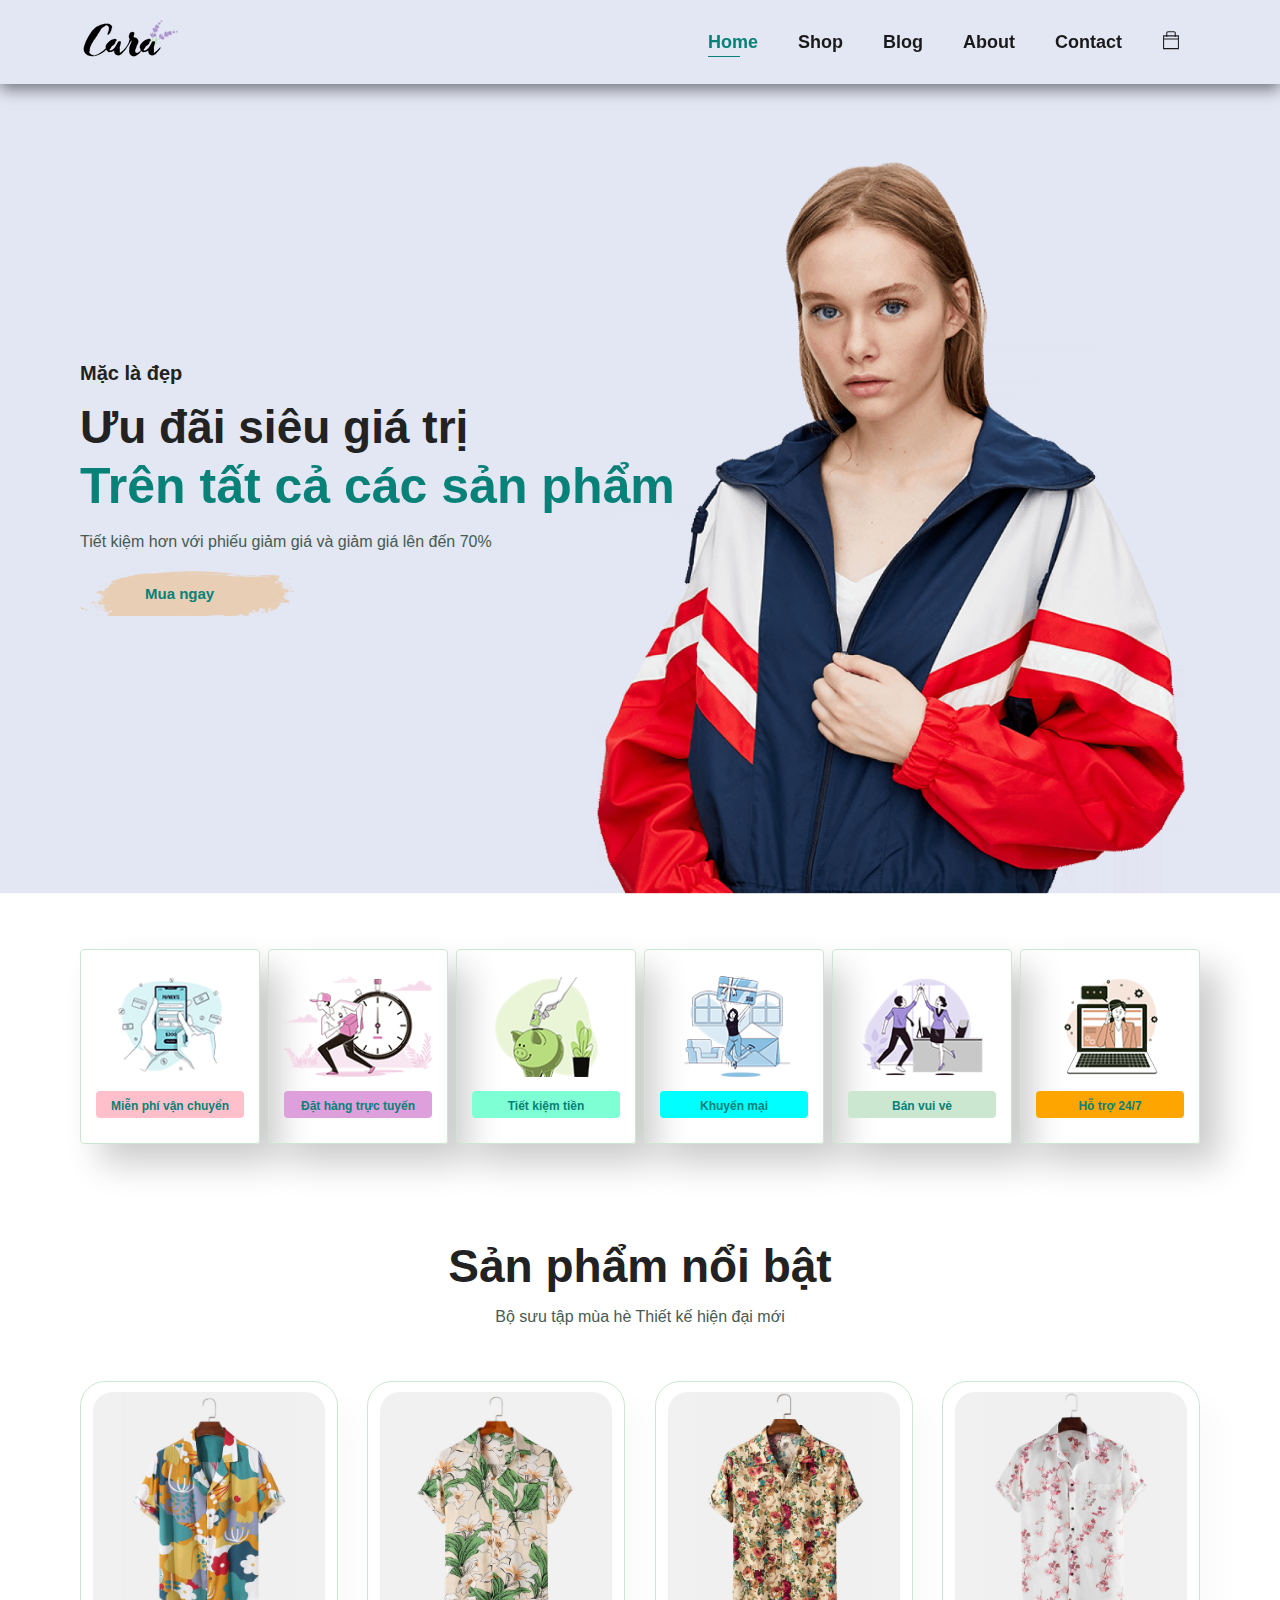
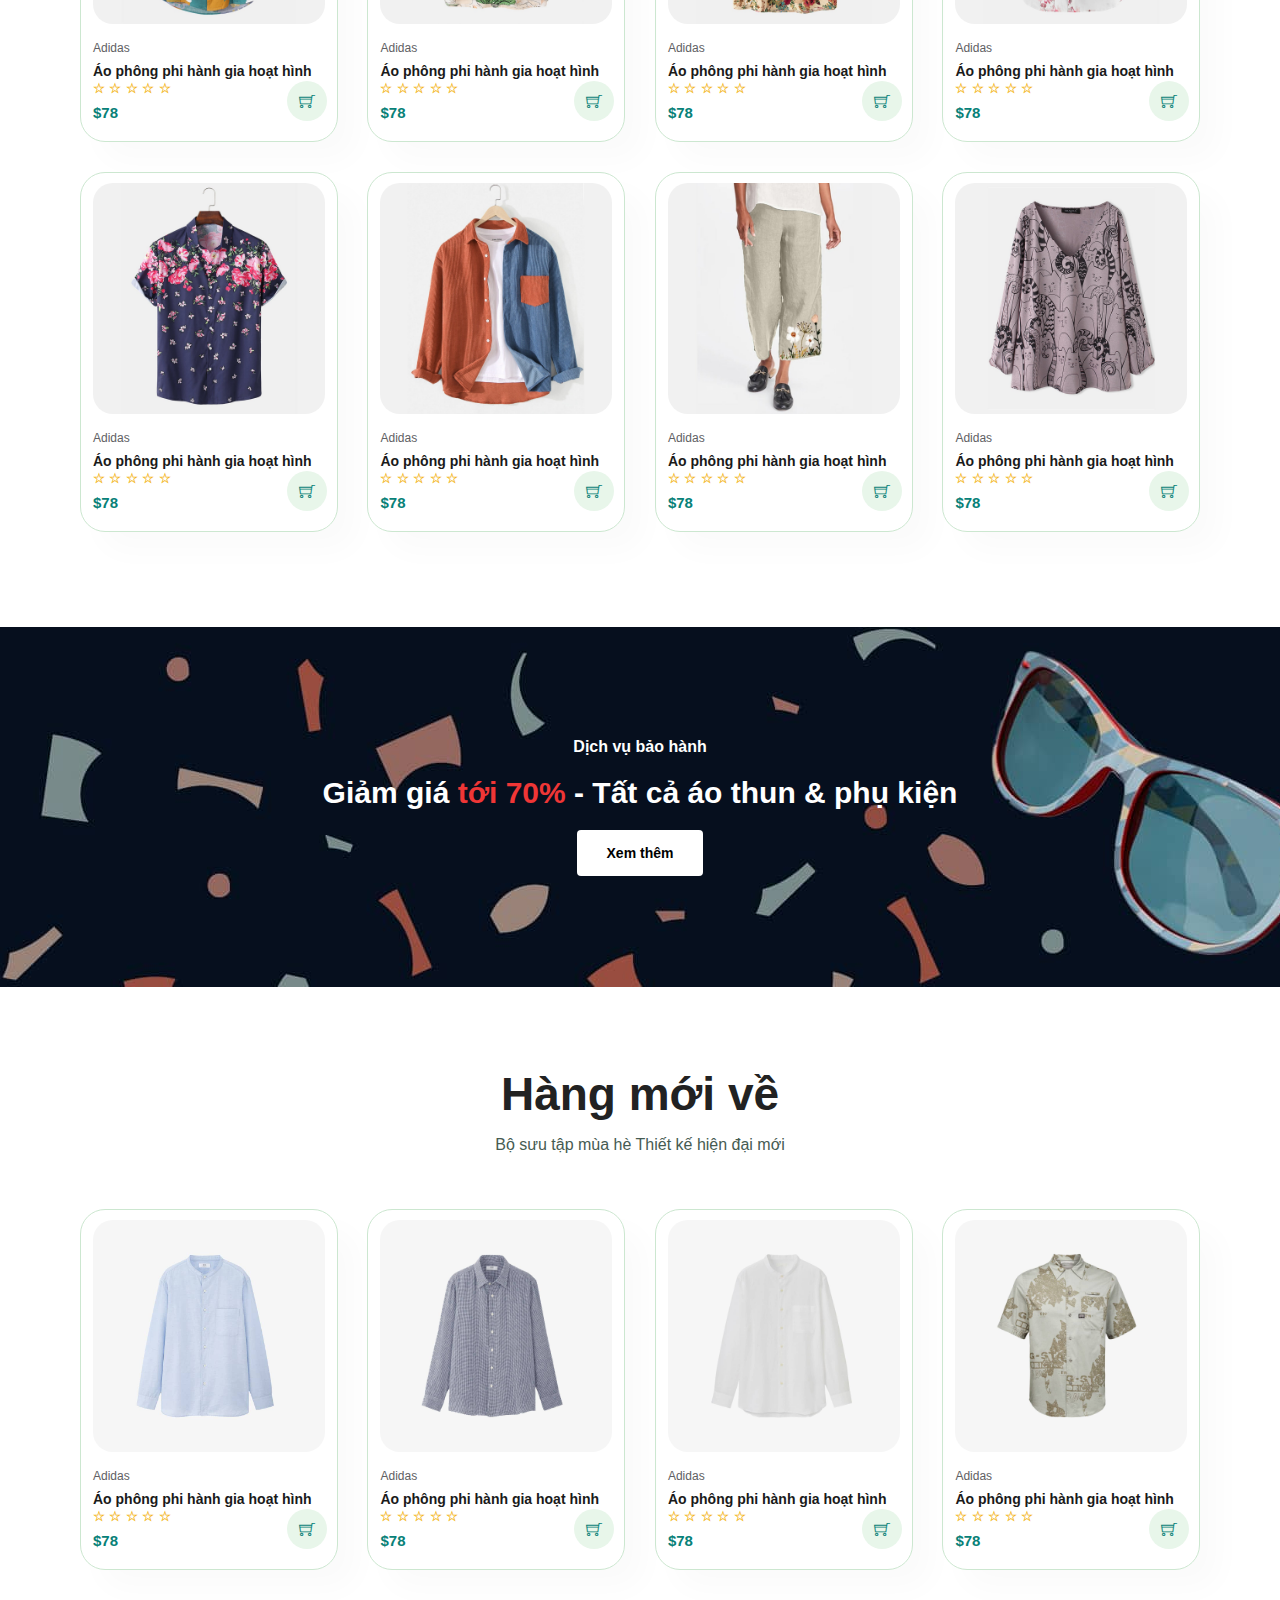
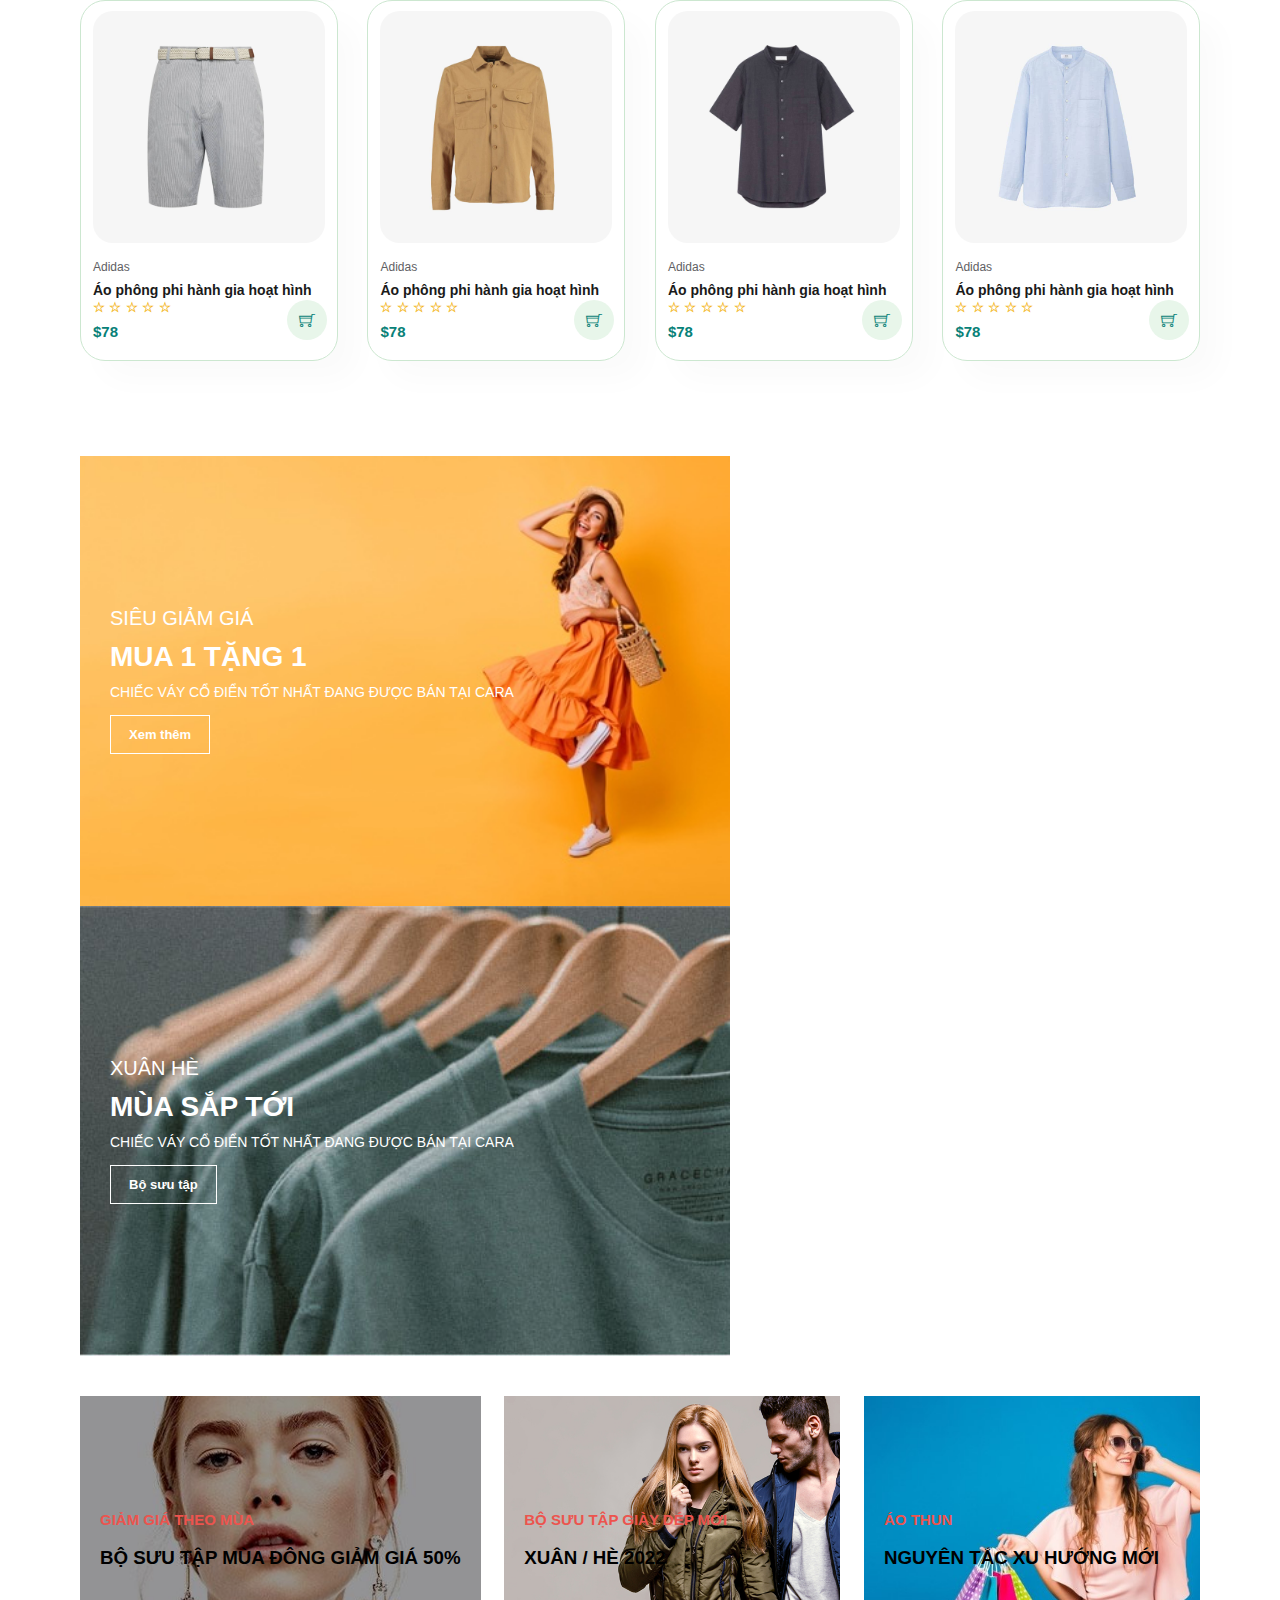
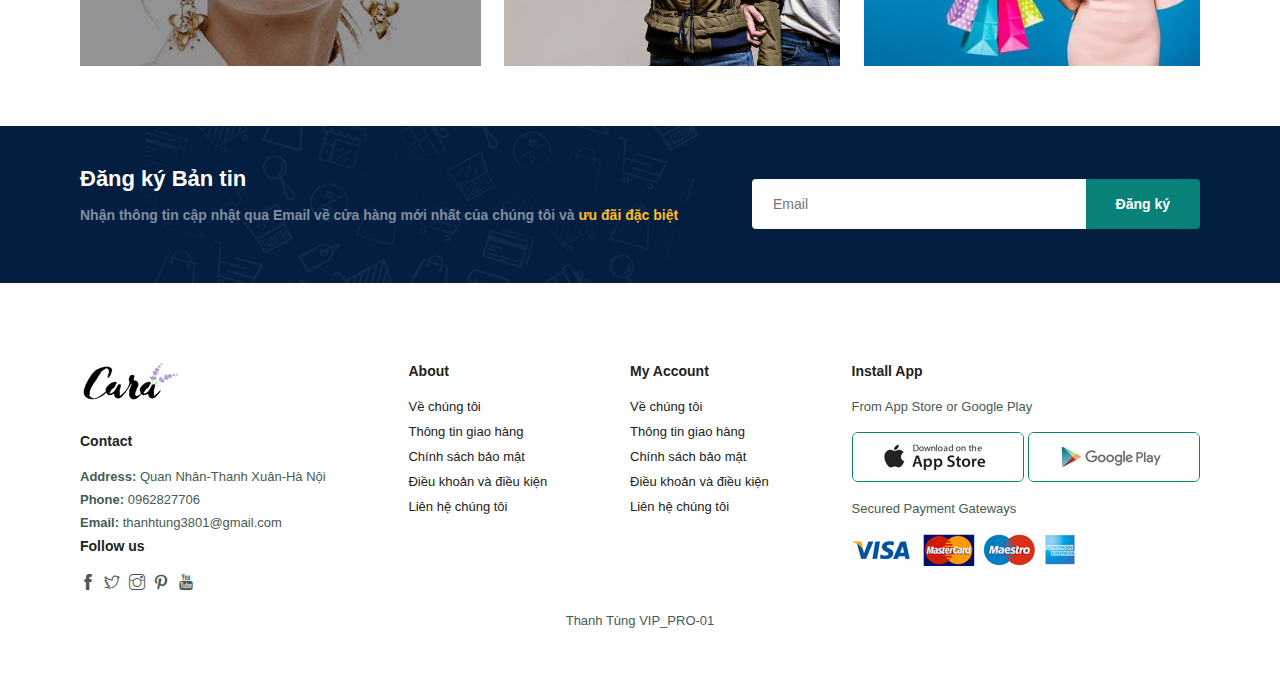
<file: index.html>
<!DOCTYPE html>
<html lang="en">
<head>
    <meta charset="UTF-8">
    <meta http-equiv="X-UA-Compatible" content="IE=edge">
    <meta name="viewport" content="width=device-width, initial-scale=1.0">
    <title>Document</title>
    <link rel="stylesheet" href="./assets/font/themify-icons/themify-icons.css">
    <link rel="stylesheet" href="./assets/css/style.css">
</head>
<body>
    <!-- Đầu trang -->
    <div id="header">
        <a href="#">
            <img src="./assets/img/logo.png" class="logo" alt="">
        </a>

        <ul id="nav">
            <li><a class="active" href="index.html">Home</a></li>
            <li><a href="shop.html">Shop</a></li>
            <li><a href="blog.html">Blog</a></li>
            <li><a href="about.html">About</a></li>
            <li><a href="contact.html">Contact</a></li>
            <li id="lg-bag"><a href="cart.html"><i class="ti-bag"></i></a></li>
            <a href="#" id="close"><i class="ti-close"></i></a>
        </ul>
        <div id="mobile">
            <a href="#"><i class="ti-bag"></i></a>
            <i id="bar" class="ti-menu-alt"></i>
        </div>
    </div>

    <!-- Giới thiệu -->
    <div id="introduce">
        <h4>Mặc là đẹp</h4>
        <h2>Ưu đãi siêu giá trị</h2>
        <h1>Trên tất cả các sản phẩm </h1>
        <p>Tiết kiệm hơn với phiếu giảm giá và giảm giá lên đến 70% </p>
        <button>Mua ngay</button>
    </div>

    <!-- Tính năng -->
    <div id="feature" class="section-p1">
        <div class="fe-box">
            <img src="./assets/img/features/f1.png" alt="">
            <h6>Miễn phí vận chuyển</h6>
        </div>
        
        <div class="fe-box">
            <img src="./assets/img/features/f2.png" alt="">
            <h6>Đặt hàng trực tuyến</h6>
        </div>

        <div class="fe-box">
            <img src="./assets/img/features/f3.png" alt="">
            <h6>Tiết kiệm tiền</h6>
        </div>

        <div class="fe-box">
            <img src="./assets/img/features/f4.png" alt="">
            <h6>Khuyến mại</h6>
        </div>

        <div class="fe-box">
            <img src="./assets/img/features/f5.png" alt="">
            <h6>Bán vui vẻ </h6>
        </div>

        <div class="fe-box">
            <img src="./assets/img/features/f6.png" alt="">
            <h6>Hỗ trợ 24/7</h6>
        </div>
    </div>

    <!-- Sản phẩm -->
    <div id="product1" class="section-p1">
        <h2>Sản phẩm nổi bật </h2>
        <p>Bộ sưu tập mùa hè Thiết kế hiện đại mới </p>
        <div class="pro-container">
            <div class="pro" onclick="window.location.href='sproduct.html';">
                <img src="./assets/img/products/p1.jpg" alt="">
                <div class="des">
                    <span>Adidas</span>
                    <h5>Áo phông phi hành gia hoạt hình</h5>
                    <div class="star">
                        <i class="ti-star"></i>
                        <i class="ti-star"></i>
                        <i class="ti-star"></i>
                        <i class="ti-star"></i>
                        <i class="ti-star"></i>
                    </div>
                    <h4>$78</h4>
                </div>
                <a href="#">
                    <i class="cart-icon ti-shopping-cart "></i>
                </a>
            </div>
            <div class="pro">
                <img src="./assets/img/products/p2.jpg" alt="">
                <div class="des">
                    <span>Adidas</span>
                    <h5>Áo phông phi hành gia hoạt hình</h5>
                    <div class="star">
                        <i class="ti-star"></i>
                        <i class="ti-star"></i>
                        <i class="ti-star"></i>
                        <i class="ti-star"></i>
                        <i class="ti-star"></i>
                    </div>
                    <h4>$78</h4>
                </div>
                <a href="#">
                    <i class="cart-icon ti-shopping-cart "></i>
                </a>
            </div>
            <div class="pro">
                <img src="./assets/img/products/p3.jpg" alt="">
                <div class="des">
                    <span>Adidas</span>
                    <h5>Áo phông phi hành gia hoạt hình</h5>
                    <div class="star">
                        <i class="ti-star"></i>
                        <i class="ti-star"></i>
                        <i class="ti-star"></i>
                        <i class="ti-star"></i>
                        <i class="ti-star"></i>
                    </div>
                    <h4>$78</h4>
                </div>
                <a href="#">
                    <i class="cart-icon ti-shopping-cart "></i>
                </a>
            </div>
            <div class="pro">
                <img src="./assets/img/products/p4.jpg" alt="">
                <div class="des">
                    <span>Adidas</span>
                    <h5>Áo phông phi hành gia hoạt hình</h5>
                    <div class="star">
                        <i class="ti-star"></i>
                        <i class="ti-star"></i>
                        <i class="ti-star"></i>
                        <i class="ti-star"></i>
                        <i class="ti-star"></i>
                    </div>
                    <h4>$78</h4>
                </div>
                <a href="#">
                    <i class="cart-icon ti-shopping-cart "></i>
                </a>
            </div>
            <div class="pro">
                <img src="./assets/img/products/p5.jpg" alt="">
                <div class="des">
                    <span>Adidas</span>
                    <h5>Áo phông phi hành gia hoạt hình</h5>
                    <div class="star">
                        <i class="ti-star"></i>
                        <i class="ti-star"></i>
                        <i class="ti-star"></i>
                        <i class="ti-star"></i>
                        <i class="ti-star"></i>
                    </div>
                    <h4>$78</h4>
                </div>
                <a href="#">
                    <i class="cart-icon ti-shopping-cart "></i>
                </a>
            </div>
            <div class="pro">
                <img src="./assets/img/products/p6.jpg" alt="">
                <div class="des">
                    <span>Adidas</span>
                    <h5>Áo phông phi hành gia hoạt hình</h5>
                    <div class="star">
                        <i class="ti-star"></i>
                        <i class="ti-star"></i>
                        <i class="ti-star"></i>
                        <i class="ti-star"></i>
                        <i class="ti-star"></i>
                    </div>
                    <h4>$78</h4>
                </div>
                <a href="#">
                    <i class="cart-icon ti-shopping-cart "></i>
                </a>
            </div>
            <div class="pro">
                <img src="./assets/img/products/p7.jpg" alt="">
                <div class="des">
                    <span>Adidas</span>
                    <h5>Áo phông phi hành gia hoạt hình</h5>
                    <div class="star">
                        <i class="ti-star"></i>
                        <i class="ti-star"></i>
                        <i class="ti-star"></i>
                        <i class="ti-star"></i>
                        <i class="ti-star"></i>
                    </div>
                    <h4>$78</h4>
                </div>
                <a href="#">
                    <i class="cart-icon ti-shopping-cart "></i>
                </a>
            </div>
            <div class="pro">
                <img src="./assets/img/products/p8.jpg" alt="">
                <div class="des">
                    <span>Adidas</span>
                    <h5>Áo phông phi hành gia hoạt hình</h5>
                    <div class="star">
                        <i class="ti-star"></i>
                        <i class="ti-star"></i>
                        <i class="ti-star"></i>
                        <i class="ti-star"></i>
                        <i class="ti-star"></i>
                    </div>
                    <h4>$78</h4>
                </div>
                <a href="#">
                    <i class="cart-icon ti-shopping-cart "></i>
                </a>
            </div>
        </div>
    </div>

    <div id="banner" class="section-m1">
        <h4>Dịch vụ bảo hành</h4>
        <h2>Giảm giá <span>tới 70%</span> - Tất cả áo thun & phụ kiện </h2>
        <button class="normal">Xem thêm</button>
    </div>

    <div id="product1" class="section-p1">
        <h2>Hàng mới về</h2>
        <p>Bộ sưu tập mùa hè Thiết kế hiện đại mới </p>
        <div class="pro-container">
            <div class="pro">
                <img src="./assets/img/products/n1.jpg" alt="">
                <div class="des">
                    <span>Adidas</span>
                    <h5>Áo phông phi hành gia hoạt hình</h5>
                    <div class="star">
                        <i class="ti-star"></i>
                        <i class="ti-star"></i>
                        <i class="ti-star"></i>
                        <i class="ti-star"></i>
                        <i class="ti-star"></i>
                    </div>
                    <h4>$78</h4>
                </div>
                <a href="#">
                    <i class="cart-icon ti-shopping-cart "></i>
                </a>
            </div>
            <div class="pro">
                <img src="./assets/img/products/n2.jpg" alt="">
                <div class="des">
                    <span>Adidas</span>
                    <h5>Áo phông phi hành gia hoạt hình</h5>
                    <div class="star">
                        <i class="ti-star"></i>
                        <i class="ti-star"></i>
                        <i class="ti-star"></i>
                        <i class="ti-star"></i>
                        <i class="ti-star"></i>
                    </div>
                    <h4>$78</h4>
                </div>
                <a href="#">
                    <i class="cart-icon ti-shopping-cart "></i>
                </a>
            </div>
            <div class="pro">
                <img src="./assets/img/products/n3.jpg" alt="">
                <div class="des">
                    <span>Adidas</span>
                    <h5>Áo phông phi hành gia hoạt hình</h5>
                    <div class="star">
                        <i class="ti-star"></i>
                        <i class="ti-star"></i>
                        <i class="ti-star"></i>
                        <i class="ti-star"></i>
                        <i class="ti-star"></i>
                    </div>
                    <h4>$78</h4>
                </div>
                <a href="#">
                    <i class="cart-icon ti-shopping-cart "></i>
                </a>
            </div>
            <div class="pro">
                <img src="./assets/img/products/n4.jpg" alt="">
                <div class="des">
                    <span>Adidas</span>
                    <h5>Áo phông phi hành gia hoạt hình</h5>
                    <div class="star">
                        <i class="ti-star"></i>
                        <i class="ti-star"></i>
                        <i class="ti-star"></i>
                        <i class="ti-star"></i>
                        <i class="ti-star"></i>
                    </div>
                    <h4>$78</h4>
                </div>
                <a href="#">
                    <i class="cart-icon ti-shopping-cart "></i>
                </a>
            </div>
            <div class="pro">
                <img src="./assets/img/products/n5.jpg" alt="">
                <div class="des">
                    <span>Adidas</span>
                    <h5>Áo phông phi hành gia hoạt hình</h5>
                    <div class="star">
                        <i class="ti-star"></i>
                        <i class="ti-star"></i>
                        <i class="ti-star"></i>
                        <i class="ti-star"></i>
                        <i class="ti-star"></i>
                    </div>
                    <h4>$78</h4>
                </div>
                <a href="#">
                    <i class="cart-icon ti-shopping-cart "></i>
                </a>
            </div>
            <div class="pro">
                <img src="./assets/img/products/n6.jpg" alt="">
                <div class="des">
                    <span>Adidas</span>
                    <h5>Áo phông phi hành gia hoạt hình</h5>
                    <div class="star">
                        <i class="ti-star"></i>
                        <i class="ti-star"></i>
                        <i class="ti-star"></i>
                        <i class="ti-star"></i>
                        <i class="ti-star"></i>
                    </div>
                    <h4>$78</h4>
                </div>
                <a href="#">
                    <i class="cart-icon ti-shopping-cart "></i>
                </a>
            </div>
            <div class="pro">
                <img src="./assets/img/products/n7.jpg" alt="">
                <div class="des">
                    <span>Adidas</span>
                    <h5>Áo phông phi hành gia hoạt hình</h5>
                    <div class="star">
                        <i class="ti-star"></i>
                        <i class="ti-star"></i>
                        <i class="ti-star"></i>
                        <i class="ti-star"></i>
                        <i class="ti-star"></i>
                    </div>
                    <h4>$78</h4>
                </div>
                <a href="#">
                    <i class="cart-icon ti-shopping-cart "></i>
                </a>
            </div>
            <div class="pro">
                <img src="./assets/img/products/n1.jpg" alt="">
                <div class="des">
                    <span>Adidas</span>
                    <h5>Áo phông phi hành gia hoạt hình</h5>
                    <div class="star">
                        <i class="ti-star"></i>
                        <i class="ti-star"></i>
                        <i class="ti-star"></i>
                        <i class="ti-star"></i>
                        <i class="ti-star"></i>
                    </div>
                    <h4>$78</h4>
                </div>
                <a href="#">
                    <i class="cart-icon ti-shopping-cart "></i>
                </a>
            </div>
        </div>
    </div>

    <div id="sm-banner" class="section-p1">
        <div class="banner-box">
            <h4>SIÊU GIẢM GIÁ</h4>
            <h2>MUA 1 TẶNG 1</h2>
            <span>CHIẾC VÁY CỔ ĐIỂN TỐT NHẤT ĐANG ĐƯỢC BÁN TẠI CARA</span>
            <button class="white">Xem thêm</button>
        </div>
        <div class="banner-box banner-box2">
            <h4>XUÂN HÈ</h4>
            <h2>MÙA SẮP TỚI</h2>
            <span>CHIẾC VÁY CỔ ĐIỂN TỐT NHẤT ĐANG ĐƯỢC BÁN TẠI CARA</span>
            <button class="white">Bộ sưu tập</button>
        </div>
    </div>

    <div id="banner3">
        <div class="banner-box">
            <h2>GIẢM GIÁ THEO MÙA</h2>
            <h3>BỘ SƯU TẬP MÙA ĐÔNG GIẢM GIÁ 50%</h3>
        </div>
        <div class="banner-box banner-box2">
            <h2>BỘ SƯU TẬP GIÀY DÉP MỚI</h2>
            <h3>XUÂN / HÈ 2022 </h3>
        </div>
        <div class="banner-box banner-box3">
            <h2>ÁO THUN</h2>
            <h3>NGUYÊN TẮC XU HƯỚNG MỚI</h3>
        </div>
    </div>

    <div id="newsletter" class="section-p1 section-m1">
        <div class="newstext">
            <h4>Đăng ký Bản tin </h4>
            <p>Nhận thông tin cập nhật qua Email về cửa hàng mới nhất của chúng tôi và <span>ưu đãi đặc biệt</span> </p>
        </div>
        <div class="form">
            <input type="text" placeholder="Email">
            <button class="normal">Đăng ký</button>
        </div>
    </div>

    <footer class="section-p1">
        <div class="col">
            <img class="logo " src="./assets/img/logo.png" alt="">
            <h4>Contact</h4>
            <p><strong>Address:</strong> Quan Nhân-Thanh Xuân-Hà Nội</p>
            <p><strong>Phone:</strong> 0962827706</p>
            <p><strong>Email:</strong> thanhtung3801@gmail.com</p>
            <div class="follow">
                <h4>Follow us</h4>
                <div class="icon">
                    <i class="ti-facebook"></i>
                    <i class="ti-twitter"></i>
                    <i class="ti-instagram"></i>
                    <i class="ti-pinterest"></i>
                    <i class="ti-youtube"></i>
                </div>
            </div>
        </div>

        <div class="col">
            <h4>About</h4>
            <a href="#">Về chúng tôi</a>
            <a href="#">Thông tin giao hàng</a>
            <a href="#">Chính sách bảo mật</a>
            <a href="#">Điều khoản và điều kiện</a>
            <a href="#">Liên hệ chúng tôi</a>
        </div>

        <div class="col">
            <h4>My Account</h4>
            <a href="#">Về chúng tôi</a>
            <a href="#">Thông tin giao hàng</a>
            <a href="#">Chính sách bảo mật</a>
            <a href="#">Điều khoản và điều kiện</a>
            <a href="#">Liên hệ chúng tôi</a>
        </div>

        <div class="col install">
            <h4>Install App</h4>
            <p>From App Store or Google Play</p>
            <div class="row">
                <img src="./assets/img/pay/app.jpg" alt="">
                <img src="./assets/img/pay/play.jpg" alt="">
            </div>
            <p>Secured Payment Gateways</p>
            <img src="./assets/img/pay/pay.png" alt="">
        </div>

        <div class="copyright">
            <p>Thanh Tùng VIP_PRO-01</p>
        </div>
    </footer>

    <script src="script.js"></script>
</body>
</html>
</file>
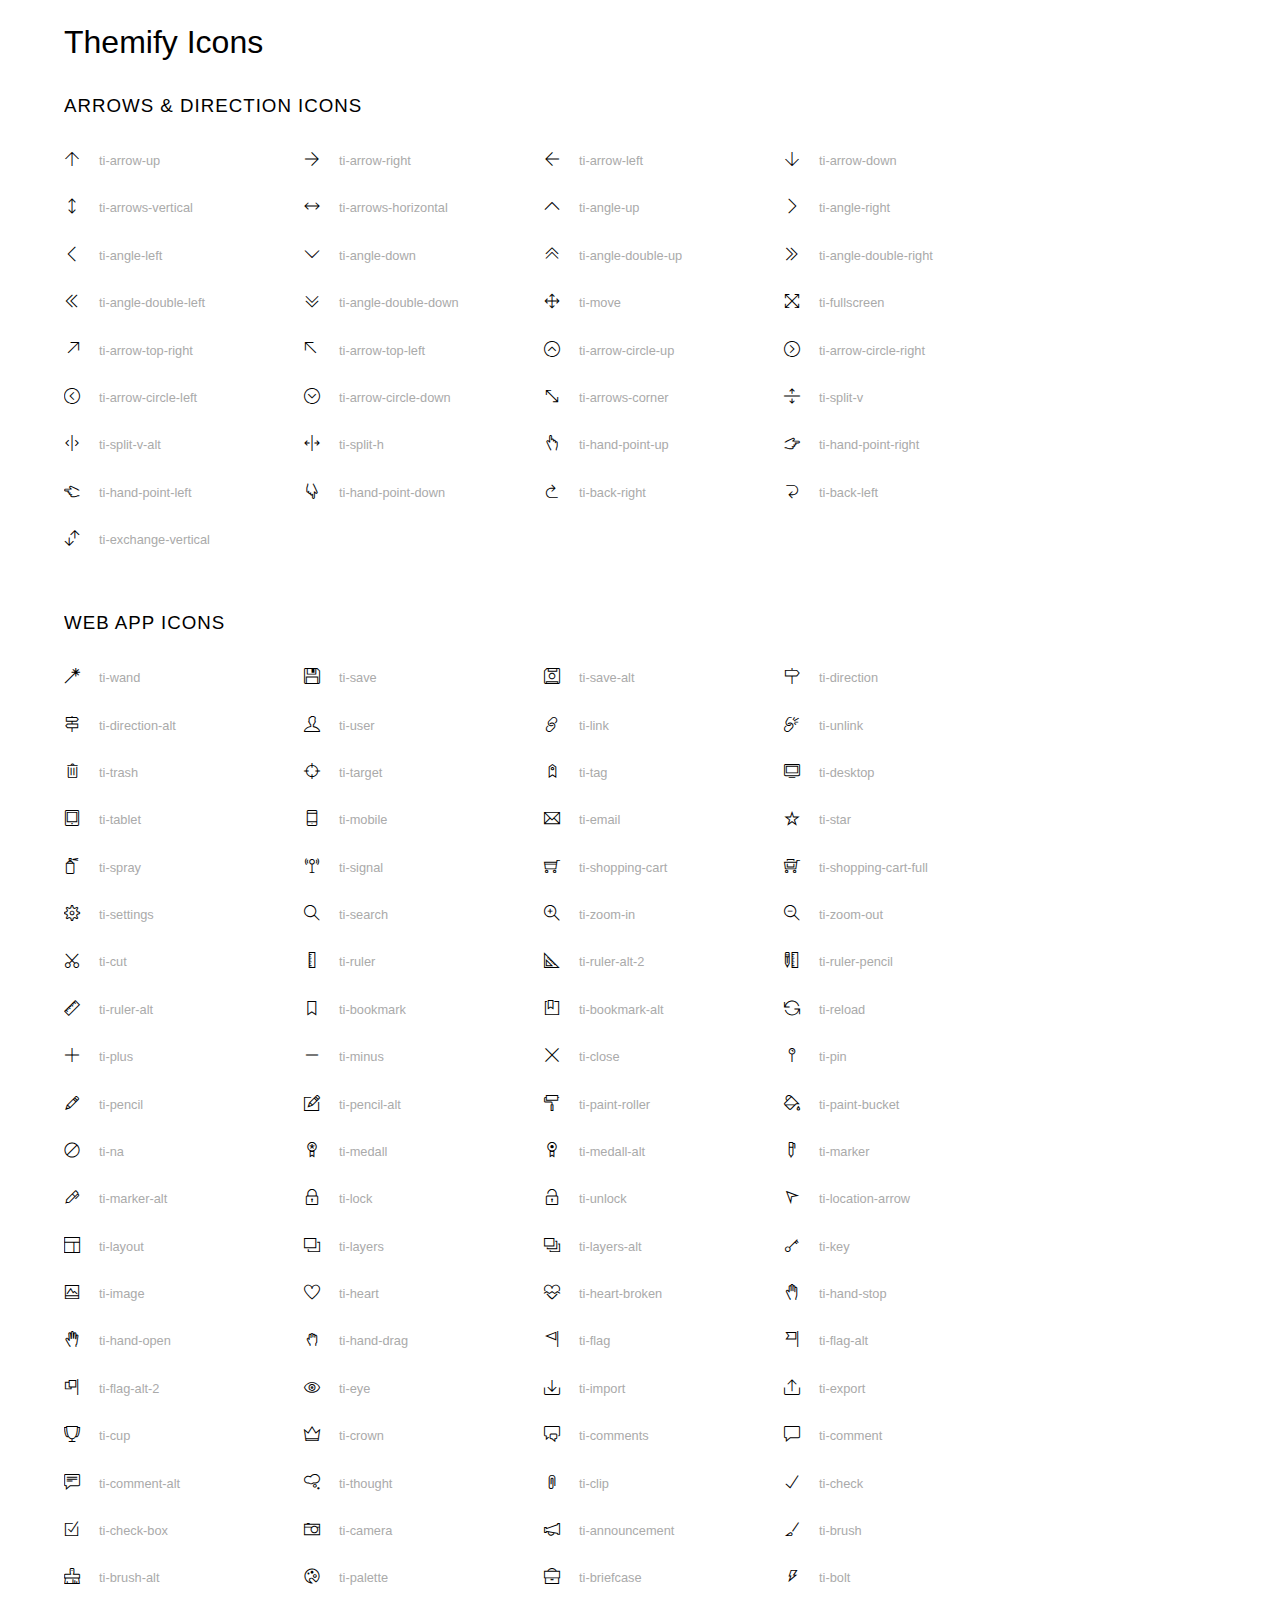
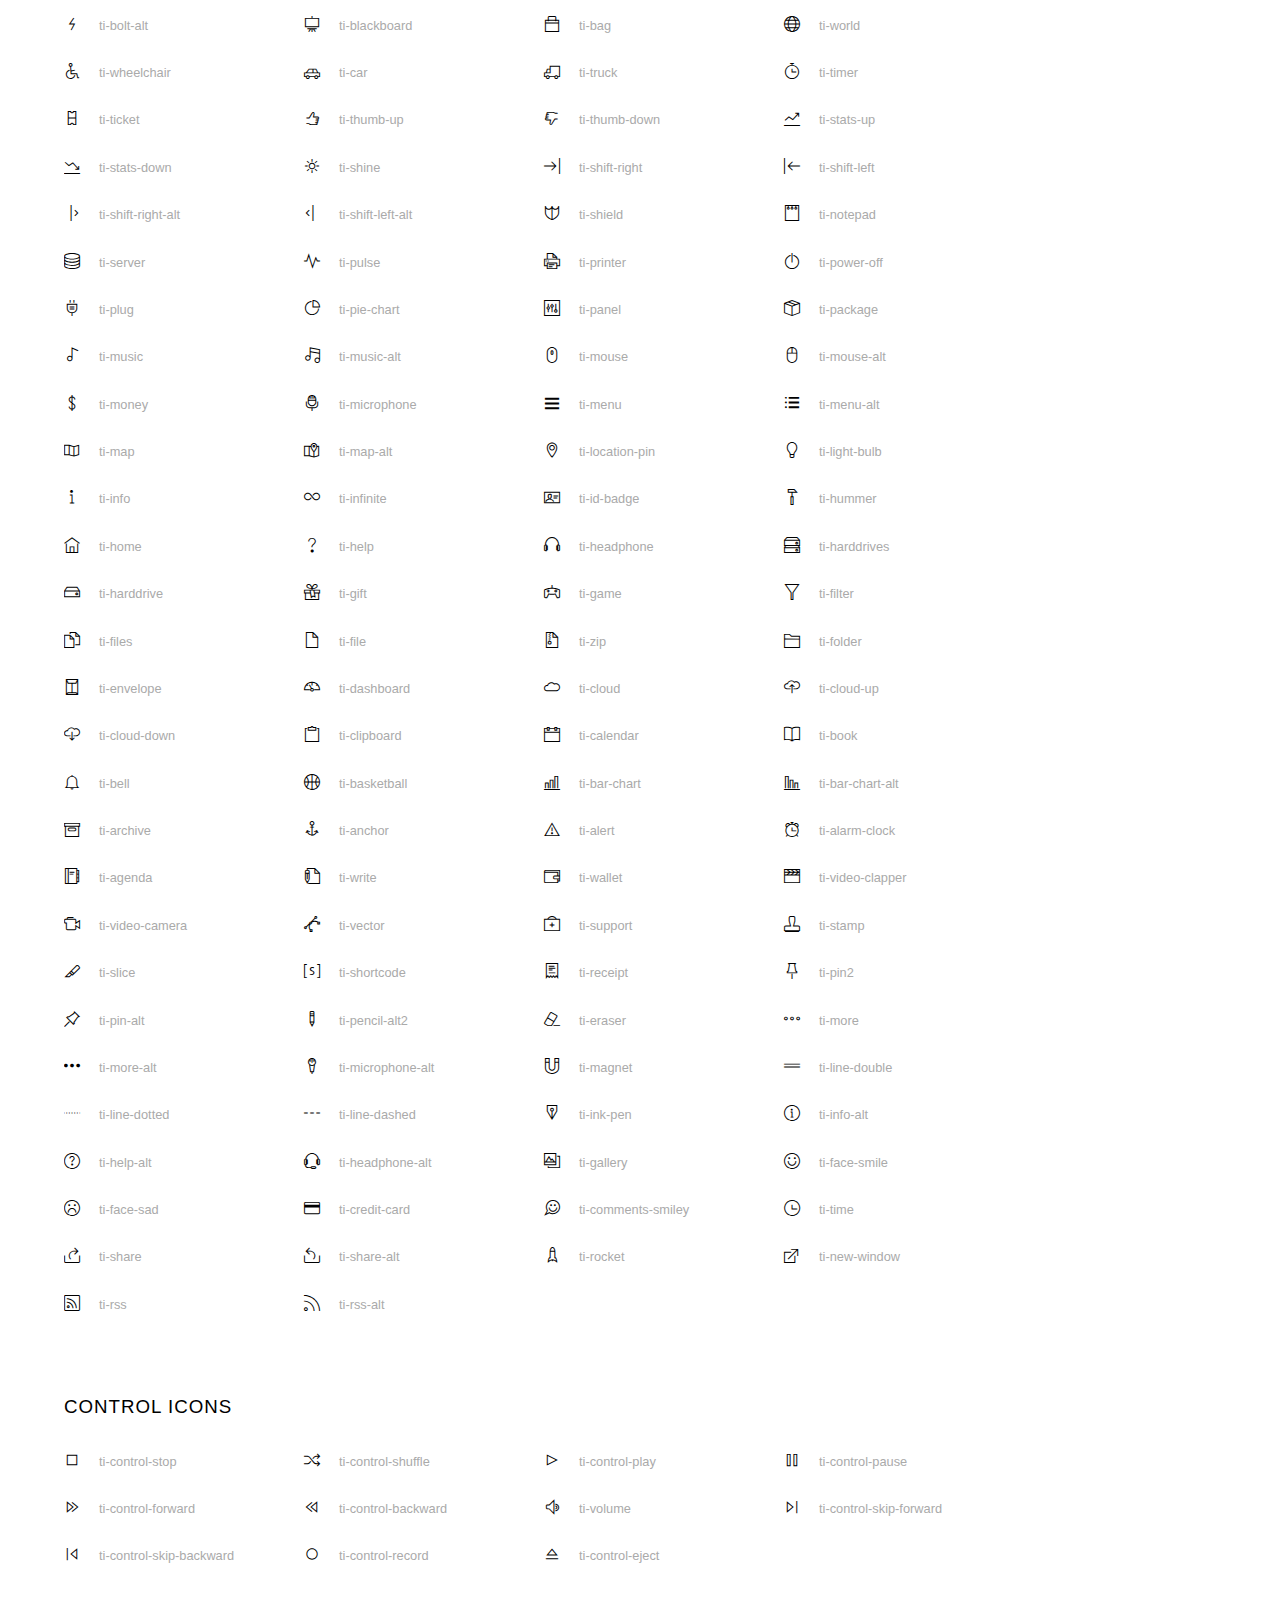
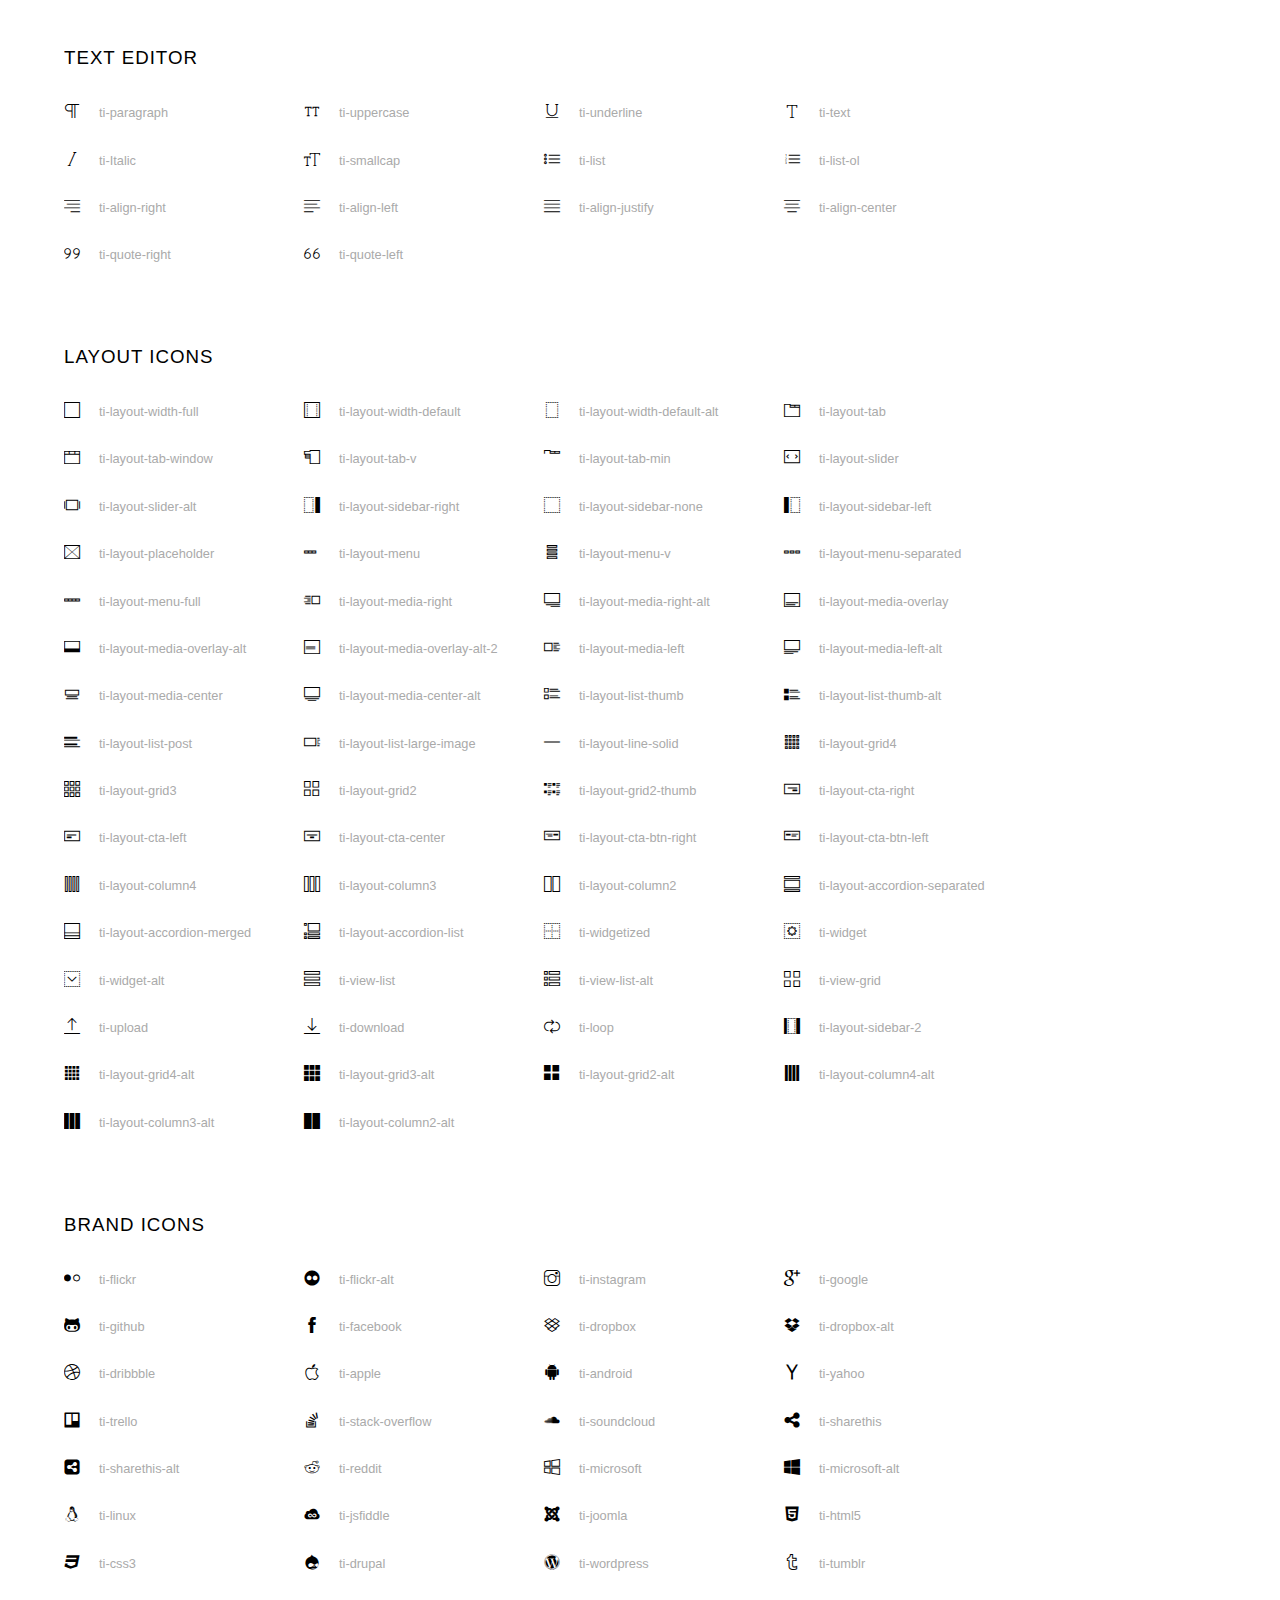
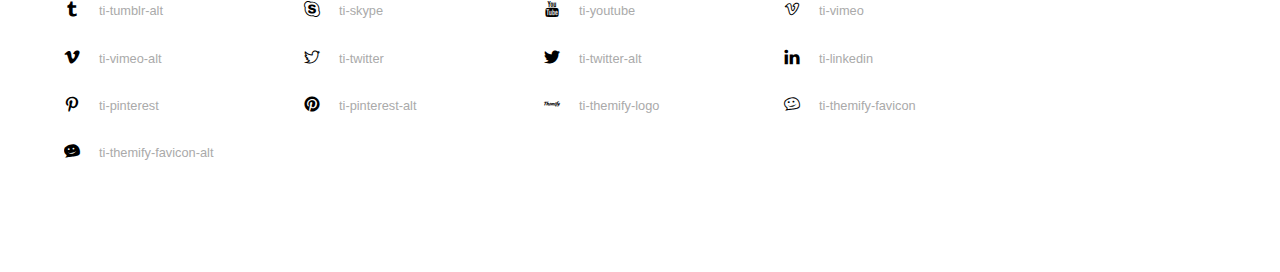
<file: assets/font/themify-icons/index.html>
<!doctype html>
<html>
<head>
	<meta charset="utf-8">
	<title>Themify Icon Font</title>
	<meta name="viewport" content="width=device-width">
	<link rel="stylesheet" href="demo-files/demo.css">
	<link rel="stylesheet" href="themify-icons.css">
	<!--[if lt IE 8]><!-->
	<link rel="stylesheet" href="ie7/ie7.css">
	<!--<![endif]-->
</head>
<body>
	<h1>Themify Icons</h1>

	<div class="icon-section">

		<div class="icon-section">
			<h3>Arrows &amp; Direction Icons </h3>

			<div class="icon-container">
				<span class="ti-arrow-up"></span><span class="icon-name"> ti-arrow-up</span>
			</div>
			<div class="icon-container">
				<span class="ti-arrow-right"></span><span class="icon-name"> ti-arrow-right</span>
			</div>
			<div class="icon-container">
				<span class="ti-arrow-left"></span><span class="icon-name"> ti-arrow-left</span>
			</div>
			<div class="icon-container">
				<span class="ti-arrow-down"></span><span class="icon-name"> ti-arrow-down</span>
			</div>
			<div class="icon-container">
				<span class="ti-arrows-vertical"></span><span class="icon-name"> ti-arrows-vertical</span>
			</div>
			<div class="icon-container">
				<span class="ti-arrows-horizontal"></span><span class="icon-name"> ti-arrows-horizontal</span>
			</div>
			<div class="icon-container">
				<span class="ti-angle-up"></span><span class="icon-name"> ti-angle-up</span>
			</div>
			<div class="icon-container">
				<span class="ti-angle-right"></span><span class="icon-name"> ti-angle-right</span>
			</div>
			<div class="icon-container">
				<span class="ti-angle-left"></span><span class="icon-name"> ti-angle-left</span>
			</div>
			<div class="icon-container">
				<span class="ti-angle-down"></span><span class="icon-name"> ti-angle-down</span>
			</div>	
			<div class="icon-container">
				<span class="ti-angle-double-up"></span><span class="icon-name"> ti-angle-double-up</span>
			</div>
			<div class="icon-container">
				<span class="ti-angle-double-right"></span><span class="icon-name"> ti-angle-double-right</span>
			</div>
			<div class="icon-container">
				<span class="ti-angle-double-left"></span><span class="icon-name"> ti-angle-double-left</span>
			</div>
			<div class="icon-container">
				<span class="ti-angle-double-down"></span><span class="icon-name"> ti-angle-double-down</span>
			</div>					
			<div class="icon-container">
				<span class="ti-move"></span><span class="icon-name"> ti-move</span>
			</div>
			<div class="icon-container">
				<span class="ti-fullscreen"></span><span class="icon-name"> ti-fullscreen</span>
			</div>
			<div class="icon-container">
				<span class="ti-arrow-top-right"></span><span class="icon-name"> ti-arrow-top-right</span>
			</div>
			<div class="icon-container">
				<span class="ti-arrow-top-left"></span><span class="icon-name"> ti-arrow-top-left</span>
			</div>
			<div class="icon-container">
				<span class="ti-arrow-circle-up"></span><span class="icon-name"> ti-arrow-circle-up</span>
			</div>
			<div class="icon-container">
				<span class="ti-arrow-circle-right"></span><span class="icon-name"> ti-arrow-circle-right</span>
			</div>
			<div class="icon-container">
				<span class="ti-arrow-circle-left"></span><span class="icon-name"> ti-arrow-circle-left</span>
			</div>
			<div class="icon-container">
				<span class="ti-arrow-circle-down"></span><span class="icon-name"> ti-arrow-circle-down</span>
			</div>
			<div class="icon-container">
				<span class="ti-arrows-corner"></span><span class="icon-name"> ti-arrows-corner</span>
			</div>
			<div class="icon-container">
				<span class="ti-split-v"></span><span class="icon-name"> ti-split-v</span>
			</div>

			<div class="icon-container">
				<span class="ti-split-v-alt"></span><span class="icon-name"> ti-split-v-alt</span>
			</div>
			<div class="icon-container">
				<span class="ti-split-h"></span><span class="icon-name"> ti-split-h</span>
			</div>
			<div class="icon-container">
				<span class="ti-hand-point-up"></span><span class="icon-name"> ti-hand-point-up</span>
			</div>
			<div class="icon-container">
				<span class="ti-hand-point-right"></span><span class="icon-name"> ti-hand-point-right</span>
			</div>
			<div class="icon-container">
				<span class="ti-hand-point-left"></span><span class="icon-name"> ti-hand-point-left</span>
			</div>
			<div class="icon-container">
				<span class="ti-hand-point-down"></span><span class="icon-name"> ti-hand-point-down</span>
			</div>
			<div class="icon-container">
				<span class="ti-back-right"></span><span class="icon-name"> ti-back-right</span>
			</div>
			<div class="icon-container">
				<span class="ti-back-left"></span><span class="icon-name"> ti-back-left</span>
			</div>
			<div class="icon-container">
				<span class="ti-exchange-vertical"></span><span class="icon-name"> ti-exchange-vertical</span>
			</div>

		</div> <!-- Arrows Icons -->



		<h3>Web App Icons</h3>
		
		<div class="icon-section">

			<div class="icon-container">
				<span class="ti-wand"></span><span class="icon-name"> ti-wand</span>
			</div>
			<div class="icon-container">
				<span class="ti-save"></span><span class="icon-name"> ti-save</span>
			</div>
			<div class="icon-container">
				<span class="ti-save-alt"></span><span class="icon-name"> ti-save-alt</span>
			</div>

			<div class="icon-container">
				<span class="ti-direction"></span><span class="icon-name"> ti-direction</span>
			</div>
			<div class="icon-container">
				<span class="ti-direction-alt"></span><span class="icon-name"> ti-direction-alt</span>
			</div>
			<div class="icon-container">
				<span class="ti-user"></span><span class="icon-name"> ti-user</span>
			</div>
			<div class="icon-container">
				<span class="ti-link"></span><span class="icon-name"> ti-link</span>
			</div>
			<div class="icon-container">
				<span class="ti-unlink"></span><span class="icon-name"> ti-unlink</span>
			</div>
			<div class="icon-container">
				<span class="ti-trash"></span><span class="icon-name"> ti-trash</span>
			</div>
			<div class="icon-container">
				<span class="ti-target"></span><span class="icon-name"> ti-target</span>
			</div>
			<div class="icon-container">
				<span class="ti-tag"></span><span class="icon-name"> ti-tag</span>
			</div>
			<div class="icon-container">
				<span class="ti-desktop"></span><span class="icon-name"> ti-desktop</span>
			</div>
			<div class="icon-container">
				<span class="ti-tablet"></span><span class="icon-name"> ti-tablet</span>
			</div>
			<div class="icon-container">
				<span class="ti-mobile"></span><span class="icon-name"> ti-mobile</span>
			</div>
			<div class="icon-container">
				<span class="ti-email"></span><span class="icon-name"> ti-email</span>
			</div>	
			<div class="icon-container">
				<span class="ti-star"></span><span class="icon-name"> ti-star</span>
			</div>
			<div class="icon-container">
				<span class="ti-spray"></span><span class="icon-name"> ti-spray</span>
			</div>
			<div class="icon-container">
				<span class="ti-signal"></span><span class="icon-name"> ti-signal</span>
			</div>
			<div class="icon-container">
				<span class="ti-shopping-cart"></span><span class="icon-name"> ti-shopping-cart</span>
			</div>
			<div class="icon-container">
				<span class="ti-shopping-cart-full"></span><span class="icon-name"> ti-shopping-cart-full</span>
			</div>
			<div class="icon-container">
				<span class="ti-settings"></span><span class="icon-name"> ti-settings</span>
			</div>
			<div class="icon-container">
				<span class="ti-search"></span><span class="icon-name"> ti-search</span>
			</div>
			<div class="icon-container">
				<span class="ti-zoom-in"></span><span class="icon-name"> ti-zoom-in</span>
			</div>
			<div class="icon-container">
				<span class="ti-zoom-out"></span><span class="icon-name"> ti-zoom-out</span>
			</div>
			<div class="icon-container">
				<span class="ti-cut"></span><span class="icon-name"> ti-cut</span>
			</div>
			<div class="icon-container">
				<span class="ti-ruler"></span><span class="icon-name"> ti-ruler</span>
			</div>
			<div class="icon-container">
				<span class="ti-ruler-alt-2"></span><span class="icon-name"> ti-ruler-alt-2</span>
			</div>			
			<div class="icon-container">
				<span class="ti-ruler-pencil"></span><span class="icon-name"> ti-ruler-pencil</span>
			</div>
			<div class="icon-container">
				<span class="ti-ruler-alt"></span><span class="icon-name"> ti-ruler-alt</span>
			</div>
			<div class="icon-container">
				<span class="ti-bookmark"></span><span class="icon-name"> ti-bookmark</span>
			</div>
			<div class="icon-container">
				<span class="ti-bookmark-alt"></span><span class="icon-name"> ti-bookmark-alt</span>
			</div>
			<div class="icon-container">
				<span class="ti-reload"></span><span class="icon-name"> ti-reload</span>
			</div>
			<div class="icon-container">
				<span class="ti-plus"></span><span class="icon-name"> ti-plus</span>
			</div>
			<div class="icon-container">
				<span class="ti-minus"></span><span class="icon-name"> ti-minus</span>
			</div>
			<div class="icon-container">
				<span class="ti-close"></span><span class="icon-name"> ti-close</span>
			</div>			
			<div class="icon-container">
				<span class="ti-pin"></span><span class="icon-name"> ti-pin</span>
			</div>
			<div class="icon-container">
				<span class="ti-pencil"></span><span class="icon-name"> ti-pencil</span>
			</div>
					
		  	<div class="icon-container">
				<span class="ti-pencil-alt"></span><span class="icon-name"> ti-pencil-alt</span>
			</div>
			<div class="icon-container">
				<span class="ti-paint-roller"></span><span class="icon-name"> ti-paint-roller</span>
			</div>
			<div class="icon-container">
				<span class="ti-paint-bucket"></span><span class="icon-name"> ti-paint-bucket</span>
			</div>
			<div class="icon-container">
				<span class="ti-na"></span><span class="icon-name"> ti-na</span>
			</div>
			<div class="icon-container">
				<span class="ti-medall"></span><span class="icon-name"> ti-medall</span>
			</div>
			<div class="icon-container">
				<span class="ti-medall-alt"></span><span class="icon-name"> ti-medall-alt</span>
			</div>
			<div class="icon-container">
				<span class="ti-marker"></span><span class="icon-name"> ti-marker</span>
			</div>
			<div class="icon-container">
				<span class="ti-marker-alt"></span><span class="icon-name"> ti-marker-alt</span>
			</div>

			<div class="icon-container">
				<span class="ti-lock"></span><span class="icon-name"> ti-lock</span>
			</div>
			<div class="icon-container">
				<span class="ti-unlock"></span><span class="icon-name"> ti-unlock</span>
			</div>
			<div class="icon-container">
				<span class="ti-location-arrow"></span><span class="icon-name"> ti-location-arrow</span>
			</div>
			<div class="icon-container">
				<span class="ti-layout"></span><span class="icon-name"> ti-layout</span>
			</div>
			<div class="icon-container">
				<span class="ti-layers"></span><span class="icon-name"> ti-layers</span>
			</div>
			<div class="icon-container">
				<span class="ti-layers-alt"></span><span class="icon-name"> ti-layers-alt</span>
			</div>
			<div class="icon-container">
				<span class="ti-key"></span><span class="icon-name"> ti-key</span>
			</div>
			<div class="icon-container">
				<span class="ti-image"></span><span class="icon-name"> ti-image</span>
			</div>
			<div class="icon-container">
				<span class="ti-heart"></span><span class="icon-name"> ti-heart</span>
			</div>
			<div class="icon-container">
				<span class="ti-heart-broken"></span><span class="icon-name"> ti-heart-broken</span>
			</div>
			<div class="icon-container">
				<span class="ti-hand-stop"></span><span class="icon-name"> ti-hand-stop</span>
			</div>
			<div class="icon-container">
				<span class="ti-hand-open"></span><span class="icon-name"> ti-hand-open</span>
			</div>
			<div class="icon-container">
				<span class="ti-hand-drag"></span><span class="icon-name"> ti-hand-drag</span>
			</div>
			<div class="icon-container">
				<span class="ti-flag"></span><span class="icon-name"> ti-flag</span>
			</div>
			<div class="icon-container">
				<span class="ti-flag-alt"></span><span class="icon-name"> ti-flag-alt</span>
			</div>
			<div class="icon-container">
				<span class="ti-flag-alt-2"></span><span class="icon-name"> ti-flag-alt-2</span>
			</div>
			<div class="icon-container">
				<span class="ti-eye"></span><span class="icon-name"> ti-eye</span>
			</div>
			<div class="icon-container">
				<span class="ti-import"></span><span class="icon-name"> ti-import</span>
			</div>			
			<div class="icon-container">
				<span class="ti-export"></span><span class="icon-name"> ti-export</span>
			</div>
			<div class="icon-container">
				<span class="ti-cup"></span><span class="icon-name"> ti-cup</span>
			</div>
			<div class="icon-container">
				<span class="ti-crown"></span><span class="icon-name"> ti-crown</span>
			</div>
			<div class="icon-container">
				<span class="ti-comments"></span><span class="icon-name"> ti-comments</span>
			</div>
			<div class="icon-container">
				<span class="ti-comment"></span><span class="icon-name"> ti-comment</span>
			</div>
			<div class="icon-container">
				<span class="ti-comment-alt"></span><span class="icon-name"> ti-comment-alt</span>
			</div>
			<div class="icon-container">
				<span class="ti-thought"></span><span class="icon-name"> ti-thought</span>
			</div>			
			<div class="icon-container">
				<span class="ti-clip"></span><span class="icon-name"> ti-clip</span>
			</div>

			<div class="icon-container">
				<span class="ti-check"></span><span class="icon-name"> ti-check</span>
			</div>
			<div class="icon-container">
				<span class="ti-check-box"></span><span class="icon-name"> ti-check-box</span>
			</div>
			<div class="icon-container">
				<span class="ti-camera"></span><span class="icon-name"> ti-camera</span>
			</div>
			<div class="icon-container">
				<span class="ti-announcement"></span><span class="icon-name"> ti-announcement</span>
			</div>
			<div class="icon-container">
				<span class="ti-brush"></span><span class="icon-name"> ti-brush</span>
			</div>
			<div class="icon-container">
				<span class="ti-brush-alt"></span><span class="icon-name"> ti-brush-alt</span>
			</div>
			<div class="icon-container">
				<span class="ti-palette"></span><span class="icon-name"> ti-palette</span>
			</div>			
			<div class="icon-container">
				<span class="ti-briefcase"></span><span class="icon-name"> ti-briefcase</span>
			</div>
			<div class="icon-container">
				<span class="ti-bolt"></span><span class="icon-name"> ti-bolt</span>
			</div>
			<div class="icon-container">
				<span class="ti-bolt-alt"></span><span class="icon-name"> ti-bolt-alt</span>
			</div>
			<div class="icon-container">
				<span class="ti-blackboard"></span><span class="icon-name"> ti-blackboard</span>
			</div>
			<div class="icon-container">
				<span class="ti-bag"></span><span class="icon-name"> ti-bag</span>
			</div>
			<div class="icon-container">
				<span class="ti-world"></span><span class="icon-name"> ti-world</span>
			</div>
			<div class="icon-container">
				<span class="ti-wheelchair"></span><span class="icon-name"> ti-wheelchair</span>
			</div>
			<div class="icon-container">
				<span class="ti-car"></span><span class="icon-name"> ti-car</span>
			</div>
			<div class="icon-container">
				<span class="ti-truck"></span><span class="icon-name"> ti-truck</span>
			</div>
			<div class="icon-container">
				<span class="ti-timer"></span><span class="icon-name"> ti-timer</span>
			</div>
			<div class="icon-container">
				<span class="ti-ticket"></span><span class="icon-name"> ti-ticket</span>
			</div>
			<div class="icon-container">
				<span class="ti-thumb-up"></span><span class="icon-name"> ti-thumb-up</span>
			</div>
			<div class="icon-container">
				<span class="ti-thumb-down"></span><span class="icon-name"> ti-thumb-down</span>
			</div>

			<div class="icon-container">
				<span class="ti-stats-up"></span><span class="icon-name"> ti-stats-up</span>
			</div>
			<div class="icon-container">
				<span class="ti-stats-down"></span><span class="icon-name"> ti-stats-down</span>
			</div>
			<div class="icon-container">
				<span class="ti-shine"></span><span class="icon-name"> ti-shine</span>
			</div>
			<div class="icon-container">
				<span class="ti-shift-right"></span><span class="icon-name"> ti-shift-right</span>
			</div>
			<div class="icon-container">
				<span class="ti-shift-left"></span><span class="icon-name"> ti-shift-left</span>
			</div>

			<div class="icon-container">
				<span class="ti-shift-right-alt"></span><span class="icon-name"> ti-shift-right-alt</span>
			</div>
			<div class="icon-container">
				<span class="ti-shift-left-alt"></span><span class="icon-name"> ti-shift-left-alt</span>
			</div>
			<div class="icon-container">
				<span class="ti-shield"></span><span class="icon-name"> ti-shield</span>
			</div>
			<div class="icon-container">
				<span class="ti-notepad"></span><span class="icon-name"> ti-notepad</span>
			</div>
			<div class="icon-container">
				<span class="ti-server"></span><span class="icon-name"> ti-server</span>
			</div>

			<div class="icon-container">
				<span class="ti-pulse"></span><span class="icon-name"> ti-pulse</span>
			</div>
			<div class="icon-container">
				<span class="ti-printer"></span><span class="icon-name"> ti-printer</span>
			</div>
			<div class="icon-container">
				<span class="ti-power-off"></span><span class="icon-name"> ti-power-off</span>
			</div>
			<div class="icon-container">
				<span class="ti-plug"></span><span class="icon-name"> ti-plug</span>
			</div>
			<div class="icon-container">
				<span class="ti-pie-chart"></span><span class="icon-name"> ti-pie-chart</span>
			</div>

			<div class="icon-container">
				<span class="ti-panel"></span><span class="icon-name"> ti-panel</span>
			</div>
			<div class="icon-container">
				<span class="ti-package"></span><span class="icon-name"> ti-package</span>
			</div>
			<div class="icon-container">
				<span class="ti-music"></span><span class="icon-name"> ti-music</span>
			</div>
			<div class="icon-container">
				<span class="ti-music-alt"></span><span class="icon-name"> ti-music-alt</span>
			</div>
			<div class="icon-container">
				<span class="ti-mouse"></span><span class="icon-name"> ti-mouse</span>
			</div>
			<div class="icon-container">
				<span class="ti-mouse-alt"></span><span class="icon-name"> ti-mouse-alt</span>
			</div>
			<div class="icon-container">
				<span class="ti-money"></span><span class="icon-name"> ti-money</span>
			</div>
			<div class="icon-container">
				<span class="ti-microphone"></span><span class="icon-name"> ti-microphone</span>
			</div>
			<div class="icon-container">
				<span class="ti-menu"></span><span class="icon-name"> ti-menu</span>
			</div>
			<div class="icon-container">
				<span class="ti-menu-alt"></span><span class="icon-name"> ti-menu-alt</span>
			</div>
			<div class="icon-container">
				<span class="ti-map"></span><span class="icon-name"> ti-map</span>
			</div>
			<div class="icon-container">
				<span class="ti-map-alt"></span><span class="icon-name"> ti-map-alt</span>
			</div>

			<div class="icon-container">
				<span class="ti-location-pin"></span><span class="icon-name"> ti-location-pin</span>
			</div>

			<div class="icon-container">
				<span class="ti-light-bulb"></span><span class="icon-name"> ti-light-bulb</span>
			</div>
			<div class="icon-container">
				<span class="ti-info"></span><span class="icon-name"> ti-info</span>
			</div>
			<div class="icon-container">
				<span class="ti-infinite"></span><span class="icon-name"> ti-infinite</span>
			</div>
			<div class="icon-container">
				<span class="ti-id-badge"></span><span class="icon-name"> ti-id-badge</span>
			</div>
			<div class="icon-container">
				<span class="ti-hummer"></span><span class="icon-name"> ti-hummer</span>
			</div>
			<div class="icon-container">
				<span class="ti-home"></span><span class="icon-name"> ti-home</span>
			</div>
			<div class="icon-container">
				<span class="ti-help"></span><span class="icon-name"> ti-help</span>
			</div>
			<div class="icon-container">
				<span class="ti-headphone"></span><span class="icon-name"> ti-headphone</span>
			</div>
			<div class="icon-container">
				<span class="ti-harddrives"></span><span class="icon-name"> ti-harddrives</span>
			</div>
			<div class="icon-container">
				<span class="ti-harddrive"></span><span class="icon-name"> ti-harddrive</span>
			</div>
			<div class="icon-container">
				<span class="ti-gift"></span><span class="icon-name"> ti-gift</span>
			</div>
			<div class="icon-container">
				<span class="ti-game"></span><span class="icon-name"> ti-game</span>
			</div>
			<div class="icon-container">
				<span class="ti-filter"></span><span class="icon-name"> ti-filter</span>
			</div>
			<div class="icon-container">
				<span class="ti-files"></span><span class="icon-name"> ti-files</span>
			</div>
			<div class="icon-container">
				<span class="ti-file"></span><span class="icon-name"> ti-file</span>
			</div>
			<div class="icon-container">
				<span class="ti-zip"></span><span class="icon-name"> ti-zip</span>
			</div>
			<div class="icon-container">
				<span class="ti-folder"></span><span class="icon-name"> ti-folder</span>
			</div>			
			<div class="icon-container">
				<span class="ti-envelope"></span><span class="icon-name"> ti-envelope</span>
			</div>


			<div class="icon-container">
				<span class="ti-dashboard"></span><span class="icon-name"> ti-dashboard</span>
			</div>
			<div class="icon-container">
				<span class="ti-cloud"></span><span class="icon-name"> ti-cloud</span>
			</div>
			<div class="icon-container">
				<span class="ti-cloud-up"></span><span class="icon-name"> ti-cloud-up</span>
			</div>
			<div class="icon-container">
				<span class="ti-cloud-down"></span><span class="icon-name"> ti-cloud-down</span>
			</div>
			<div class="icon-container">
				<span class="ti-clipboard"></span><span class="icon-name"> ti-clipboard</span>
			</div>
			<div class="icon-container">
				<span class="ti-calendar"></span><span class="icon-name"> ti-calendar</span>
			</div>
			<div class="icon-container">
				<span class="ti-book"></span><span class="icon-name"> ti-book</span>
			</div>
			<div class="icon-container">
				<span class="ti-bell"></span><span class="icon-name"> ti-bell</span>
			</div>
			<div class="icon-container">
				<span class="ti-basketball"></span><span class="icon-name"> ti-basketball</span>
			</div>
			<div class="icon-container">
				<span class="ti-bar-chart"></span><span class="icon-name"> ti-bar-chart</span>
			</div>
			<div class="icon-container">
				<span class="ti-bar-chart-alt"></span><span class="icon-name"> ti-bar-chart-alt</span>
			</div>


			<div class="icon-container">
				<span class="ti-archive"></span><span class="icon-name"> ti-archive</span>
			</div>
			<div class="icon-container">
				<span class="ti-anchor"></span><span class="icon-name"> ti-anchor</span>
			</div>

			<div class="icon-container">
				<span class="ti-alert"></span><span class="icon-name"> ti-alert</span>
			</div>
			<div class="icon-container">
				<span class="ti-alarm-clock"></span><span class="icon-name"> ti-alarm-clock</span>
			</div>
			<div class="icon-container">
				<span class="ti-agenda"></span><span class="icon-name"> ti-agenda</span>
			</div>
			<div class="icon-container">
				<span class="ti-write"></span><span class="icon-name"> ti-write</span>
			</div>

			<div class="icon-container">
				<span class="ti-wallet"></span><span class="icon-name"> ti-wallet</span>
			</div>
			<div class="icon-container">
				<span class="ti-video-clapper"></span><span class="icon-name"> ti-video-clapper</span>
			</div>
			<div class="icon-container">
				<span class="ti-video-camera"></span><span class="icon-name"> ti-video-camera</span>
			</div>
			<div class="icon-container">
				<span class="ti-vector"></span><span class="icon-name"> ti-vector</span>
			</div>

			<div class="icon-container">
				<span class="ti-support"></span><span class="icon-name"> ti-support</span>
			</div>
			<div class="icon-container">
				<span class="ti-stamp"></span><span class="icon-name"> ti-stamp</span>
			</div>
			<div class="icon-container">
				<span class="ti-slice"></span><span class="icon-name"> ti-slice</span>
			</div>
			<div class="icon-container">
				<span class="ti-shortcode"></span><span class="icon-name"> ti-shortcode</span>
			</div>
			<div class="icon-container">
				<span class="ti-receipt"></span><span class="icon-name"> ti-receipt</span>
			</div>
			<div class="icon-container">
				<span class="ti-pin2"></span><span class="icon-name"> ti-pin2</span>
			</div>
			<div class="icon-container">
				<span class="ti-pin-alt"></span><span class="icon-name"> ti-pin-alt</span>
			</div>
			<div class="icon-container">
				<span class="ti-pencil-alt2"></span><span class="icon-name"> ti-pencil-alt2</span>
			</div>
			<div class="icon-container">
				<span class="ti-eraser"></span><span class="icon-name"> ti-eraser</span>
			</div>			
			<div class="icon-container">
				<span class="ti-more"></span><span class="icon-name"> ti-more</span>
			</div>
			<div class="icon-container">
				<span class="ti-more-alt"></span><span class="icon-name"> ti-more-alt</span>
			</div>
			<div class="icon-container">
				<span class="ti-microphone-alt"></span><span class="icon-name"> ti-microphone-alt</span>
			</div>
			<div class="icon-container">
				<span class="ti-magnet"></span><span class="icon-name"> ti-magnet</span>
			</div>
			<div class="icon-container">
				<span class="ti-line-double"></span><span class="icon-name"> ti-line-double</span>
			</div>
			<div class="icon-container">
				<span class="ti-line-dotted"></span><span class="icon-name"> ti-line-dotted</span>
			</div>
			<div class="icon-container">
				<span class="ti-line-dashed"></span><span class="icon-name"> ti-line-dashed</span>
			</div>

			<div class="icon-container">
				<span class="ti-ink-pen"></span><span class="icon-name"> ti-ink-pen</span>
			</div>
			<div class="icon-container">
				<span class="ti-info-alt"></span><span class="icon-name"> ti-info-alt</span>
			</div>
			<div class="icon-container">
				<span class="ti-help-alt"></span><span class="icon-name"> ti-help-alt</span>
			</div>
			<div class="icon-container">
				<span class="ti-headphone-alt"></span><span class="icon-name"> ti-headphone-alt</span>
			</div>

			<div class="icon-container">
				<span class="ti-gallery"></span><span class="icon-name"> ti-gallery</span>
			</div>
			<div class="icon-container">
				<span class="ti-face-smile"></span><span class="icon-name"> ti-face-smile</span>
			</div>
			<div class="icon-container">
				<span class="ti-face-sad"></span><span class="icon-name"> ti-face-sad</span>
			</div>
			<div class="icon-container">
				<span class="ti-credit-card"></span><span class="icon-name"> ti-credit-card</span>
			</div>
			<div class="icon-container">
				<span class="ti-comments-smiley"></span><span class="icon-name"> ti-comments-smiley</span>
			</div>
			<div class="icon-container">
				<span class="ti-time"></span><span class="icon-name"> ti-time</span>
			</div>
			<div class="icon-container">
				<span class="ti-share"></span><span class="icon-name"> ti-share</span>
			</div>
			<div class="icon-container">
				<span class="ti-share-alt"></span><span class="icon-name"> ti-share-alt</span>
			</div>
			<div class="icon-container">
				<span class="ti-rocket"></span><span class="icon-name"> ti-rocket</span>
			</div>

			<div class="icon-container">
				<span class="ti-new-window"></span><span class="icon-name"> ti-new-window</span>
			</div>

			<div class="icon-container">
				<span class="ti-rss"></span><span class="icon-name"> ti-rss</span>
			</div>

			<div class="icon-container">
				<span class="ti-rss-alt"></span><span class="icon-name"> ti-rss-alt</span>
			</div>
			
		</div><!-- Web App Icons -->


		<div class="icon-section">
			<h3>Control Icons</h3>
			<div class="icon-container">
				<span class="ti-control-stop"></span><span class="icon-name"> ti-control-stop</span>
			</div>
			<div class="icon-container">
				<span class="ti-control-shuffle"></span><span class="icon-name"> ti-control-shuffle</span>
			</div>
			<div class="icon-container">
				<span class="ti-control-play"></span><span class="icon-name"> ti-control-play</span>
			</div>
			<div class="icon-container">
				<span class="ti-control-pause"></span><span class="icon-name"> ti-control-pause</span>
			</div>
			<div class="icon-container">
				<span class="ti-control-forward"></span><span class="icon-name"> ti-control-forward</span>
			</div>
			<div class="icon-container">
				<span class="ti-control-backward"></span><span class="icon-name"> ti-control-backward</span>
			</div>	
			<div class="icon-container">
				<span class="ti-volume"></span><span class="icon-name"> ti-volume</span>
			</div>
			<div class="icon-container">
				<span class="ti-control-skip-forward"></span><span class="icon-name"> ti-control-skip-forward</span>
			</div>
			<div class="icon-container">
				<span class="ti-control-skip-backward"></span><span class="icon-name"> ti-control-skip-backward</span>
			</div>
			<div class="icon-container">
				<span class="ti-control-record"></span><span class="icon-name"> ti-control-record</span>
			</div>
			<div class="icon-container">
				<span class="ti-control-eject"></span><span class="icon-name"> ti-control-eject</span>
			</div>			
		</div> <!-- Control Icons -->


		<div class="icon-section">
			<h3>Text Editor</h3>

			<div class="icon-container">
				<span class="ti-paragraph"></span><span class="icon-name"> ti-paragraph</span>
			</div>
			<div class="icon-container">
				<span class="ti-uppercase"></span><span class="icon-name"> ti-uppercase</span>
			</div>

			<div class="icon-container">
				<span class="ti-underline"></span><span class="icon-name"> ti-underline</span>
			</div>
			<div class="icon-container">
				<span class="ti-text"></span><span class="icon-name"> ti-text</span>
			</div>
			<div class="icon-container">
				<span class="ti-Italic"></span><span class="icon-name"> ti-Italic</span>
			</div>
			<div class="icon-container">
				<span class="ti-smallcap"></span><span class="icon-name"> ti-smallcap</span>
			</div>
			<div class="icon-container">
				<span class="ti-list"></span><span class="icon-name"> ti-list</span>
			</div>
			<div class="icon-container">
				<span class="ti-list-ol"></span><span class="icon-name"> ti-list-ol</span>
			</div>
			<div class="icon-container">
				<span class="ti-align-right"></span><span class="icon-name"> ti-align-right</span>
			</div>
			<div class="icon-container">
				<span class="ti-align-left"></span><span class="icon-name"> ti-align-left</span>
			</div>
			<div class="icon-container">
				<span class="ti-align-justify"></span><span class="icon-name"> ti-align-justify</span>
			</div>
			<div class="icon-container">
				<span class="ti-align-center"></span><span class="icon-name"> ti-align-center</span>
			</div>
			<div class="icon-container">
				<span class="ti-quote-right"></span><span class="icon-name"> ti-quote-right</span>
			</div>
			<div class="icon-container">
				<span class="ti-quote-left"></span><span class="icon-name"> ti-quote-left</span>
			</div>

		</div> <!-- Text Editor -->



		<div class="icon-section">
			<h3>Layout Icons</h3>
			<div class="icon-container">
				<span class="ti-layout-width-full"></span><span class="icon-name"> ti-layout-width-full</span>
			</div>
			<div class="icon-container">
				<span class="ti-layout-width-default"></span><span class="icon-name"> ti-layout-width-default</span>
			</div>
			<div class="icon-container">
				<span class="ti-layout-width-default-alt"></span><span class="icon-name"> ti-layout-width-default-alt</span>
			</div>
			<div class="icon-container">
				<span class="ti-layout-tab"></span><span class="icon-name"> ti-layout-tab</span>
			</div>
			<div class="icon-container">
				<span class="ti-layout-tab-window"></span><span class="icon-name"> ti-layout-tab-window</span>
			</div>
			<div class="icon-container">
				<span class="ti-layout-tab-v"></span><span class="icon-name"> ti-layout-tab-v</span>
			</div>
			<div class="icon-container">
				<span class="ti-layout-tab-min"></span><span class="icon-name"> ti-layout-tab-min</span>
			</div>
			<div class="icon-container">
				<span class="ti-layout-slider"></span><span class="icon-name"> ti-layout-slider</span>
			</div>
			<div class="icon-container">
				<span class="ti-layout-slider-alt"></span><span class="icon-name"> ti-layout-slider-alt</span>
			</div>
			<div class="icon-container">
				<span class="ti-layout-sidebar-right"></span><span class="icon-name"> ti-layout-sidebar-right</span>
			</div>
			<div class="icon-container">
				<span class="ti-layout-sidebar-none"></span><span class="icon-name"> ti-layout-sidebar-none</span>
			</div>
			<div class="icon-container">
				<span class="ti-layout-sidebar-left"></span><span class="icon-name"> ti-layout-sidebar-left</span>
			</div>
			<div class="icon-container">
				<span class="ti-layout-placeholder"></span><span class="icon-name"> ti-layout-placeholder</span>
			</div>
			<div class="icon-container">
				<span class="ti-layout-menu"></span><span class="icon-name"> ti-layout-menu</span>
			</div>
			<div class="icon-container">
				<span class="ti-layout-menu-v"></span><span class="icon-name"> ti-layout-menu-v</span>
			</div>
			<div class="icon-container">
				<span class="ti-layout-menu-separated"></span><span class="icon-name"> ti-layout-menu-separated</span>
			</div>
			<div class="icon-container">
				<span class="ti-layout-menu-full"></span><span class="icon-name"> ti-layout-menu-full</span>
			</div>
			<div class="icon-container">
				<span class="ti-layout-media-right"></span><span class="icon-name"> ti-layout-media-right</span>
			</div>
			<div class="icon-container">
				<span class="ti-layout-media-right-alt"></span><span class="icon-name"> ti-layout-media-right-alt</span>
			</div>
			<div class="icon-container">
				<span class="ti-layout-media-overlay"></span><span class="icon-name"> ti-layout-media-overlay</span>
			</div>
			<div class="icon-container">
				<span class="ti-layout-media-overlay-alt"></span><span class="icon-name"> ti-layout-media-overlay-alt</span>
			</div>
			<div class="icon-container">
				<span class="ti-layout-media-overlay-alt-2"></span><span class="icon-name"> ti-layout-media-overlay-alt-2</span>
			</div>
			<div class="icon-container">
				<span class="ti-layout-media-left"></span><span class="icon-name"> ti-layout-media-left</span>
			</div>
			<div class="icon-container">
				<span class="ti-layout-media-left-alt"></span><span class="icon-name"> ti-layout-media-left-alt</span>
			</div>
			<div class="icon-container">
				<span class="ti-layout-media-center"></span><span class="icon-name"> ti-layout-media-center</span>
			</div>
			<div class="icon-container">
				<span class="ti-layout-media-center-alt"></span><span class="icon-name"> ti-layout-media-center-alt</span>
			</div>
			<div class="icon-container">
				<span class="ti-layout-list-thumb"></span><span class="icon-name"> ti-layout-list-thumb</span>
			</div>
			<div class="icon-container">
				<span class="ti-layout-list-thumb-alt"></span><span class="icon-name"> ti-layout-list-thumb-alt</span>
			</div>
			<div class="icon-container">
				<span class="ti-layout-list-post"></span><span class="icon-name"> ti-layout-list-post</span>
			</div>
			<div class="icon-container">
				<span class="ti-layout-list-large-image"></span><span class="icon-name"> ti-layout-list-large-image</span>
			</div>
			<div class="icon-container">
				<span class="ti-layout-line-solid"></span><span class="icon-name"> ti-layout-line-solid</span>
			</div>
			<div class="icon-container">
				<span class="ti-layout-grid4"></span><span class="icon-name"> ti-layout-grid4</span>
			</div>
			<div class="icon-container">
				<span class="ti-layout-grid3"></span><span class="icon-name"> ti-layout-grid3</span>
			</div>
			<div class="icon-container">
				<span class="ti-layout-grid2"></span><span class="icon-name"> ti-layout-grid2</span>
			</div>
			<div class="icon-container">
				<span class="ti-layout-grid2-thumb"></span><span class="icon-name"> ti-layout-grid2-thumb</span>
			</div>
			<div class="icon-container">
				<span class="ti-layout-cta-right"></span><span class="icon-name"> ti-layout-cta-right</span>
			</div>
			<div class="icon-container">
				<span class="ti-layout-cta-left"></span><span class="icon-name"> ti-layout-cta-left</span>
			</div>
			<div class="icon-container">
				<span class="ti-layout-cta-center"></span><span class="icon-name"> ti-layout-cta-center</span>
			</div>
			<div class="icon-container">
				<span class="ti-layout-cta-btn-right"></span><span class="icon-name"> ti-layout-cta-btn-right</span>
			</div>
			<div class="icon-container">
				<span class="ti-layout-cta-btn-left"></span><span class="icon-name"> ti-layout-cta-btn-left</span>
			</div>
			<div class="icon-container">
				<span class="ti-layout-column4"></span><span class="icon-name"> ti-layout-column4</span>
			</div>
			<div class="icon-container">
				<span class="ti-layout-column3"></span><span class="icon-name"> ti-layout-column3</span>
			</div>
			<div class="icon-container">
				<span class="ti-layout-column2"></span><span class="icon-name"> ti-layout-column2</span>
			</div>
			<div class="icon-container">
				<span class="ti-layout-accordion-separated"></span><span class="icon-name"> ti-layout-accordion-separated</span>
			</div>
			<div class="icon-container">
				<span class="ti-layout-accordion-merged"></span><span class="icon-name"> ti-layout-accordion-merged</span>
			</div>
			<div class="icon-container">
				<span class="ti-layout-accordion-list"></span><span class="icon-name"> ti-layout-accordion-list</span>
			</div>
			<div class="icon-container">
				<span class="ti-widgetized"></span><span class="icon-name"> ti-widgetized</span>
			</div>
			<div class="icon-container">
				<span class="ti-widget"></span><span class="icon-name"> ti-widget</span>
			</div>
			<div class="icon-container">
				<span class="ti-widget-alt"></span><span class="icon-name"> ti-widget-alt</span>
			</div>
			<div class="icon-container">
				<span class="ti-view-list"></span><span class="icon-name"> ti-view-list</span>
			</div>
			<div class="icon-container">
				<span class="ti-view-list-alt"></span><span class="icon-name"> ti-view-list-alt</span>
			</div>
			<div class="icon-container">
				<span class="ti-view-grid"></span><span class="icon-name"> ti-view-grid</span>
			</div>
			<div class="icon-container">
				<span class="ti-upload"></span><span class="icon-name"> ti-upload</span>
			</div>
			<div class="icon-container">
				<span class="ti-download"></span><span class="icon-name"> ti-download</span>
			</div>	
			<div class="icon-container">
				<span class="ti-loop"></span><span class="icon-name"> ti-loop</span>
			</div>
			<div class="icon-container">
				<span class="ti-layout-sidebar-2"></span><span class="icon-name"> ti-layout-sidebar-2</span>
			</div>
			<div class="icon-container">
				<span class="ti-layout-grid4-alt"></span><span class="icon-name"> ti-layout-grid4-alt</span>
			</div>
			<div class="icon-container">
				<span class="ti-layout-grid3-alt"></span><span class="icon-name"> ti-layout-grid3-alt</span>
			</div>
			<div class="icon-container">
				<span class="ti-layout-grid2-alt"></span><span class="icon-name"> ti-layout-grid2-alt</span>
			</div>
			<div class="icon-container">
				<span class="ti-layout-column4-alt"></span><span class="icon-name"> ti-layout-column4-alt</span>
			</div>
			<div class="icon-container">
				<span class="ti-layout-column3-alt"></span><span class="icon-name"> ti-layout-column3-alt</span>
			</div>
			<div class="icon-container">
				<span class="ti-layout-column2-alt"></span><span class="icon-name"> ti-layout-column2-alt</span>
			</div>		


		</div> <!-- Layout Icons -->


		<div class="icon-section">
			<h3>Brand Icons</h3>

			<div class="icon-container">
				<span class="ti-flickr"></span><span class="icon-name"> ti-flickr</span>
			</div>
			<div class="icon-container">
				<span class="ti-flickr-alt"></span><span class="icon-name"> ti-flickr-alt</span>
			</div>			
			<div class="icon-container">
				<span class="ti-instagram"></span><span class="icon-name"> ti-instagram</span>
			</div>
			<div class="icon-container">
				<span class="ti-google"></span><span class="icon-name"> ti-google</span>
			</div>
			<div class="icon-container">
				<span class="ti-github"></span><span class="icon-name"> ti-github</span>
			</div>

			<div class="icon-container">
				<span class="ti-facebook"></span><span class="icon-name"> ti-facebook</span>
			</div>
			<div class="icon-container">
				<span class="ti-dropbox"></span><span class="icon-name"> ti-dropbox</span>
			</div>
			<div class="icon-container">
				<span class="ti-dropbox-alt"></span><span class="icon-name"> ti-dropbox-alt</span>
			</div>
			<div class="icon-container">
				<span class="ti-dribbble"></span><span class="icon-name"> ti-dribbble</span>
			</div>
			<div class="icon-container">
				<span class="ti-apple"></span><span class="icon-name"> ti-apple</span>
			</div>
			<div class="icon-container">
				<span class="ti-android"></span><span class="icon-name"> ti-android</span>
			</div>
			<div class="icon-container">
				<span class="ti-yahoo"></span><span class="icon-name"> ti-yahoo</span>
			</div>
			<div class="icon-container">
				<span class="ti-trello"></span><span class="icon-name"> ti-trello</span>
			</div>
			<div class="icon-container">
				<span class="ti-stack-overflow"></span><span class="icon-name"> ti-stack-overflow</span>
			</div>
			<div class="icon-container">
				<span class="ti-soundcloud"></span><span class="icon-name"> ti-soundcloud</span>
			</div>
			<div class="icon-container">
				<span class="ti-sharethis"></span><span class="icon-name"> ti-sharethis</span>
			</div>
			<div class="icon-container">
				<span class="ti-sharethis-alt"></span><span class="icon-name"> ti-sharethis-alt</span>
			</div>
			<div class="icon-container">
				<span class="ti-reddit"></span><span class="icon-name"> ti-reddit</span>
			</div>

			<div class="icon-container">
				<span class="ti-microsoft"></span><span class="icon-name"> ti-microsoft</span>
			</div>
			<div class="icon-container">
				<span class="ti-microsoft-alt"></span><span class="icon-name"> ti-microsoft-alt</span>
			</div>
			<div class="icon-container">
				<span class="ti-linux"></span><span class="icon-name"> ti-linux</span>
			</div>
			<div class="icon-container">
				<span class="ti-jsfiddle"></span><span class="icon-name"> ti-jsfiddle</span>
			</div>
			<div class="icon-container">
				<span class="ti-joomla"></span><span class="icon-name"> ti-joomla</span>
			</div>
			<div class="icon-container">
				<span class="ti-html5"></span><span class="icon-name"> ti-html5</span>
			</div>
			<div class="icon-container">
				<span class="ti-css3"></span><span class="icon-name"> ti-css3</span>
			</div>	
			<div class="icon-container">
				<span class="ti-drupal"></span><span class="icon-name"> ti-drupal</span>
			</div>
			<div class="icon-container">
				<span class="ti-wordpress"></span><span class="icon-name"> ti-wordpress</span>
			</div>		
			<div class="icon-container">
				<span class="ti-tumblr"></span><span class="icon-name"> ti-tumblr</span>
			</div>
			<div class="icon-container">
				<span class="ti-tumblr-alt"></span><span class="icon-name"> ti-tumblr-alt</span>
			</div>
			<div class="icon-container">
				<span class="ti-skype"></span><span class="icon-name"> ti-skype</span>
			</div>
			<div class="icon-container">
				<span class="ti-youtube"></span><span class="icon-name"> ti-youtube</span>
			</div>
			<div class="icon-container">
				<span class="ti-vimeo"></span><span class="icon-name"> ti-vimeo</span>
			</div>
			<div class="icon-container">
				<span class="ti-vimeo-alt"></span><span class="icon-name"> ti-vimeo-alt</span>
			</div>			
			<div class="icon-container">
				<span class="ti-twitter"></span><span class="icon-name"> ti-twitter</span>
			</div>
			<div class="icon-container">
				<span class="ti-twitter-alt"></span><span class="icon-name"> ti-twitter-alt</span>
			</div>
			<div class="icon-container">
				<span class="ti-linkedin"></span><span class="icon-name"> ti-linkedin</span>
			</div>
			<div class="icon-container">
				<span class="ti-pinterest"></span><span class="icon-name"> ti-pinterest</span>
			</div>

			<div class="icon-container">
				<span class="ti-pinterest-alt"></span><span class="icon-name"> ti-pinterest-alt</span>
			</div>
			<div class="icon-container">
				<span class="ti-themify-logo"></span><span class="icon-name"> ti-themify-logo</span>
			</div>
			<div class="icon-container">
				<span class="ti-themify-favicon"></span><span class="icon-name"> ti-themify-favicon</span>
			</div>
			<div class="icon-container">
				<span class="ti-themify-favicon-alt"></span><span class="icon-name"> ti-themify-favicon-alt</span>
			</div>

		</div> <!-- brand Icons -->

	</div>

</body>
</html>
</file>
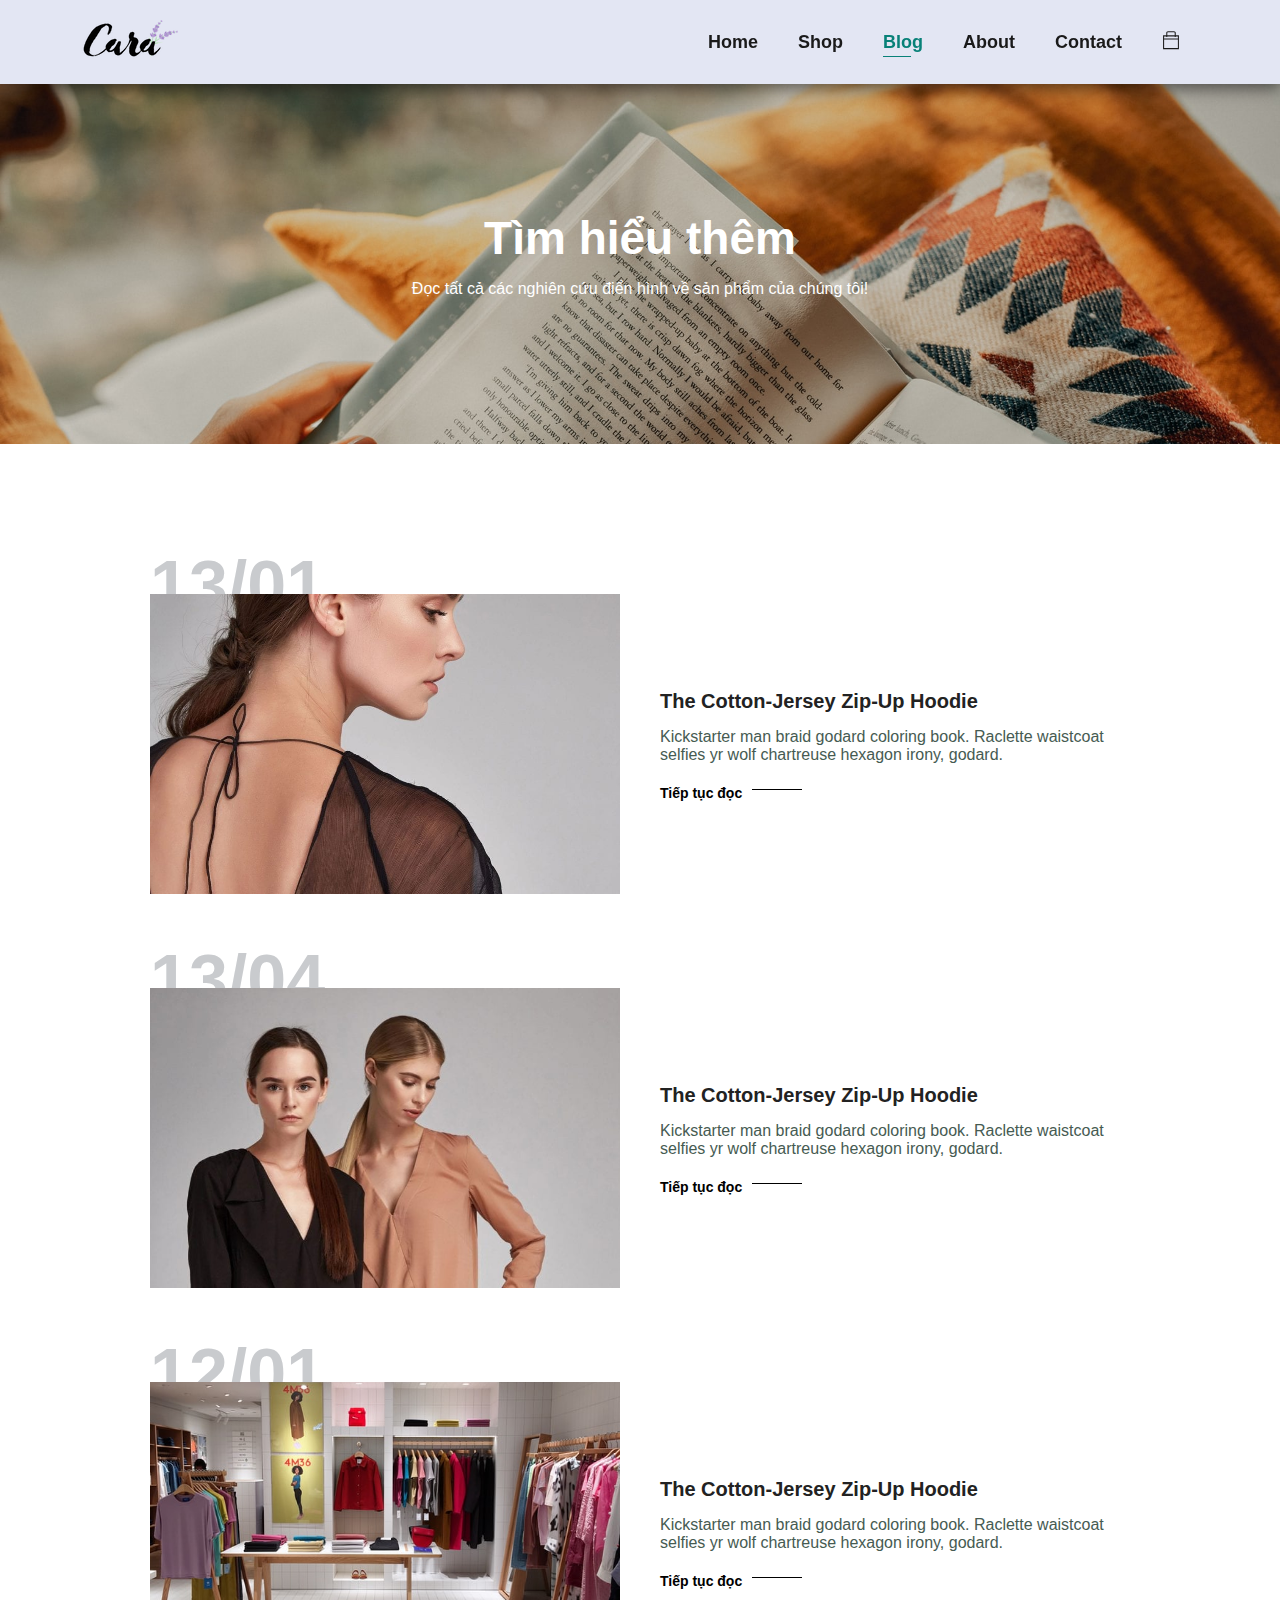
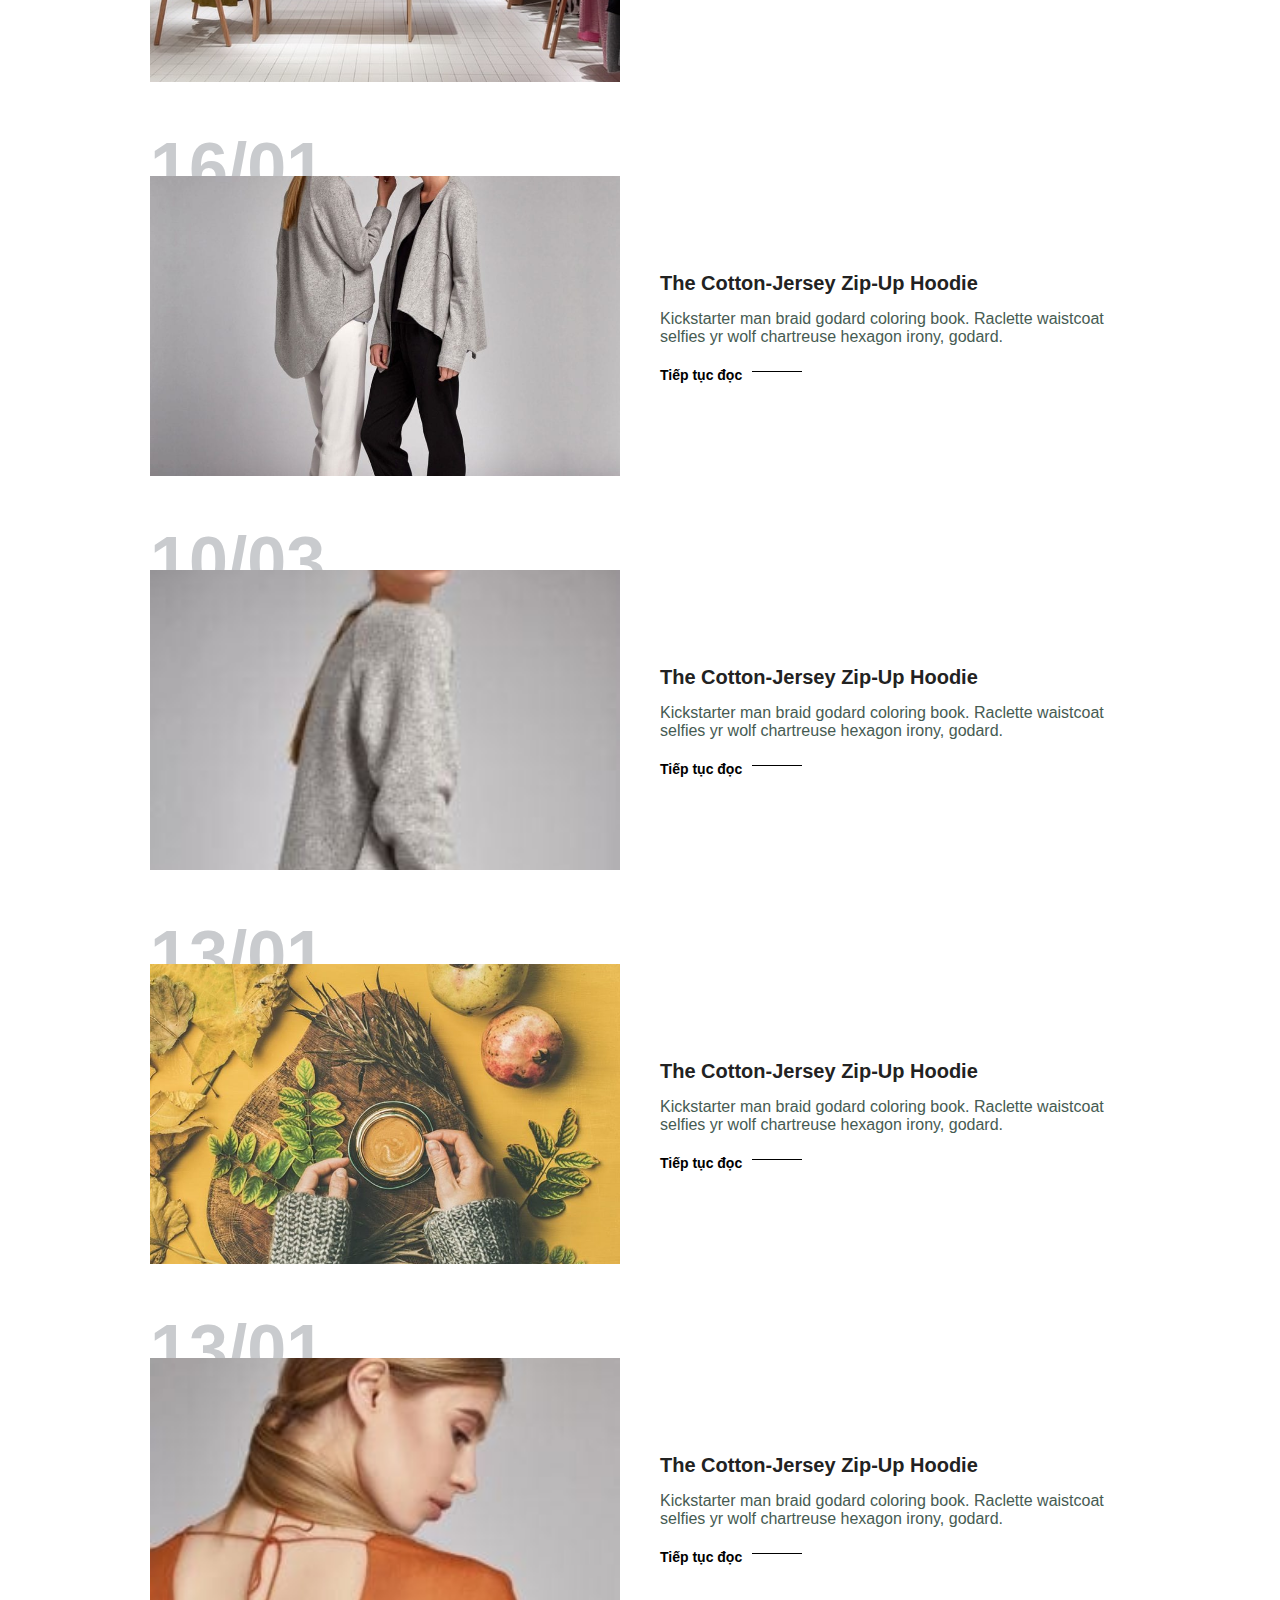
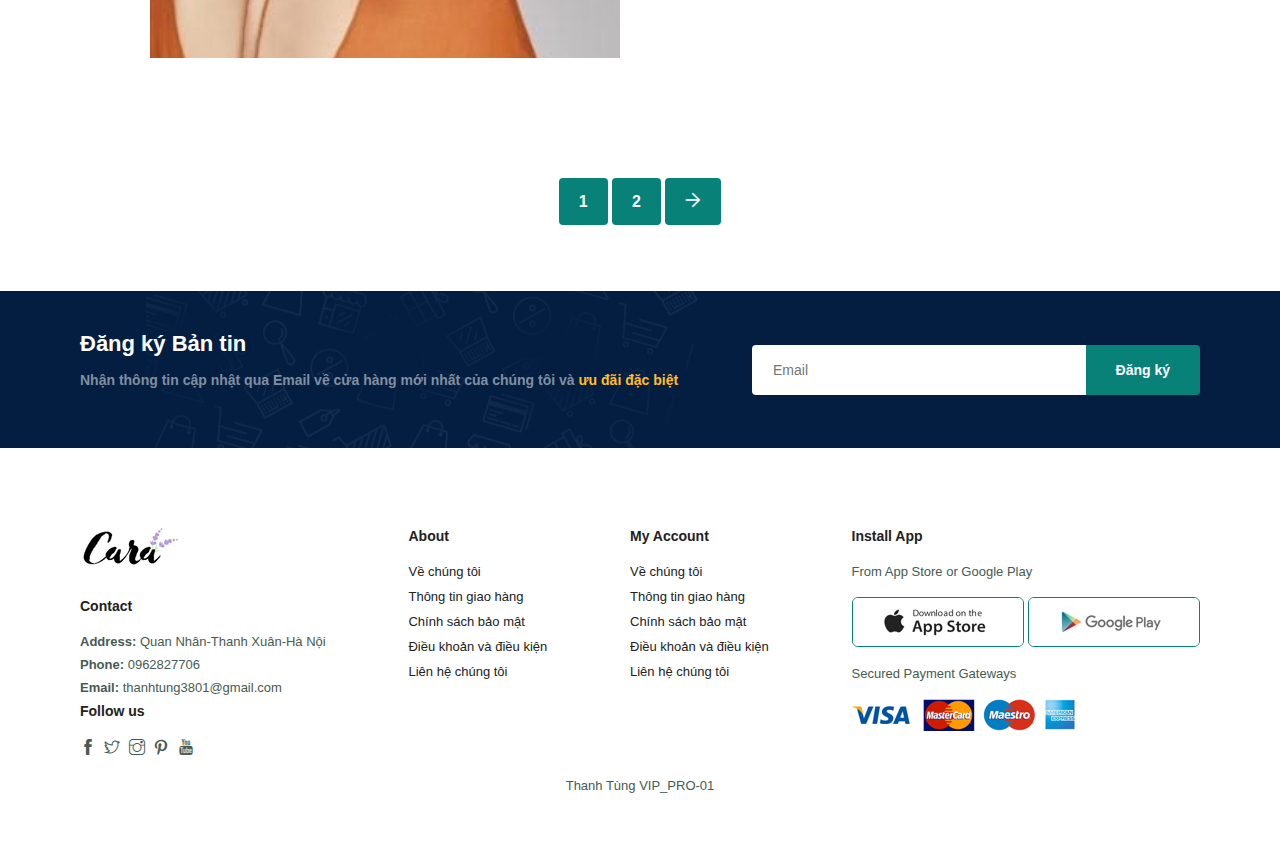
<file: blog.html>
<!DOCTYPE html>
<html lang="en">
<head>
    <meta charset="UTF-8">
    <meta http-equiv="X-UA-Compatible" content="IE=edge">
    <meta name="viewport" content="width=device-width, initial-scale=1.0">
    <title>Document</title>
    <link rel="stylesheet" href="./assets/font/themify-icons/themify-icons.css">
    <link rel="stylesheet" href="./assets/css/style.css">
</head>
<body>
    <div id="header">
        <a href="#">
            <img src="./assets/img/logo.png" class="logo" alt="">
        </a>

        <ul id="nav">
            <li><a href="index.html">Home</a></li>
            <li><a href="shop.html">Shop</a></li>
            <li><a  class="active" href="blog.html">Blog</a></li>
            <li><a href="about.html">About</a></li>
            <li><a href="contact.html">Contact</a></li>
            <li id="lg-bag"><a href="cart.html"><i class="ti-bag"></i></a></li>
            <a href="#" id="close"><i class="ti-close"></i></a>
        </ul>
        <div id="mobile">
            <a href="#"><i class="ti-bag"></i></a>
            <i id="bar" class="ti-menu-alt"></i>
        </div>
    </div>

    <div id="page-header" class="blog-header">
        <h2>Tìm hiểu thêm</h2>
        <p>Đọc tất cả các nghiên cứu điển hình về sản phẩm của chúng tôi!</p>
    </div>

    <div id="blog">
        <div class="blog-box">
            <div class="blog-img">
                <img src="/assets/img/blog/b1.jpg" alt="">
            </div>
            <div class="blog-details">
                <h4>The Cotton-Jersey Zip-Up Hoodie</h4>
                <p>Kickstarter man braid godard coloring book. Raclette waistcoat selfies yr wolf chartreuse hexagon irony, godard.</p>
                <a href="#">Tiếp tục đọc</a>
            </div>
            <h1>13/01</h1>
        </div>
        <div class="blog-box">
            <div class="blog-img">
                <img src="/assets/img/blog/b2.jpg" alt="">
            </div>
            <div class="blog-details">
                <h4>The Cotton-Jersey Zip-Up Hoodie</h4>
                <p>Kickstarter man braid godard coloring book. Raclette waistcoat selfies yr wolf chartreuse hexagon irony, godard.</p>
                <a href="#">Tiếp tục đọc</a>
            </div>
            <h1>13/04</h1>
        </div>
        <div class="blog-box">
            <div class="blog-img">
                <img src="/assets/img/blog/b3.jpg" alt="">
            </div>
            <div class="blog-details">
                <h4>The Cotton-Jersey Zip-Up Hoodie</h4>
                <p>Kickstarter man braid godard coloring book. Raclette waistcoat selfies yr wolf chartreuse hexagon irony, godard.</p>
                <a href="#">Tiếp tục đọc</a>
            </div>
            <h1>12/01</h1>
        </div>
        <div class="blog-box">
            <div class="blog-img">
                <img src="/assets/img/blog/b4.jpg" alt="">
            </div>
            <div class="blog-details">
                <h4>The Cotton-Jersey Zip-Up Hoodie</h4>
                <p>Kickstarter man braid godard coloring book. Raclette waistcoat selfies yr wolf chartreuse hexagon irony, godard.</p>
                <a href="#">Tiếp tục đọc</a>
            </div>
            <h1>16/01</h1>
        </div>
        <div class="blog-box">
            <div class="blog-img">
                <img src="/assets/img/blog/b5.jpg" alt="">
            </div>
            <div class="blog-details">
                <h4>The Cotton-Jersey Zip-Up Hoodie</h4>
                <p>Kickstarter man braid godard coloring book. Raclette waistcoat selfies yr wolf chartreuse hexagon irony, godard.</p>
                <a href="#">Tiếp tục đọc</a>
            </div>
            <h1>10/03</h1>
        </div>
        <div class="blog-box">
            <div class="blog-img">
                <img src="/assets/img/blog/b6.jpg" alt="">
            </div>
            <div class="blog-details">
                <h4>The Cotton-Jersey Zip-Up Hoodie</h4>
                <p>Kickstarter man braid godard coloring book. Raclette waistcoat selfies yr wolf chartreuse hexagon irony, godard.</p>
                <a href="#">Tiếp tục đọc</a>
            </div>
            <h1>13/01</h1>
        </div>
        <div class="blog-box">
            <div class="blog-img">
                <img src="/assets/img/blog/b7.jpg" alt="">
            </div>
            <div class="blog-details">
                <h4>The Cotton-Jersey Zip-Up Hoodie</h4>
                <p>Kickstarter man braid godard coloring book. Raclette waistcoat selfies yr wolf chartreuse hexagon irony, godard.</p>
                <a href="#">Tiếp tục đọc</a>
            </div>
            <h1>13/01</h1>
        </div>
    </div>

    <div id="pagination" class="section-p1">
        <a href="#">1</a>
        <a href="#">2</a>
        <a href="#"><i class="ti-arrow-right"></i></a>
    </div>

    <div id="newsletter" class="section-p1 section-m1">
        <div class="newstext">
            <h4>Đăng ký Bản tin </h4>
            <p>Nhận thông tin cập nhật qua Email về cửa hàng mới nhất của chúng tôi và <span>ưu đãi đặc biệt</span> </p>
        </div>
        <div class="form">
            <input type="text" placeholder="Email">
            <button class="normal">Đăng ký</button>
        </div>
    </div>

    <footer class="section-p1">
        <div class="col">
            <img class="logo " src="./assets/img/logo.png" alt="">
            <h4>Contact</h4>
            <p><strong>Address:</strong> Quan Nhân-Thanh Xuân-Hà Nội</p>
            <p><strong>Phone:</strong> 0962827706</p>
            <p><strong>Email:</strong> thanhtung3801@gmail.com</p>
            <div class="follow">
                <h4>Follow us</h4>
                <div class="icon">
                    <i class="ti-facebook"></i>
                    <i class="ti-twitter"></i>
                    <i class="ti-instagram"></i>
                    <i class="ti-pinterest"></i>
                    <i class="ti-youtube"></i>
                </div>
            </div>
        </div>

        <div class="col">
            <h4>About</h4>
            <a href="#">Về chúng tôi</a>
            <a href="#">Thông tin giao hàng</a>
            <a href="#">Chính sách bảo mật</a>
            <a href="#">Điều khoản và điều kiện</a>
            <a href="#">Liên hệ chúng tôi</a>
        </div>

        <div class="col">
            <h4>My Account</h4>
            <a href="#">Về chúng tôi</a>
            <a href="#">Thông tin giao hàng</a>
            <a href="#">Chính sách bảo mật</a>
            <a href="#">Điều khoản và điều kiện</a>
            <a href="#">Liên hệ chúng tôi</a>
        </div>

        <div class="col install">
            <h4>Install App</h4>
            <p>From App Store or Google Play</p>
            <div class="row">
                <img src="./assets/img/pay/app.jpg" alt="">
                <img src="./assets/img/pay/play.jpg" alt="">
            </div>
            <p>Secured Payment Gateways</p>
            <img src="./assets/img/pay/pay.png" alt="">
        </div>

        <div class="copyright">
            <p>Thanh Tùng VIP_PRO-01</p>
        </div>
    </footer>

    <script src="script.js"></script>
</body>
</html>
</file>
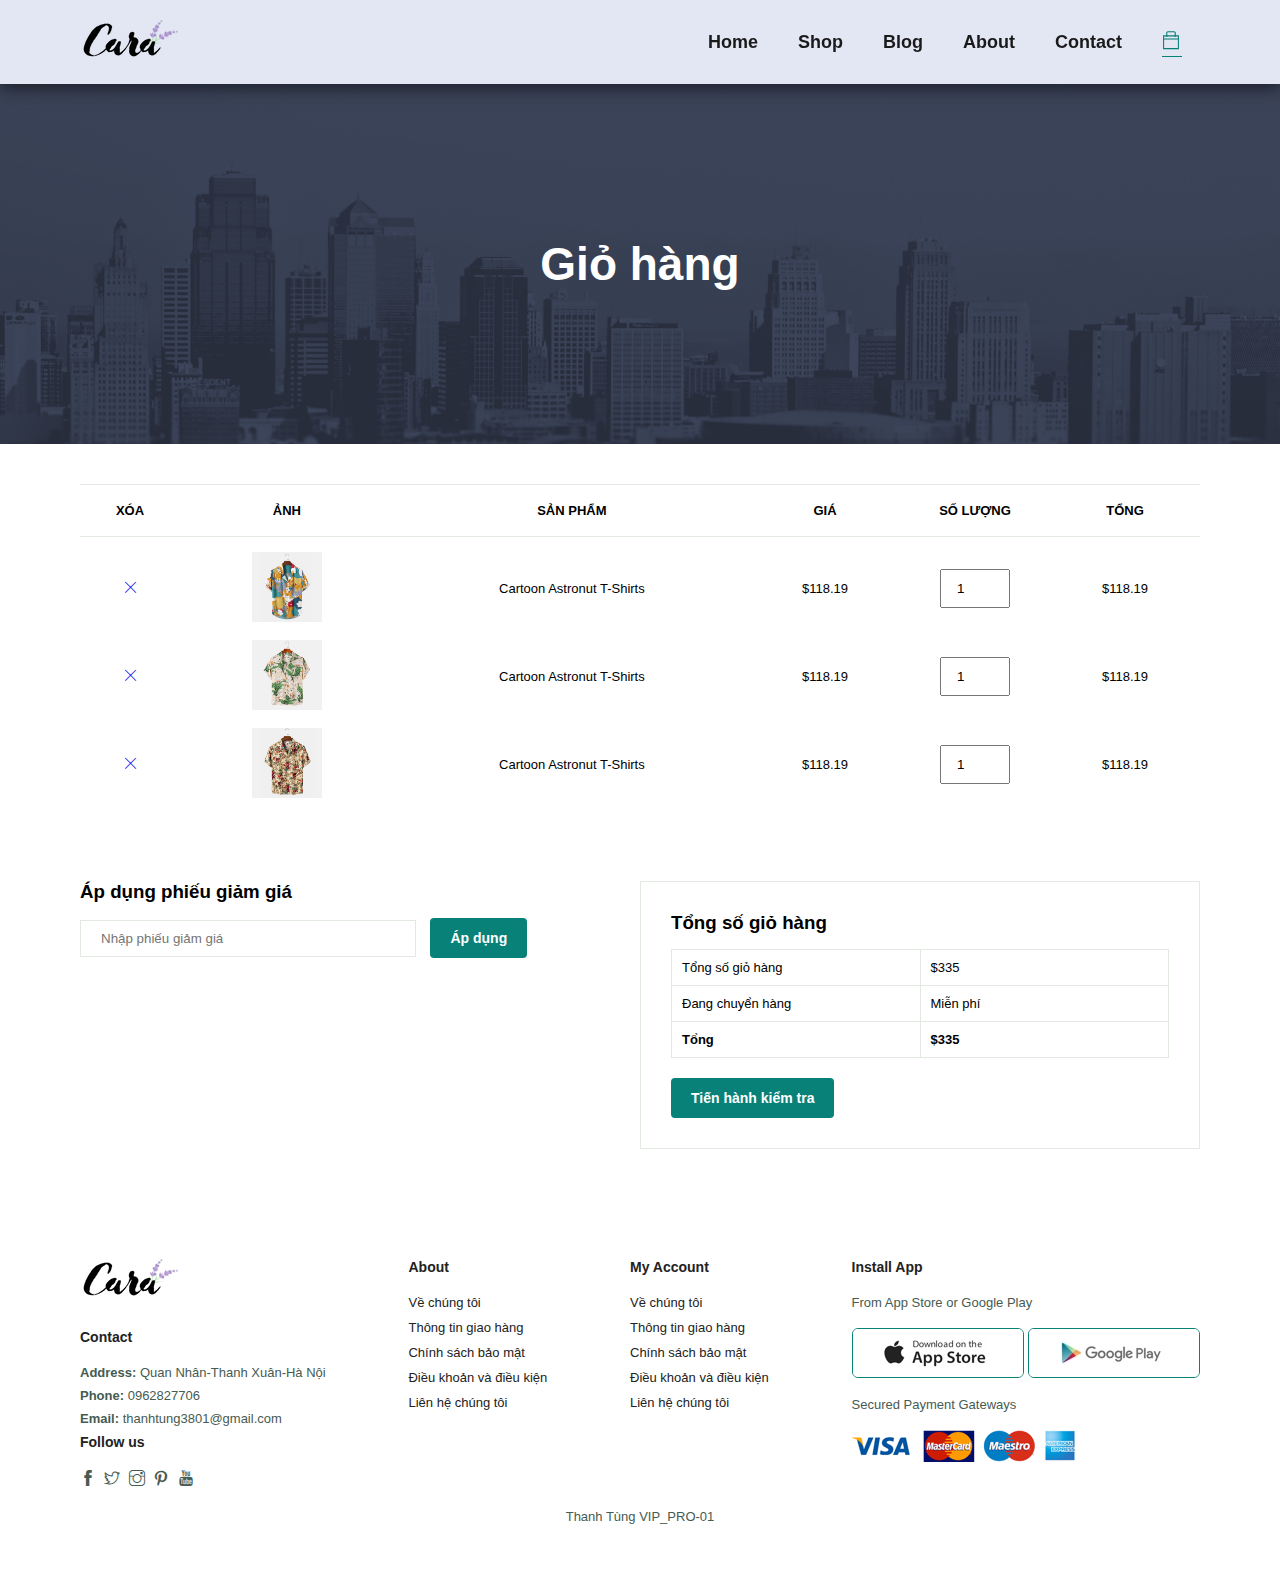
<file: cart.html>
<!DOCTYPE html>
<html lang="en">
<head>
    <meta charset="UTF-8">
    <meta http-equiv="X-UA-Compatible" content="IE=edge">
    <meta name="viewport" content="width=device-width, initial-scale=1.0">
    <title>Document</title>
    <link rel="stylesheet" href="./assets/font/themify-icons/themify-icons.css">
    <link rel="stylesheet" href="./assets/css/style.css">
</head>
<body>
    <div id="header">
        <a href="#">
            <img src="./assets/img/logo.png" class="logo" alt="">
        </a>

        <ul id="nav">
            <li><a href="index.html">Home</a></li>
            <li><a href="shop.html">Shop</a></li>
            <li><a href="blog.html">Blog</a></li>
            <li><a href="about.html">About</a></li>
            <li><a  href="contact.html">Contact</a></li>
            <li id="lg-bag"><a class="active" href="cart.html"><i class="ti-bag"></i></a></li>
            <a href="#" id="close"><i class="ti-close"></i></a>
        </ul>
        <div id="mobile">
            <a href="#"><i class="ti-bag"></i></a>
            <i id="bar" class="ti-menu-alt"></i>
        </div>
    </div>

    <div id="page-header" class="about-header">
        <h2>Giỏ hàng</h2>
    </div>

    <div id="cart" class="section-p1">
        <table width="100%">
            <thead>
                <tr>
                    <td>Xóa</td>
                    <td>Ảnh</td>
                    <td>Sản phẩm</td>
                    <td>Giá</td>
                    <td>Số lượng</td>
                    <td>Tổng</td>
                </tr>
            </thead>
            <tbody>
                <tr>
                    <td><a href="#"><i class="ti-close"></i></a></td>
                    <td><img src="./assets/img/products/p1.jpg" alt=""></td>
                    <td>Cartoon Astronut T-Shirts</td>
                    <td>$118.19</td>
                    <td><input type="number" value="1"></td>
                    <td>$118.19</td>
                </tr>
                <tr>
                    <td><a href="#"><i class="ti-close"></i></a></td>
                    <td><img src="./assets/img/products/p2.jpg" alt=""></td>
                    <td>Cartoon Astronut T-Shirts</td>
                    <td>$118.19</td>
                    <td><input type="number" value="1"></td>
                    <td>$118.19</td>
                </tr>
                <tr>
                    <td><a href="#"><i class="ti-close"></i></a></td>
                    <td><img src="./assets/img/products/p3.jpg" alt=""></td>
                    <td>Cartoon Astronut T-Shirts</td>
                    <td>$118.19</td>
                    <td><input type="number" value="1"></td>
                    <td>$118.19</td>
                </tr>
            </tbody>
        </table>
    </div>

    <div id="cart-add" class="section-p1">
        <div id="coupon">
            <h3>Áp dụng phiếu giảm giá</h3>
            <div>
                <input type="text" placeholder="Nhập phiếu giảm giá">
                <button class="normal">Áp dụng</button>
            </div>
        </div>

        <div id="subtotal">
            <h3>Tổng số giỏ hàng</h3>
            <table>
                <tr>
                    <td>Tổng số giỏ hàng</td>
                    <td>$335</td>
                </tr>
                <tr>
                    <td>Đang chuyển hàng</td>
                    <td>Miễn phí</td>
                </tr>
                <tr>
                    <td><strong>Tổng</strong></td>
                    <td><strong>$335</strong></td>
                </tr>
            </table>
            <button class="normal">Tiến hành kiểm tra</button>
        </div>
    </div>


    <footer class="section-p1">
        <div class="col">
            <img class="logo " src="./assets/img/logo.png" alt="">
            <h4>Contact</h4>
            <p><strong>Address:</strong> Quan Nhân-Thanh Xuân-Hà Nội</p>
            <p><strong>Phone:</strong> 0962827706</p>
            <p><strong>Email:</strong> thanhtung3801@gmail.com</p>
            <div class="follow">
                <h4>Follow us</h4>
                <div class="icon">
                    <i class="ti-facebook"></i>
                    <i class="ti-twitter"></i>
                    <i class="ti-instagram"></i>
                    <i class="ti-pinterest"></i>
                    <i class="ti-youtube"></i>
                </div>
            </div>
        </div>

        <div class="col">
            <h4>About</h4>
            <a href="#">Về chúng tôi</a>
            <a href="#">Thông tin giao hàng</a>
            <a href="#">Chính sách bảo mật</a>
            <a href="#">Điều khoản và điều kiện</a>
            <a href="#">Liên hệ chúng tôi</a>
        </div>

        <div class="col">
            <h4>My Account</h4>
            <a href="#">Về chúng tôi</a>
            <a href="#">Thông tin giao hàng</a>
            <a href="#">Chính sách bảo mật</a>
            <a href="#">Điều khoản và điều kiện</a>
            <a href="#">Liên hệ chúng tôi</a>
        </div>

        <div class="col install">
            <h4>Install App</h4>
            <p>From App Store or Google Play</p>
            <div class="row">
                <img src="./assets/img/pay/app.jpg" alt="">
                <img src="./assets/img/pay/play.jpg" alt="">
            </div>
            <p>Secured Payment Gateways</p>
            <img src="./assets/img/pay/pay.png" alt="">
        </div>

        <div class="copyright">
            <p>Thanh Tùng VIP_PRO-01</p>
        </div>
    </footer>

    <script src="script.js"></script>
</body>
</html>
</file>
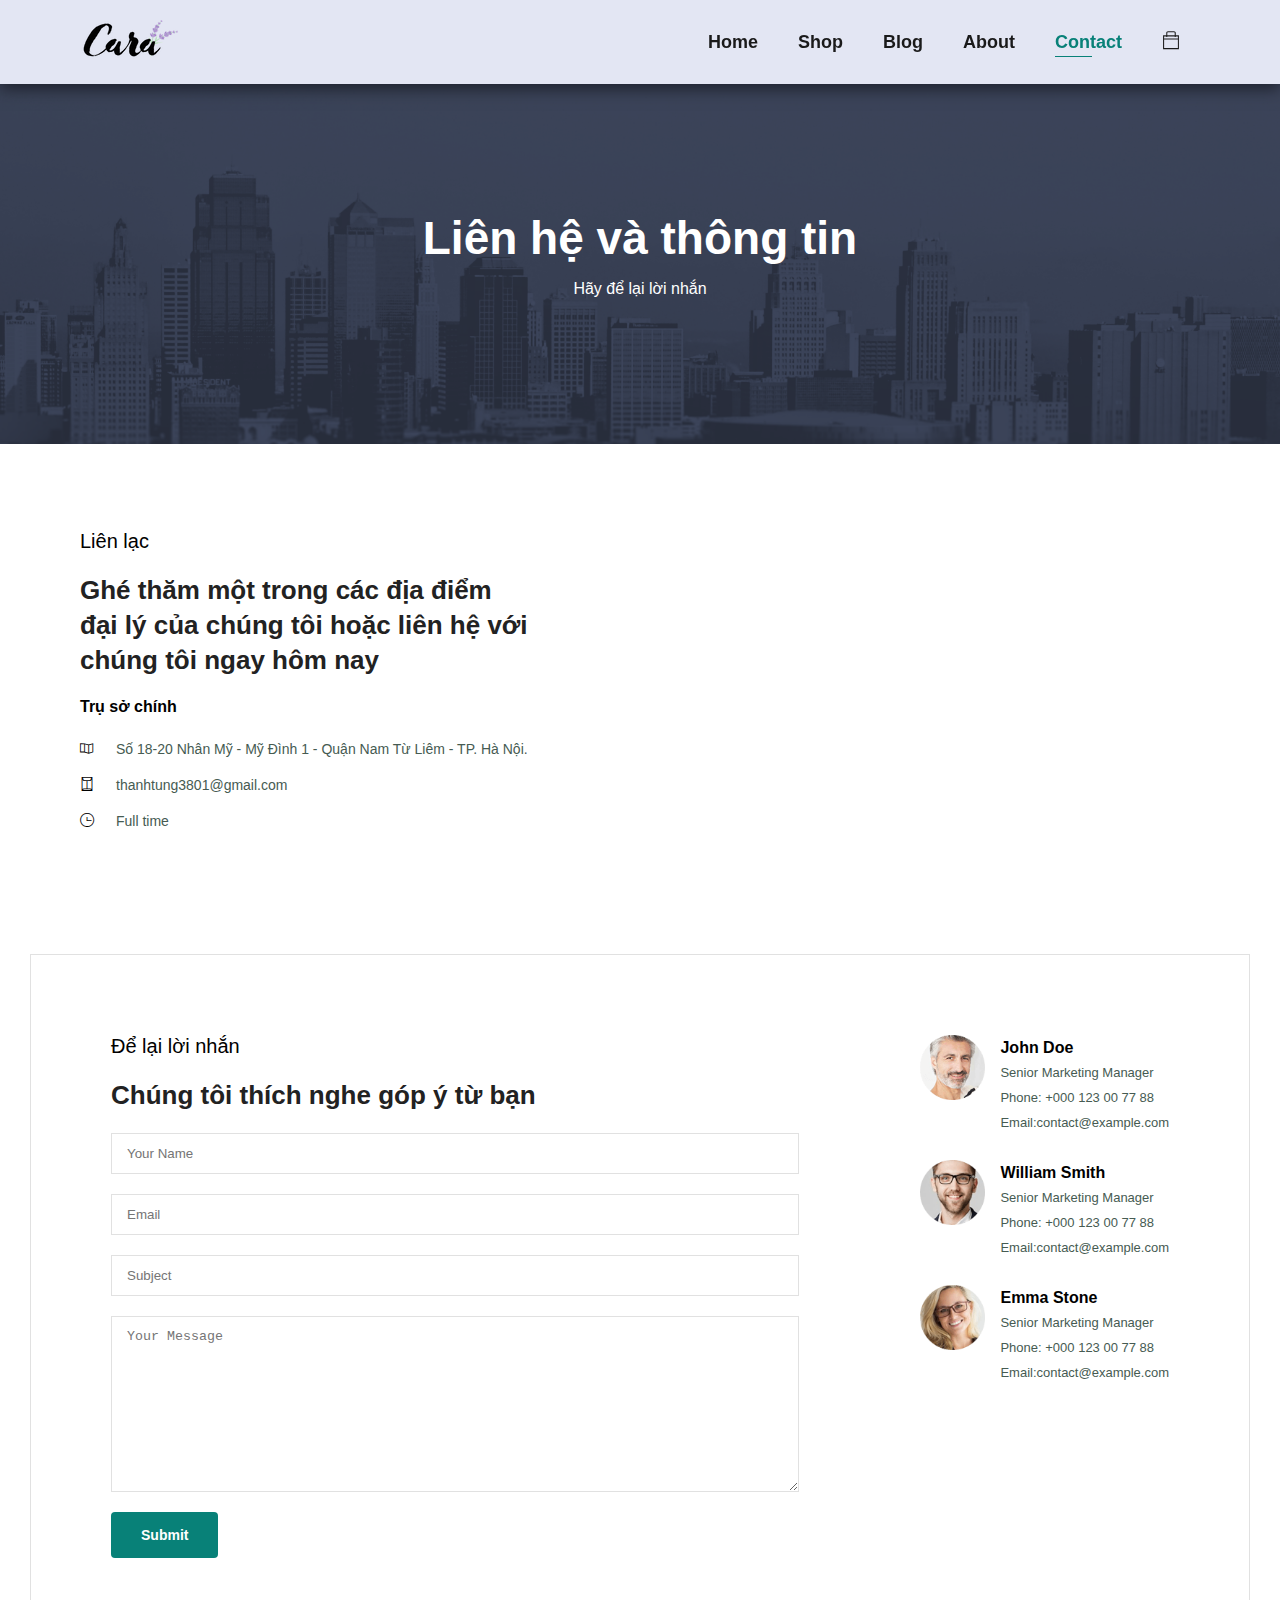
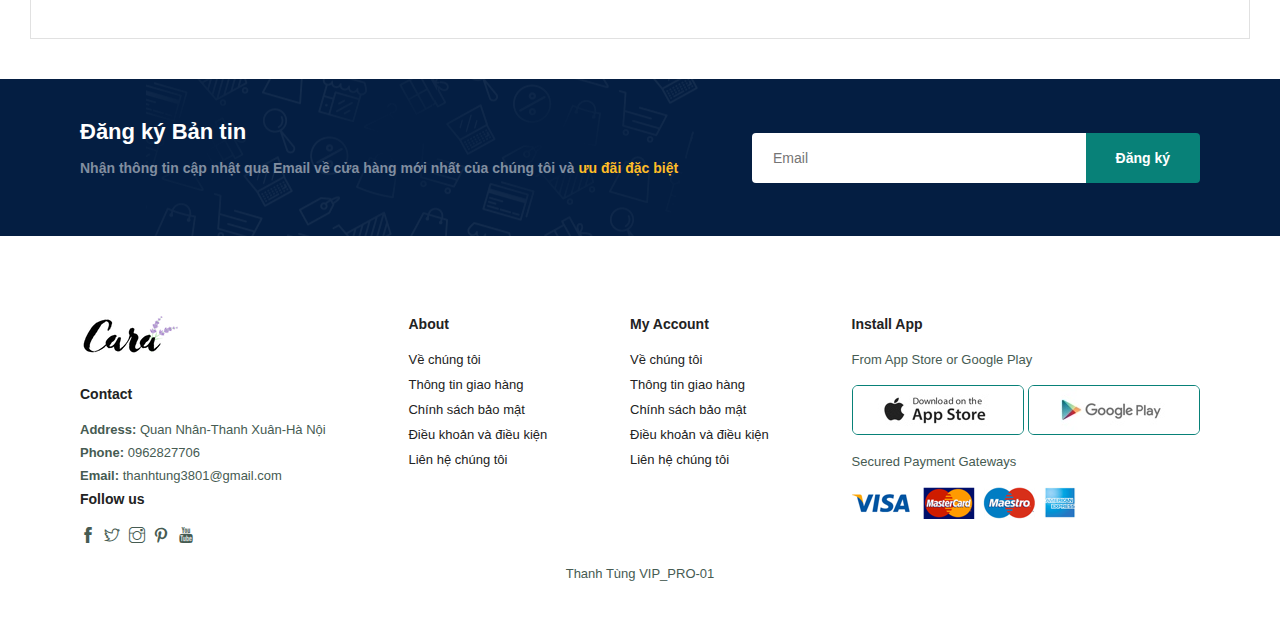
<file: contact.html>
<!DOCTYPE html>
<html lang="en">
<head>
    <meta charset="UTF-8">
    <meta http-equiv="X-UA-Compatible" content="IE=edge">
    <meta name="viewport" content="width=device-width, initial-scale=1.0">
    <title>Document</title>
    <link rel="stylesheet" href="./assets/font/themify-icons/themify-icons.css">
    <link rel="stylesheet" href="./assets/css/style.css">
</head>
<body>
    <div id="header">
        <a href="#">
            <img src="./assets/img/logo.png" class="logo" alt="">
        </a>

        <ul id="nav">
            <li><a href="index.html">Home</a></li>
            <li><a href="shop.html">Shop</a></li>
            <li><a href="blog.html">Blog</a></li>
            <li><a href="about.html">About</a></li>
            <li><a class="active" href="contact.html">Contact</a></li>
            <li id="lg-bag"><a href="cart.html"><i class="ti-bag"></i></a></li>
            <a href="#" id="close"><i class="ti-close"></i></a>
        </ul>
        <div id="mobile">
            <a href="#"><i class="ti-bag"></i></a>
            <i id="bar" class="ti-menu-alt"></i>
        </div>
    </div>

    <div id="page-header" class="about-header">
        <h2>Liên hệ và thông tin</h2>
        <p>Hãy để lại lời nhắn</p>
    </div>

    <div id="contact-details" class="section-p1">
        <div class="details">
            <span>Liên lạc</span>
            <h2>Ghé thăm một trong các địa điểm đại lý của chúng tôi
                hoặc liên hệ với chúng tôi ngay hôm nay</h2>
            <h3>Trụ sở chính</h3>
            <div>
                <li>
                    <i class="ti-map"></i>
                    <p>Số 18-20 Nhân Mỹ - Mỹ Đình 1 - Quận Nam Từ Liêm - TP. Hà Nội.</p>
                </li>
                <li>
                    <i class="ti-envelope"></i>
                    <p>thanhtung3801@gmail.com</p>
                </li>
                <li>
                    <i class="ti-time"></i>
                    <p>Full time</p>
                </li>
            </div>
        </div>
        <div class="map">
            <iframe src="https://www.google.com/maps/embed?pb=!1m18!1m12!1m3!1d14897.000313172031!2d105.7617730277312!3d21.022677476025034!2m3!1f0!2f0!3f0!3m2!1i1024!2i768!4f13.1!3m3!1m2!1s0x313454af617a3695%3A0xa9e3eb97ec88de0e!2zVHLGsOG7nW5nIENhbyDEkeG6s25nIEPDtG5nIE5naOG7hyBCw6FjaCBLaG9hIEjDoCBO4buZaQ!5e0!3m2!1svi!2s!4v1651748356904!5m2!1svi!2s" width="600" height="450" style="border:0;" allowfullscreen="" loading="lazy" referrerpolicy="no-referrer-when-downgrade"></iframe>
        </div>
    </div>

    <div id="form-details"> 
        <form action="">
            <span>Để lại lời nhắn</span>
            <h2>Chúng tôi thích nghe góp ý từ bạn</h2>
            <input type="text" placeholder="Your Name">
            <input type="text" placeholder="Email">
            <input type="text" placeholder="Subject">
            <textarea name="" id="" cols="30" rows="10" placeholder="Your Message"></textarea>
            <button class="normal">Submit</button>
        </form>
        
        <div class="people">
            <div>
                <img src="./assets/img/people/1.png" alt="">
                <p><span>John Doe</span>Senior Marketing Manager <br> Phone: +000 123 00 77 88 <br>Email:contact@example.com</p>
            </div>
            <div>
                <img src="./assets/img/people/2.png" alt="">
                <p><span>William Smith</span>Senior Marketing Manager <br> Phone: +000 123 00 77 88 <br>Email:contact@example.com</p>
            </div>
            <div>
                <img src="./assets/img/people/3.png" alt="">
                <p><span>Emma Stone</span>Senior Marketing Manager <br> Phone: +000 123 00 77 88 <br>Email:contact@example.com</p>
            </div>
        </div>
    </div>

    <div id="newsletter" class="section-p1 section-m1">
        <div class="newstext">
            <h4>Đăng ký Bản tin </h4>
            <p>Nhận thông tin cập nhật qua Email về cửa hàng mới nhất của chúng tôi và <span>ưu đãi đặc biệt</span> </p>
        </div>
        <div class="form">
            <input type="text" placeholder="Email">
            <button class="normal">Đăng ký</button>
        </div>
    </div>

    <footer class="section-p1">
        <div class="col">
            <img class="logo " src="./assets/img/logo.png" alt="">
            <h4>Contact</h4>
            <p><strong>Address:</strong> Quan Nhân-Thanh Xuân-Hà Nội</p>
            <p><strong>Phone:</strong> 0962827706</p>
            <p><strong>Email:</strong> thanhtung3801@gmail.com</p>
            <div class="follow">
                <h4>Follow us</h4>
                <div class="icon">
                    <i class="ti-facebook"></i>
                    <i class="ti-twitter"></i>
                    <i class="ti-instagram"></i>
                    <i class="ti-pinterest"></i>
                    <i class="ti-youtube"></i>
                </div>
            </div>
        </div>

        <div class="col">
            <h4>About</h4>
            <a href="#">Về chúng tôi</a>
            <a href="#">Thông tin giao hàng</a>
            <a href="#">Chính sách bảo mật</a>
            <a href="#">Điều khoản và điều kiện</a>
            <a href="#">Liên hệ chúng tôi</a>
        </div>

        <div class="col">
            <h4>My Account</h4>
            <a href="#">Về chúng tôi</a>
            <a href="#">Thông tin giao hàng</a>
            <a href="#">Chính sách bảo mật</a>
            <a href="#">Điều khoản và điều kiện</a>
            <a href="#">Liên hệ chúng tôi</a>
        </div>

        <div class="col install">
            <h4>Install App</h4>
            <p>From App Store or Google Play</p>
            <div class="row">
                <img src="./assets/img/pay/app.jpg" alt="">
                <img src="./assets/img/pay/play.jpg" alt="">
            </div>
            <p>Secured Payment Gateways</p>
            <img src="./assets/img/pay/pay.png" alt="">
        </div>

        <div class="copyright">
            <p>Thanh Tùng VIP_PRO-01</p>
        </div>
    </footer>

    <script src="script.js"></script>
</body>
</html>
</file>
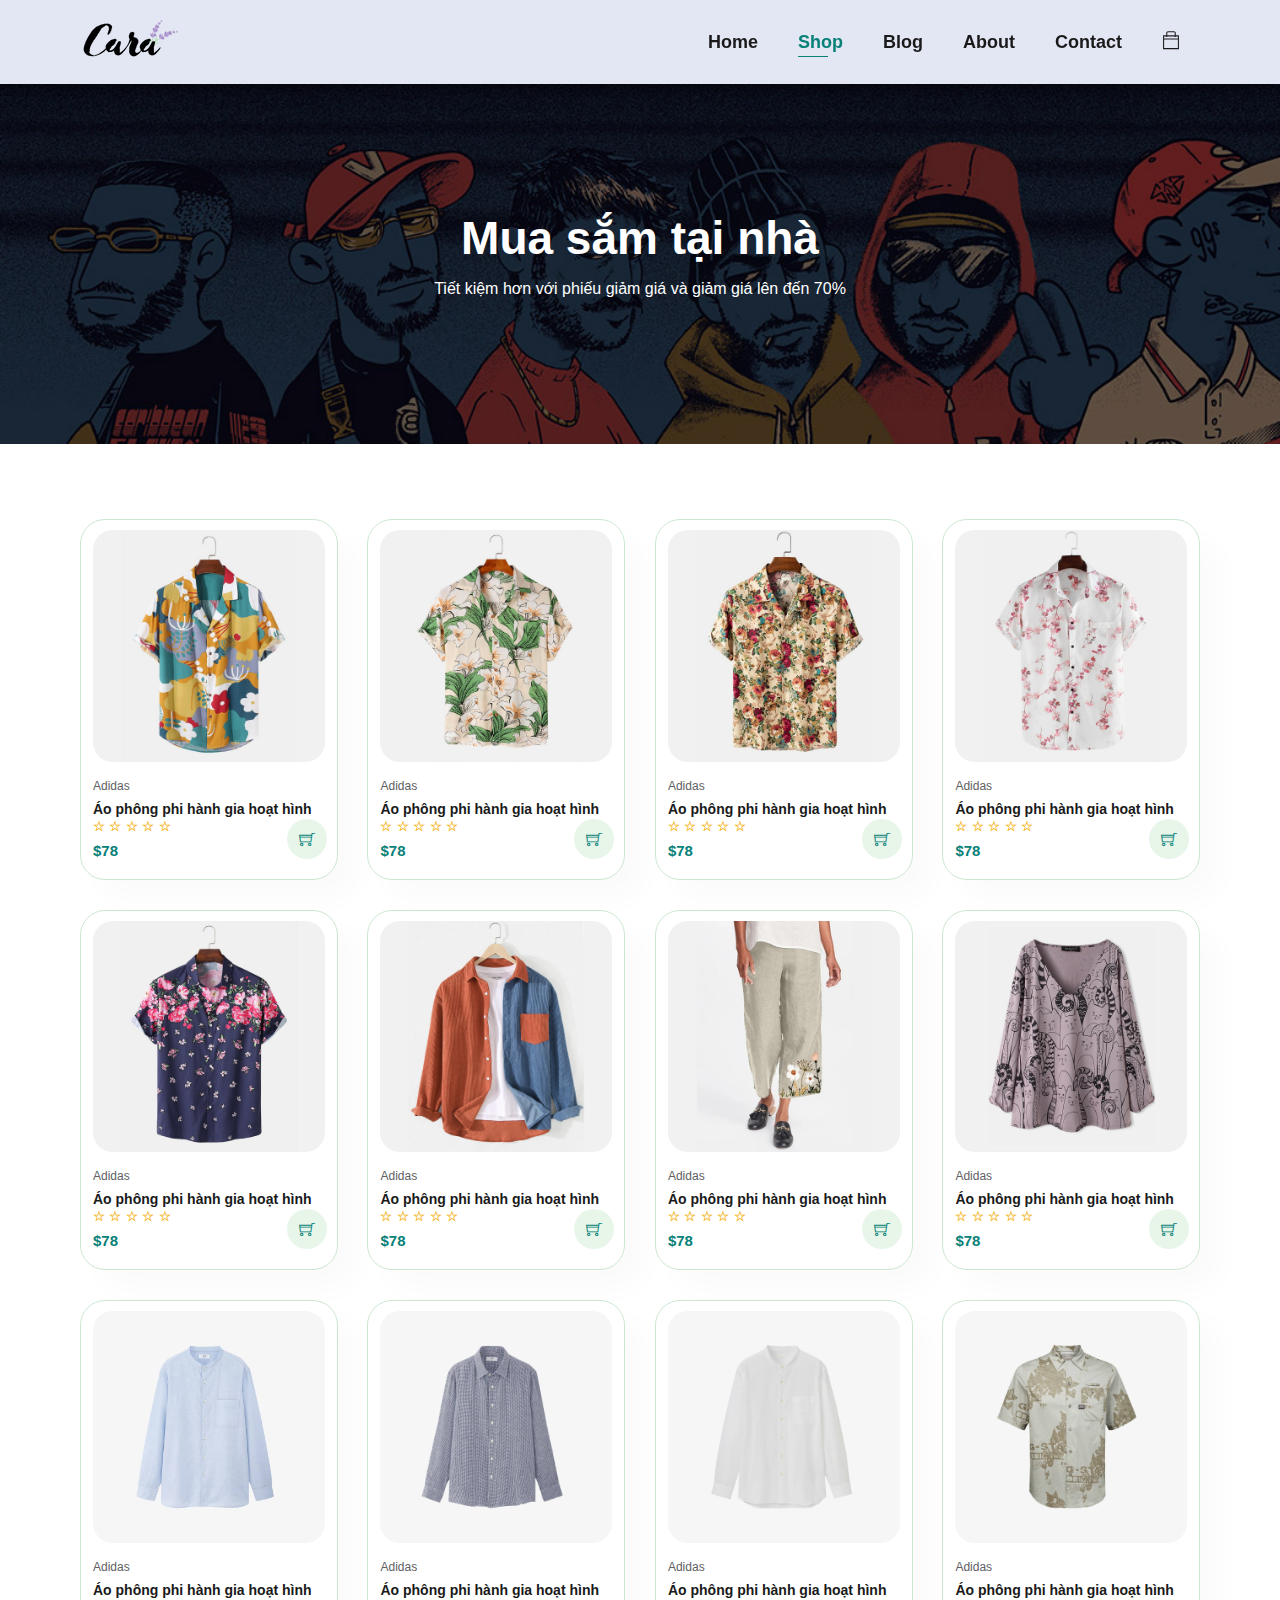
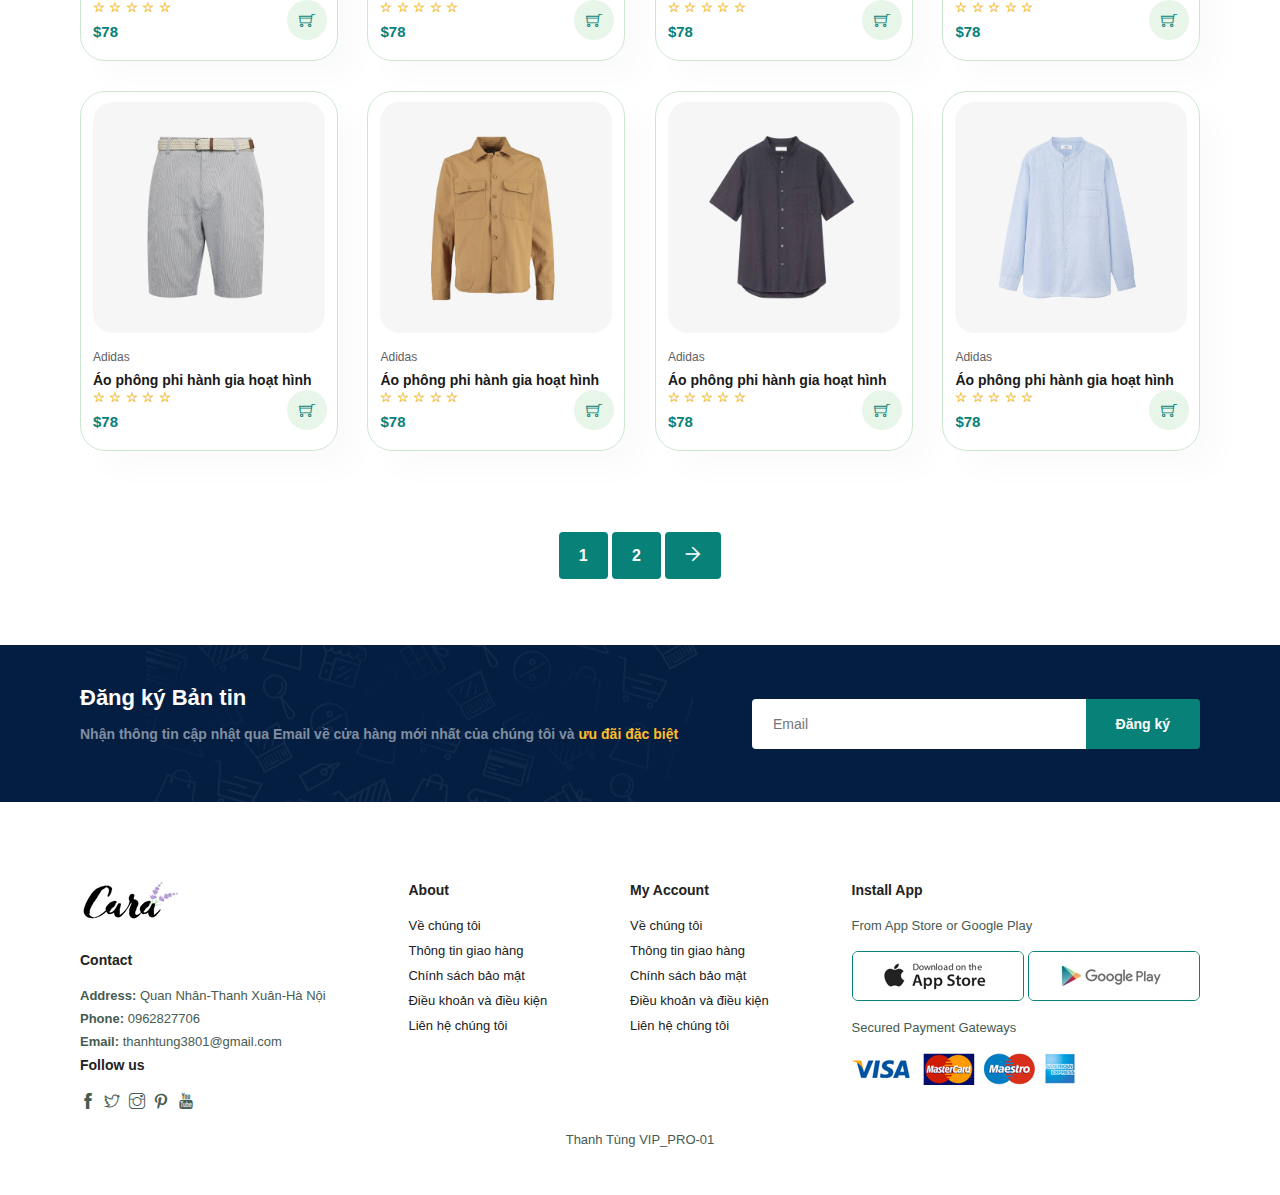
<file: shop.html>
<!DOCTYPE html>
<html lang="en">
<head>
    <meta charset="UTF-8">
    <meta http-equiv="X-UA-Compatible" content="IE=edge">
    <meta name="viewport" content="width=device-width, initial-scale=1.0">
    <title>Document</title>
    <link rel="stylesheet" href="./assets/font/themify-icons/themify-icons.css">
    <link rel="stylesheet" href="./assets/css/style.css">
</head>
<body>
    <!-- Đầu trang -->
    <div id="header">
        <a href="#">
            <img src="./assets/img/logo.png" class="logo" alt="">
        </a>

        <ul id="nav">
            <li><a href="index.html">Home</a></li>
            <li><a class="active" href="shop.html">Shop</a></li>
            <li><a href="blog.html">Blog</a></li>
            <li><a href="about.html">About</a></li>
            <li><a href="contact.html">Contact</a></li>
            <li id="lg-bag"><a href="cart.html"><i class="ti-bag"></i></a></li>
            <a href="#" id="close"><i class="ti-close"></i></a>
        </ul>
        <div id="mobile">
            <a href="#"><i class="ti-bag"></i></a>
            <i id="bar" class="ti-menu-alt"></i>
        </div>
    </div>

    <!-- Giới thiệu -->
    <div id="page-header">
        <h2>Mua sắm tại nhà</h2>
        <p>Tiết kiệm hơn với phiếu giảm giá và giảm giá lên đến 70% </p>
    </div>

    <!-- Tính năng -->
    
    <!-- Sản phẩm -->
    <div id="product1" class="section-p1">
        <div class="pro-container">
            <div class="pro" onclick="window.location.href='sproduct.html';">
                <img src="./assets/img/products/p1.jpg" alt="">
                <div class="des">
                    <span>Adidas</span>
                    <h5>Áo phông phi hành gia hoạt hình</h5>
                    <div class="star">
                        <i class="ti-star"></i>
                        <i class="ti-star"></i>
                        <i class="ti-star"></i>
                        <i class="ti-star"></i>
                        <i class="ti-star"></i>
                    </div>
                    <h4>$78</h4>
                </div>
                <a href="#">
                    <i class="cart-icon ti-shopping-cart "></i>
                </a>
            </div>
            <div class="pro">
                <img src="./assets/img/products/p2.jpg" alt="">
                <div class="des">
                    <span>Adidas</span>
                    <h5>Áo phông phi hành gia hoạt hình</h5>
                    <div class="star">
                        <i class="ti-star"></i>
                        <i class="ti-star"></i>
                        <i class="ti-star"></i>
                        <i class="ti-star"></i>
                        <i class="ti-star"></i>
                    </div>
                    <h4>$78</h4>
                </div>
                <a href="#">
                    <i class="cart-icon ti-shopping-cart "></i>
                </a>
            </div>
            <div class="pro">
                <img src="./assets/img/products/p3.jpg" alt="">
                <div class="des">
                    <span>Adidas</span>
                    <h5>Áo phông phi hành gia hoạt hình</h5>
                    <div class="star">
                        <i class="ti-star"></i>
                        <i class="ti-star"></i>
                        <i class="ti-star"></i>
                        <i class="ti-star"></i>
                        <i class="ti-star"></i>
                    </div>
                    <h4>$78</h4>
                </div>
                <a href="#">
                    <i class="cart-icon ti-shopping-cart "></i>
                </a>
            </div>
            <div class="pro">
                <img src="./assets/img/products/p4.jpg" alt="">
                <div class="des">
                    <span>Adidas</span>
                    <h5>Áo phông phi hành gia hoạt hình</h5>
                    <div class="star">
                        <i class="ti-star"></i>
                        <i class="ti-star"></i>
                        <i class="ti-star"></i>
                        <i class="ti-star"></i>
                        <i class="ti-star"></i>
                    </div>
                    <h4>$78</h4>
                </div>
                <a href="#">
                    <i class="cart-icon ti-shopping-cart "></i>
                </a>
            </div>
            <div class="pro">
                <img src="./assets/img/products/p5.jpg" alt="">
                <div class="des">
                    <span>Adidas</span>
                    <h5>Áo phông phi hành gia hoạt hình</h5>
                    <div class="star">
                        <i class="ti-star"></i>
                        <i class="ti-star"></i>
                        <i class="ti-star"></i>
                        <i class="ti-star"></i>
                        <i class="ti-star"></i>
                    </div>
                    <h4>$78</h4>
                </div>
                <a href="#">
                    <i class="cart-icon ti-shopping-cart "></i>
                </a>
            </div>
            <div class="pro">
                <img src="./assets/img/products/p6.jpg" alt="">
                <div class="des">
                    <span>Adidas</span>
                    <h5>Áo phông phi hành gia hoạt hình</h5>
                    <div class="star">
                        <i class="ti-star"></i>
                        <i class="ti-star"></i>
                        <i class="ti-star"></i>
                        <i class="ti-star"></i>
                        <i class="ti-star"></i>
                    </div>
                    <h4>$78</h4>
                </div>
                <a href="#">
                    <i class="cart-icon ti-shopping-cart "></i>
                </a>
            </div>
            <div class="pro">
                <img src="./assets/img/products/p7.jpg" alt="">
                <div class="des">
                    <span>Adidas</span>
                    <h5>Áo phông phi hành gia hoạt hình</h5>
                    <div class="star">
                        <i class="ti-star"></i>
                        <i class="ti-star"></i>
                        <i class="ti-star"></i>
                        <i class="ti-star"></i>
                        <i class="ti-star"></i>
                    </div>
                    <h4>$78</h4>
                </div>
                <a href="#">
                    <i class="cart-icon ti-shopping-cart "></i>
                </a>
            </div>
            <div class="pro">
                <img src="./assets/img/products/p8.jpg" alt="">
                <div class="des">
                    <span>Adidas</span>
                    <h5>Áo phông phi hành gia hoạt hình</h5>
                    <div class="star">
                        <i class="ti-star"></i>
                        <i class="ti-star"></i>
                        <i class="ti-star"></i>
                        <i class="ti-star"></i>
                        <i class="ti-star"></i>
                    </div>
                    <h4>$78</h4>
                </div>
                <a href="#">
                    <i class="cart-icon ti-shopping-cart "></i>
                </a>
            </div>
        
            <div class="pro">
                <img src="./assets/img/products/n1.jpg" alt="">
                <div class="des">
                    <span>Adidas</span>
                    <h5>Áo phông phi hành gia hoạt hình</h5>
                    <div class="star">
                        <i class="ti-star"></i>
                        <i class="ti-star"></i>
                        <i class="ti-star"></i>
                        <i class="ti-star"></i>
                        <i class="ti-star"></i>
                    </div>
                    <h4>$78</h4>
                </div>
                <a href="#">
                    <i class="cart-icon ti-shopping-cart "></i>
                </a>
            </div>
            <div class="pro">
                <img src="./assets/img/products/n2.jpg" alt="">
                <div class="des">
                    <span>Adidas</span>
                    <h5>Áo phông phi hành gia hoạt hình</h5>
                    <div class="star">
                        <i class="ti-star"></i>
                        <i class="ti-star"></i>
                        <i class="ti-star"></i>
                        <i class="ti-star"></i>
                        <i class="ti-star"></i>
                    </div>
                    <h4>$78</h4>
                </div>
                <a href="#">
                    <i class="cart-icon ti-shopping-cart "></i>
                </a>
            </div>
            <div class="pro">
                <img src="./assets/img/products/n3.jpg" alt="">
                <div class="des">
                    <span>Adidas</span>
                    <h5>Áo phông phi hành gia hoạt hình</h5>
                    <div class="star">
                        <i class="ti-star"></i>
                        <i class="ti-star"></i>
                        <i class="ti-star"></i>
                        <i class="ti-star"></i>
                        <i class="ti-star"></i>
                    </div>
                    <h4>$78</h4>
                </div>
                <a href="#">
                    <i class="cart-icon ti-shopping-cart "></i>
                </a>
            </div>
            <div class="pro">
                <img src="./assets/img/products/n4.jpg" alt="">
                <div class="des">
                    <span>Adidas</span>
                    <h5>Áo phông phi hành gia hoạt hình</h5>
                    <div class="star">
                        <i class="ti-star"></i>
                        <i class="ti-star"></i>
                        <i class="ti-star"></i>
                        <i class="ti-star"></i>
                        <i class="ti-star"></i>
                    </div>
                    <h4>$78</h4>
                </div>
                <a href="#">
                    <i class="cart-icon ti-shopping-cart "></i>
                </a>
            </div>
            <div class="pro">
                <img src="./assets/img/products/n5.jpg" alt="">
                <div class="des">
                    <span>Adidas</span>
                    <h5>Áo phông phi hành gia hoạt hình</h5>
                    <div class="star">
                        <i class="ti-star"></i>
                        <i class="ti-star"></i>
                        <i class="ti-star"></i>
                        <i class="ti-star"></i>
                        <i class="ti-star"></i>
                    </div>
                    <h4>$78</h4>
                </div>
                <a href="#">
                    <i class="cart-icon ti-shopping-cart "></i>
                </a>
            </div>
            <div class="pro">
                <img src="./assets/img/products/n6.jpg" alt="">
                <div class="des">
                    <span>Adidas</span>
                    <h5>Áo phông phi hành gia hoạt hình</h5>
                    <div class="star">
                        <i class="ti-star"></i>
                        <i class="ti-star"></i>
                        <i class="ti-star"></i>
                        <i class="ti-star"></i>
                        <i class="ti-star"></i>
                    </div>
                    <h4>$78</h4>
                </div>
                <a href="#">
                    <i class="cart-icon ti-shopping-cart "></i>
                </a>
            </div>
            <div class="pro">
                <img src="./assets/img/products/n7.jpg" alt="">
                <div class="des">
                    <span>Adidas</span>
                    <h5>Áo phông phi hành gia hoạt hình</h5>
                    <div class="star">
                        <i class="ti-star"></i>
                        <i class="ti-star"></i>
                        <i class="ti-star"></i>
                        <i class="ti-star"></i>
                        <i class="ti-star"></i>
                    </div>
                    <h4>$78</h4>
                </div>
                <a href="#">
                    <i class="cart-icon ti-shopping-cart "></i>
                </a>
            </div>
            <div class="pro">
                <img src="./assets/img/products/n1.jpg" alt="">
                <div class="des">
                    <span>Adidas</span>
                    <h5>Áo phông phi hành gia hoạt hình</h5>
                    <div class="star">
                        <i class="ti-star"></i>
                        <i class="ti-star"></i>
                        <i class="ti-star"></i>
                        <i class="ti-star"></i>
                        <i class="ti-star"></i>
                    </div>
                    <h4>$78</h4>
                </div>
                <a href="#">
                    <i class="cart-icon ti-shopping-cart "></i>
                </a>
            </div>
        </div>
    </div>

    <div id="pagination" class="section-p1">
        <a href="#">1</a>
        <a href="#">2</a>
        <a href="#"><i class="ti-arrow-right"></i></a>
    </div>

    <div id="newsletter" class="section-p1 section-m1">
        <div class="newstext">
            <h4>Đăng ký Bản tin </h4>
            <p>Nhận thông tin cập nhật qua Email về cửa hàng mới nhất của chúng tôi và <span>ưu đãi đặc biệt</span> </p>
        </div>
        <div class="form">
            <input type="text" placeholder="Email">
            <button class="normal">Đăng ký</button>
        </div>
    </div>

    <footer class="section-p1">
        <div class="col">
            <img class="logo " src="./assets/img/logo.png" alt="">
            <h4>Contact</h4>
            <p><strong>Address:</strong> Quan Nhân-Thanh Xuân-Hà Nội</p>
            <p><strong>Phone:</strong> 0962827706</p>
            <p><strong>Email:</strong> thanhtung3801@gmail.com</p>
            <div class="follow">
                <h4>Follow us</h4>
                <div class="icon">
                    <i class="ti-facebook"></i>
                    <i class="ti-twitter"></i>
                    <i class="ti-instagram"></i>
                    <i class="ti-pinterest"></i>
                    <i class="ti-youtube"></i>
                </div>
            </div>
        </div>

        <div class="col">
            <h4>About</h4>
            <a href="#">Về chúng tôi</a>
            <a href="#">Thông tin giao hàng</a>
            <a href="#">Chính sách bảo mật</a>
            <a href="#">Điều khoản và điều kiện</a>
            <a href="#">Liên hệ chúng tôi</a>
        </div>

        <div class="col">
            <h4>My Account</h4>
            <a href="#">Về chúng tôi</a>
            <a href="#">Thông tin giao hàng</a>
            <a href="#">Chính sách bảo mật</a>
            <a href="#">Điều khoản và điều kiện</a>
            <a href="#">Liên hệ chúng tôi</a>
        </div>

        <div class="col install">
            <h4>Install App</h4>
            <p>From App Store or Google Play</p>
            <div class="row">
                <img src="./assets/img/pay/app.jpg" alt="">
                <img src="./assets/img/pay/play.jpg" alt="">
            </div>
            <p>Secured Payment Gateways</p>
            <img src="./assets/img/pay/pay.png" alt="">
        </div>

        <div class="copyright">
            <p>Thanh Tùng VIP_PRO-01</p>
        </div>
    </footer>

    <script src="script.js"></script>
</body>
</html>
</file>
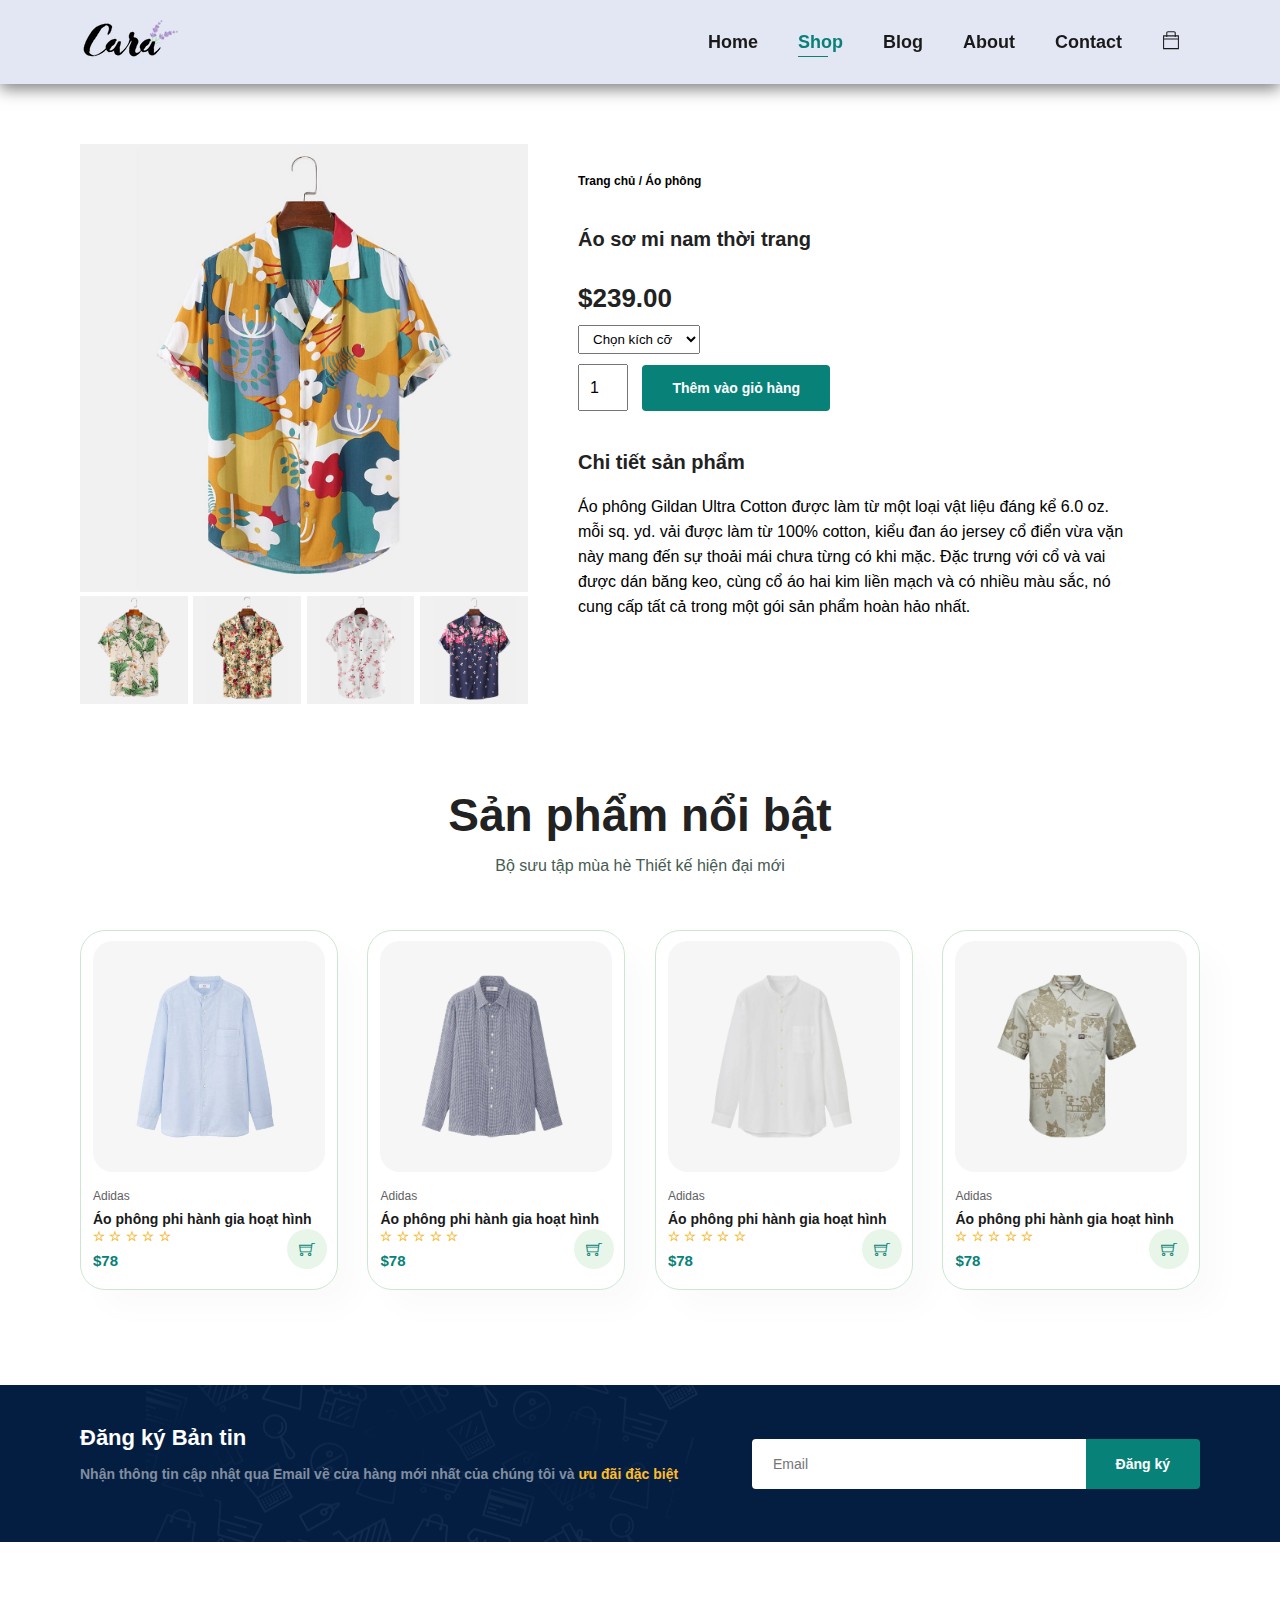
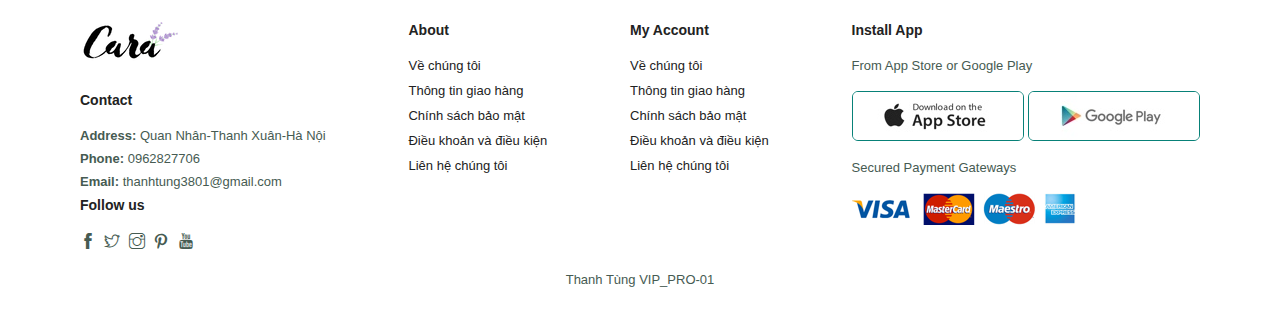
<file: sproduct.html>
<!DOCTYPE html>
<html lang="en">
<head>
    <meta charset="UTF-8">
    <meta http-equiv="X-UA-Compatible" content="IE=edge">
    <meta name="viewport" content="width=device-width, initial-scale=1.0">
    <title>Document</title>
    <link rel="stylesheet" href="./assets/font/themify-icons/themify-icons.css">
    <link rel="stylesheet" href="./assets/css/style.css">
</head>
<body>
    <!-- Đầu trang -->
    <div id="header">
        <a href="#">
            <img src="./assets/img/logo.png" class="logo" alt="">
        </a>

        <ul id="nav">
            <li><a href="index.html">Home</a></li>
            <li><a class="active" href="shop.html">Shop</a></li>
            <li><a href="blog.html">Blog</a></li>
            <li><a href="about.html">About</a></li>
            <li><a href="contact.html">Contact</a></li>
            <li id="lg-bag"><a href="cart.html"><i class="ti-bag"></i></a></li>
            <a href="#" id="close"><i class="ti-close"></i></a>
        </ul>
        <div id="mobile">
            <a href="#"><i class="ti-bag"></i></a>
            <i id="bar" class="ti-menu-alt"></i>
        </div>
    </div>

    <div id="prodetails" class="section-p1">
        <div class="single-pro-image">
            <img src="./assets/img/products/p1.jpg" width="100%" id="MainImg" alt="">

            <div class="small-img-group">
                <div class="small-img-col">
                    <img src="./assets/img/products/p2.jpg" width="100%" class="small-img" alt="">
                </div>
                <div class="small-img-col">
                    <img src="./assets/img/products/p3.jpg" width="100%" class="small-img" alt="">
                </div>
                <div class="small-img-col">
                    <img src="./assets/img/products/p4.jpg" width="100%" class="small-img" alt="">
                </div>
                <div class="small-img-col">
                    <img src="./assets/img/products/p5.jpg" width="100%" class="small-img" alt="">
                </div>
            </div>
        </div>

        <div class="single-pro-details">
            <h6>Trang chủ / Áo phông </h6>
            <h4>Áo sơ mi nam thời trang </h4>
            <h2>$239.00</h2>
            <select>
                <option>Chọn kích cỡ </option>
                <option>XL</option>
                <option>XXL</option>
                <option>Small</option>
                <option>Large</option>
            </select>
            <input type="number" value="1">
            <button class="normal">Thêm vào giỏ hàng</button>
            <h4>Chi tiết sản phẩm</h4>
            <span>Áo phông Gildan Ultra Cotton được làm từ một loại vật liệu đáng kể 6.0 oz. mỗi sq. yd. vải được làm từ 100% cotton, kiểu đan áo jersey cổ điển vừa vặn này mang đến sự thoải mái chưa từng có khi mặc. Đặc trưng với cổ và vai được dán băng keo, cùng cổ áo hai kim liền mạch và có nhiều màu sắc, nó cung cấp tất cả trong một gói sản phẩm hoàn hảo nhất.</span>
        </div>
    </div>

    <div id="product1" class="section-p1">
        <h2>Sản phẩm nổi bật </h2>
        <p>Bộ sưu tập mùa hè Thiết kế hiện đại mới </p>
        <div class="pro-container">
            <div class="pro">
                <img src="./assets/img/products/n1.jpg" alt="">
                <div class="des">
                    <span>Adidas</span>
                    <h5>Áo phông phi hành gia hoạt hình</h5>
                    <div class="star">
                        <i class="ti-star"></i>
                        <i class="ti-star"></i>
                        <i class="ti-star"></i>
                        <i class="ti-star"></i>
                        <i class="ti-star"></i>
                    </div>
                    <h4>$78</h4>
                </div>
                <a href="#">
                    <i class="cart-icon ti-shopping-cart "></i>
                </a>
            </div>
            <div class="pro">
                <img src="./assets/img/products/n2.jpg" alt="">
                <div class="des">
                    <span>Adidas</span>
                    <h5>Áo phông phi hành gia hoạt hình</h5>
                    <div class="star">
                        <i class="ti-star"></i>
                        <i class="ti-star"></i>
                        <i class="ti-star"></i>
                        <i class="ti-star"></i>
                        <i class="ti-star"></i>
                    </div>
                    <h4>$78</h4>
                </div>
                <a href="#">
                    <i class="cart-icon ti-shopping-cart "></i>
                </a>
            </div>
            <div class="pro">
                <img src="./assets/img/products/n3.jpg" alt="">
                <div class="des">
                    <span>Adidas</span>
                    <h5>Áo phông phi hành gia hoạt hình</h5>
                    <div class="star">
                        <i class="ti-star"></i>
                        <i class="ti-star"></i>
                        <i class="ti-star"></i>
                        <i class="ti-star"></i>
                        <i class="ti-star"></i>
                    </div>
                    <h4>$78</h4>
                </div>
                <a href="#">
                    <i class="cart-icon ti-shopping-cart "></i>
                </a>
            </div>
            <div class="pro">
                <img src="./assets/img/products/n4.jpg" alt="">
                <div class="des">
                    <span>Adidas</span>
                    <h5>Áo phông phi hành gia hoạt hình</h5>
                    <div class="star">
                        <i class="ti-star"></i>
                        <i class="ti-star"></i>
                        <i class="ti-star"></i>
                        <i class="ti-star"></i>
                        <i class="ti-star"></i>
                    </div>
                    <h4>$78</h4>
                </div>
                <a href="#">
                    <i class="cart-icon ti-shopping-cart "></i>
                </a>
            </div>
        </div>
    </div>

    <div id="newsletter" class="section-p1 section-m1">
        <div class="newstext">
            <h4>Đăng ký Bản tin </h4>
            <p>Nhận thông tin cập nhật qua Email về cửa hàng mới nhất của chúng tôi và <span>ưu đãi đặc biệt</span> </p>
        </div>
        <div class="form">
            <input type="text" placeholder="Email">
            <button class="normal">Đăng ký</button>
        </div>
    </div>

    <footer class="section-p1">
        <div class="col">
            <img class="logo " src="./assets/img/logo.png" alt="">
            <h4>Contact</h4>
            <p><strong>Address:</strong> Quan Nhân-Thanh Xuân-Hà Nội</p>
            <p><strong>Phone:</strong> 0962827706</p>
            <p><strong>Email:</strong> thanhtung3801@gmail.com</p>
            <div class="follow">
                <h4>Follow us</h4>
                <div class="icon">
                    <i class="ti-facebook"></i>
                    <i class="ti-twitter"></i>
                    <i class="ti-instagram"></i>
                    <i class="ti-pinterest"></i>
                    <i class="ti-youtube"></i>
                </div>
            </div>
        </div>

        <div class="col">
            <h4>About</h4>
            <a href="#">Về chúng tôi</a>
            <a href="#">Thông tin giao hàng</a>
            <a href="#">Chính sách bảo mật</a>
            <a href="#">Điều khoản và điều kiện</a>
            <a href="#">Liên hệ chúng tôi</a>
        </div>

        <div class="col">
            <h4>My Account</h4>
            <a href="#">Về chúng tôi</a>
            <a href="#">Thông tin giao hàng</a>
            <a href="#">Chính sách bảo mật</a>
            <a href="#">Điều khoản và điều kiện</a>
            <a href="#">Liên hệ chúng tôi</a>
        </div>

        <div class="col install">
            <h4>Install App</h4>
            <p>From App Store or Google Play</p>
            <div class="row">
                <img src="./assets/img/pay/app.jpg" alt="">
                <img src="./assets/img/pay/play.jpg" alt="">
            </div>
            <p>Secured Payment Gateways</p>
            <img src="./assets/img/pay/pay.png" alt="">
        </div>

        <div class="copyright">
            <p>Thanh Tùng VIP_PRO-01</p>
        </div>
    </footer>

    <script>
        var MainImg = document.getElementById("MainImg");
        var smalling = document.getElementsByClassName("small-img")

        smalling[0].onclick = function(){
            MainImg.src = smalling[0].src;
        }
        smalling[1].onclick = function(){
            MainImg.src = smalling[1].src;
        }
        smalling[2].onclick = function(){
            MainImg.src = smalling[2].src;
        }
        smalling[3].onclick = function(){
            MainImg.src = smalling[3].src;
        }
    </script>

    <script src="script.js"></script>
</body>
</html>
</file>
<file: assets/font/themify-icons/themify-icons.css>
@font-face {
	font-family: 'themify';
	src:url('fonts/themify.eot?-fvbane');
	src:url('fonts/themify.eot?#iefix-fvbane') format('embedded-opentype'),
		url('fonts/themify.woff?-fvbane') format('woff'),
		url('fonts/themify.ttf?-fvbane') format('truetype'),
		url('fonts/themify.svg?-fvbane#themify') format('svg');
	font-weight: normal;
	font-style: normal;
}

[class^="ti-"], [class*=" ti-"] {
	font-family: 'themify';
	speak: none;
	font-style: normal;
	font-weight: normal;
	font-variant: normal;
	text-transform: none;
	line-height: 1;

	/* Better Font Rendering =========== */
	-webkit-font-smoothing: antialiased;
	-moz-osx-font-smoothing: grayscale;
}

.ti-wand:before {
	content: "\e600";
}
.ti-volume:before {
	content: "\e601";
}
.ti-user:before {
	content: "\e602";
}
.ti-unlock:before {
	content: "\e603";
}
.ti-unlink:before {
	content: "\e604";
}
.ti-trash:before {
	content: "\e605";
}
.ti-thought:before {
	content: "\e606";
}
.ti-target:before {
	content: "\e607";
}
.ti-tag:before {
	content: "\e608";
}
.ti-tablet:before {
	content: "\e609";
}
.ti-star:before {
	content: "\e60a";
}
.ti-spray:before {
	content: "\e60b";
}
.ti-signal:before {
	content: "\e60c";
}
.ti-shopping-cart:before {
	content: "\e60d";
}
.ti-shopping-cart-full:before {
	content: "\e60e";
}
.ti-settings:before {
	content: "\e60f";
}
.ti-search:before {
	content: "\e610";
}
.ti-zoom-in:before {
	content: "\e611";
}
.ti-zoom-out:before {
	content: "\e612";
}
.ti-cut:before {
	content: "\e613";
}
.ti-ruler:before {
	content: "\e614";
}
.ti-ruler-pencil:before {
	content: "\e615";
}
.ti-ruler-alt:before {
	content: "\e616";
}
.ti-bookmark:before {
	content: "\e617";
}
.ti-bookmark-alt:before {
	content: "\e618";
}
.ti-reload:before {
	content: "\e619";
}
.ti-plus:before {
	content: "\e61a";
}
.ti-pin:before {
	content: "\e61b";
}
.ti-pencil:before {
	content: "\e61c";
}
.ti-pencil-alt:before {
	content: "\e61d";
}
.ti-paint-roller:before {
	content: "\e61e";
}
.ti-paint-bucket:before {
	content: "\e61f";
}
.ti-na:before {
	content: "\e620";
}
.ti-mobile:before {
	content: "\e621";
}
.ti-minus:before {
	content: "\e622";
}
.ti-medall:before {
	content: "\e623";
}
.ti-medall-alt:before {
	content: "\e624";
}
.ti-marker:before {
	content: "\e625";
}
.ti-marker-alt:before {
	content: "\e626";
}
.ti-arrow-up:before {
	content: "\e627";
}
.ti-arrow-right:before {
	content: "\e628";
}
.ti-arrow-left:before {
	content: "\e629";
}
.ti-arrow-down:before {
	content: "\e62a";
}
.ti-lock:before {
	content: "\e62b";
}
.ti-location-arrow:before {
	content: "\e62c";
}
.ti-link:before {
	content: "\e62d";
}
.ti-layout:before {
	content: "\e62e";
}
.ti-layers:before {
	content: "\e62f";
}
.ti-layers-alt:before {
	content: "\e630";
}
.ti-key:before {
	content: "\e631";
}
.ti-import:before {
	content: "\e632";
}
.ti-image:before {
	content: "\e633";
}
.ti-heart:before {
	content: "\e634";
}
.ti-heart-broken:before {
	content: "\e635";
}
.ti-hand-stop:before {
	content: "\e636";
}
.ti-hand-open:before {
	content: "\e637";
}
.ti-hand-drag:before {
	content: "\e638";
}
.ti-folder:before {
	content: "\e639";
}
.ti-flag:before {
	content: "\e63a";
}
.ti-flag-alt:before {
	content: "\e63b";
}
.ti-flag-alt-2:before {
	content: "\e63c";
}
.ti-eye:before {
	content: "\e63d";
}
.ti-export:before {
	content: "\e63e";
}
.ti-exchange-vertical:before {
	content: "\e63f";
}
.ti-desktop:before {
	content: "\e640";
}
.ti-cup:before {
	content: "\e641";
}
.ti-crown:before {
	content: "\e642";
}
.ti-comments:before {
	content: "\e643";
}
.ti-comment:before {
	content: "\e644";
}
.ti-comment-alt:before {
	content: "\e645";
}
.ti-close:before {
	content: "\e646";
}
.ti-clip:before {
	content: "\e647";
}
.ti-angle-up:before {
	content: "\e648";
}
.ti-angle-right:before {
	content: "\e649";
}
.ti-angle-left:before {
	content: "\e64a";
}
.ti-angle-down:before {
	content: "\e64b";
}
.ti-check:before {
	content: "\e64c";
}
.ti-check-box:before {
	content: "\e64d";
}
.ti-camera:before {
	content: "\e64e";
}
.ti-announcement:before {
	content: "\e64f";
}
.ti-brush:before {
	content: "\e650";
}
.ti-briefcase:before {
	content: "\e651";
}
.ti-bolt:before {
	content: "\e652";
}
.ti-bolt-alt:before {
	content: "\e653";
}
.ti-blackboard:before {
	content: "\e654";
}
.ti-bag:before {
	content: "\e655";
}
.ti-move:before {
	content: "\e656";
}
.ti-arrows-vertical:before {
	content: "\e657";
}
.ti-arrows-horizontal:before {
	content: "\e658";
}
.ti-fullscreen:before {
	content: "\e659";
}
.ti-arrow-top-right:before {
	content: "\e65a";
}
.ti-arrow-top-left:before {
	content: "\e65b";
}
.ti-arrow-circle-up:before {
	content: "\e65c";
}
.ti-arrow-circle-right:before {
	content: "\e65d";
}
.ti-arrow-circle-left:before {
	content: "\e65e";
}
.ti-arrow-circle-down:before {
	content: "\e65f";
}
.ti-angle-double-up:before {
	content: "\e660";
}
.ti-angle-double-right:before {
	content: "\e661";
}
.ti-angle-double-left:before {
	content: "\e662";
}
.ti-angle-double-down:before {
	content: "\e663";
}
.ti-zip:before {
	content: "\e664";
}
.ti-world:before {
	content: "\e665";
}
.ti-wheelchair:before {
	content: "\e666";
}
.ti-view-list:before {
	content: "\e667";
}
.ti-view-list-alt:before {
	content: "\e668";
}
.ti-view-grid:before {
	content: "\e669";
}
.ti-uppercase:before {
	content: "\e66a";
}
.ti-upload:before {
	content: "\e66b";
}
.ti-underline:before {
	content: "\e66c";
}
.ti-truck:before {
	content: "\e66d";
}
.ti-timer:before {
	content: "\e66e";
}
.ti-ticket:before {
	content: "\e66f";
}
.ti-thumb-up:before {
	content: "\e670";
}
.ti-thumb-down:before {
	content: "\e671";
}
.ti-text:before {
	content: "\e672";
}
.ti-stats-up:before {
	content: "\e673";
}
.ti-stats-down:before {
	content: "\e674";
}
.ti-split-v:before {
	content: "\e675";
}
.ti-split-h:before {
	content: "\e676";
}
.ti-smallcap:before {
	content: "\e677";
}
.ti-shine:before {
	content: "\e678";
}
.ti-shift-right:before {
	content: "\e679";
}
.ti-shift-left:before {
	content: "\e67a";
}
.ti-shield:before {
	content: "\e67b";
}
.ti-notepad:before {
	content: "\e67c";
}
.ti-server:before {
	content: "\e67d";
}
.ti-quote-right:before {
	content: "\e67e";
}
.ti-quote-left:before {
	content: "\e67f";
}
.ti-pulse:before {
	content: "\e680";
}
.ti-printer:before {
	content: "\e681";
}
.ti-power-off:before {
	content: "\e682";
}
.ti-plug:before {
	content: "\e683";
}
.ti-pie-chart:before {
	content: "\e684";
}
.ti-paragraph:before {
	content: "\e685";
}
.ti-panel:before {
	content: "\e686";
}
.ti-package:before {
	content: "\e687";
}
.ti-music:before {
	content: "\e688";
}
.ti-music-alt:before {
	content: "\e689";
}
.ti-mouse:before {
	content: "\e68a";
}
.ti-mouse-alt:before {
	content: "\e68b";
}
.ti-money:before {
	content: "\e68c";
}
.ti-microphone:before {
	content: "\e68d";
}
.ti-menu:before {
	content: "\e68e";
}
.ti-menu-alt:before {
	content: "\e68f";
}
.ti-map:before {
	content: "\e690";
}
.ti-map-alt:before {
	content: "\e691";
}
.ti-loop:before {
	content: "\e692";
}
.ti-location-pin:before {
	content: "\e693";
}
.ti-list:before {
	content: "\e694";
}
.ti-light-bulb:before {
	content: "\e695";
}
.ti-Italic:before {
	content: "\e696";
}
.ti-info:before {
	content: "\e697";
}
.ti-infinite:before {
	content: "\e698";
}
.ti-id-badge:before {
	content: "\e699";
}
.ti-hummer:before {
	content: "\e69a";
}
.ti-home:before {
	content: "\e69b";
}
.ti-help:before {
	content: "\e69c";
}
.ti-headphone:before {
	content: "\e69d";
}
.ti-harddrives:before {
	content: "\e69e";
}
.ti-harddrive:before {
	content: "\e69f";
}
.ti-gift:before {
	content: "\e6a0";
}
.ti-game:before {
	content: "\e6a1";
}
.ti-filter:before {
	content: "\e6a2";
}
.ti-files:before {
	content: "\e6a3";
}
.ti-file:before {
	content: "\e6a4";
}
.ti-eraser:before {
	content: "\e6a5";
}
.ti-envelope:before {
	content: "\e6a6";
}
.ti-download:before {
	content: "\e6a7";
}
.ti-direction:before {
	content: "\e6a8";
}
.ti-direction-alt:before {
	content: "\e6a9";
}
.ti-dashboard:before {
	content: "\e6aa";
}
.ti-control-stop:before {
	content: "\e6ab";
}
.ti-control-shuffle:before {
	content: "\e6ac";
}
.ti-control-play:before {
	content: "\e6ad";
}
.ti-control-pause:before {
	content: "\e6ae";
}
.ti-control-forward:before {
	content: "\e6af";
}
.ti-control-backward:before {
	content: "\e6b0";
}
.ti-cloud:before {
	content: "\e6b1";
}
.ti-cloud-up:before {
	content: "\e6b2";
}
.ti-cloud-down:before {
	content: "\e6b3";
}
.ti-clipboard:before {
	content: "\e6b4";
}
.ti-car:before {
	content: "\e6b5";
}
.ti-calendar:before {
	content: "\e6b6";
}
.ti-book:before {
	content: "\e6b7";
}
.ti-bell:before {
	content: "\e6b8";
}
.ti-basketball:before {
	content: "\e6b9";
}
.ti-bar-chart:before {
	content: "\e6ba";
}
.ti-bar-chart-alt:before {
	content: "\e6bb";
}
.ti-back-right:before {
	content: "\e6bc";
}
.ti-back-left:before {
	content: "\e6bd";
}
.ti-arrows-corner:before {
	content: "\e6be";
}
.ti-archive:before {
	content: "\e6bf";
}
.ti-anchor:before {
	content: "\e6c0";
}
.ti-align-right:before {
	content: "\e6c1";
}
.ti-align-left:before {
	content: "\e6c2";
}
.ti-align-justify:before {
	content: "\e6c3";
}
.ti-align-center:before {
	content: "\e6c4";
}
.ti-alert:before {
	content: "\e6c5";
}
.ti-alarm-clock:before {
	content: "\e6c6";
}
.ti-agenda:before {
	content: "\e6c7";
}
.ti-write:before {
	content: "\e6c8";
}
.ti-window:before {
	content: "\e6c9";
}
.ti-widgetized:before {
	content: "\e6ca";
}
.ti-widget:before {
	content: "\e6cb";
}
.ti-widget-alt:before {
	content: "\e6cc";
}
.ti-wallet:before {
	content: "\e6cd";
}
.ti-video-clapper:before {
	content: "\e6ce";
}
.ti-video-camera:before {
	content: "\e6cf";
}
.ti-vector:before {
	content: "\e6d0";
}
.ti-themify-logo:before {
	content: "\e6d1";
}
.ti-themify-favicon:before {
	content: "\e6d2";
}
.ti-themify-favicon-alt:before {
	content: "\e6d3";
}
.ti-support:before {
	content: "\e6d4";
}
.ti-stamp:before {
	content: "\e6d5";
}
.ti-split-v-alt:before {
	content: "\e6d6";
}
.ti-slice:before {
	content: "\e6d7";
}
.ti-shortcode:before {
	content: "\e6d8";
}
.ti-shift-right-alt:before {
	content: "\e6d9";
}
.ti-shift-left-alt:before {
	content: "\e6da";
}
.ti-ruler-alt-2:before {
	content: "\e6db";
}
.ti-receipt:before {
	content: "\e6dc";
}
.ti-pin2:before {
	content: "\e6dd";
}
.ti-pin-alt:before {
	content: "\e6de";
}
.ti-pencil-alt2:before {
	content: "\e6df";
}
.ti-palette:before {
	content: "\e6e0";
}
.ti-more:before {
	content: "\e6e1";
}
.ti-more-alt:before {
	content: "\e6e2";
}
.ti-microphone-alt:before {
	content: "\e6e3";
}
.ti-magnet:before {
	content: "\e6e4";
}
.ti-line-double:before {
	content: "\e6e5";
}
.ti-line-dotted:before {
	content: "\e6e6";
}
.ti-line-dashed:before {
	content: "\e6e7";
}
.ti-layout-width-full:before {
	content: "\e6e8";
}
.ti-layout-width-default:before {
	content: "\e6e9";
}
.ti-layout-width-default-alt:before {
	content: "\e6ea";
}
.ti-layout-tab:before {
	content: "\e6eb";
}
.ti-layout-tab-window:before {
	content: "\e6ec";
}
.ti-layout-tab-v:before {
	content: "\e6ed";
}
.ti-layout-tab-min:before {
	content: "\e6ee";
}
.ti-layout-slider:before {
	content: "\e6ef";
}
.ti-layout-slider-alt:before {
	content: "\e6f0";
}
.ti-layout-sidebar-right:before {
	content: "\e6f1";
}
.ti-layout-sidebar-none:before {
	content: "\e6f2";
}
.ti-layout-sidebar-left:before {
	content: "\e6f3";
}
.ti-layout-placeholder:before {
	content: "\e6f4";
}
.ti-layout-menu:before {
	content: "\e6f5";
}
.ti-layout-menu-v:before {
	content: "\e6f6";
}
.ti-layout-menu-separated:before {
	content: "\e6f7";
}
.ti-layout-menu-full:before {
	content: "\e6f8";
}
.ti-layout-media-right-alt:before {
	content: "\e6f9";
}
.ti-layout-media-right:before {
	content: "\e6fa";
}
.ti-layout-media-overlay:before {
	content: "\e6fb";
}
.ti-layout-media-overlay-alt:before {
	content: "\e6fc";
}
.ti-layout-media-overlay-alt-2:before {
	content: "\e6fd";
}
.ti-layout-media-left-alt:before {
	content: "\e6fe";
}
.ti-layout-media-left:before {
	content: "\e6ff";
}
.ti-layout-media-center-alt:before {
	content: "\e700";
}
.ti-layout-media-center:before {
	content: "\e701";
}
.ti-layout-list-thumb:before {
	content: "\e702";
}
.ti-layout-list-thumb-alt:before {
	content: "\e703";
}
.ti-layout-list-post:before {
	content: "\e704";
}
.ti-layout-list-large-image:before {
	content: "\e705";
}
.ti-layout-line-solid:before {
	content: "\e706";
}
.ti-layout-grid4:before {
	content: "\e707";
}
.ti-layout-grid3:before {
	content: "\e708";
}
.ti-layout-grid2:before {
	content: "\e709";
}
.ti-layout-grid2-thumb:before {
	content: "\e70a";
}
.ti-layout-cta-right:before {
	content: "\e70b";
}
.ti-layout-cta-left:before {
	content: "\e70c";
}
.ti-layout-cta-center:before {
	content: "\e70d";
}
.ti-layout-cta-btn-right:before {
	content: "\e70e";
}
.ti-layout-cta-btn-left:before {
	content: "\e70f";
}
.ti-layout-column4:before {
	content: "\e710";
}
.ti-layout-column3:before {
	content: "\e711";
}
.ti-layout-column2:before {
	content: "\e712";
}
.ti-layout-accordion-separated:before {
	content: "\e713";
}
.ti-layout-accordion-merged:before {
	content: "\e714";
}
.ti-layout-accordion-list:before {
	content: "\e715";
}
.ti-ink-pen:before {
	content: "\e716";
}
.ti-info-alt:before {
	content: "\e717";
}
.ti-help-alt:before {
	content: "\e718";
}
.ti-headphone-alt:before {
	content: "\e719";
}
.ti-hand-point-up:before {
	content: "\e71a";
}
.ti-hand-point-right:before {
	content: "\e71b";
}
.ti-hand-point-left:before {
	content: "\e71c";
}
.ti-hand-point-down:before {
	content: "\e71d";
}
.ti-gallery:before {
	content: "\e71e";
}
.ti-face-smile:before {
	content: "\e71f";
}
.ti-face-sad:before {
	content: "\e720";
}
.ti-credit-card:before {
	content: "\e721";
}
.ti-control-skip-forward:before {
	content: "\e722";
}
.ti-control-skip-backward:before {
	content: "\e723";
}
.ti-control-record:before {
	content: "\e724";
}
.ti-control-eject:before {
	content: "\e725";
}
.ti-comments-smiley:before {
	content: "\e726";
}
.ti-brush-alt:before {
	content: "\e727";
}
.ti-youtube:before {
	content: "\e728";
}
.ti-vimeo:before {
	content: "\e729";
}
.ti-twitter:before {
	content: "\e72a";
}
.ti-time:before {
	content: "\e72b";
}
.ti-tumblr:before {
	content: "\e72c";
}
.ti-skype:before {
	content: "\e72d";
}
.ti-share:before {
	content: "\e72e";
}
.ti-share-alt:before {
	content: "\e72f";
}
.ti-rocket:before {
	content: "\e730";
}
.ti-pinterest:before {
	content: "\e731";
}
.ti-new-window:before {
	content: "\e732";
}
.ti-microsoft:before {
	content: "\e733";
}
.ti-list-ol:before {
	content: "\e734";
}
.ti-linkedin:before {
	content: "\e735";
}
.ti-layout-sidebar-2:before {
	content: "\e736";
}
.ti-layout-grid4-alt:before {
	content: "\e737";
}
.ti-layout-grid3-alt:before {
	content: "\e738";
}
.ti-layout-grid2-alt:before {
	content: "\e739";
}
.ti-layout-column4-alt:before {
	content: "\e73a";
}
.ti-layout-column3-alt:before {
	content: "\e73b";
}
.ti-layout-column2-alt:before {
	content: "\e73c";
}
.ti-instagram:before {
	content: "\e73d";
}
.ti-google:before {
	content: "\e73e";
}
.ti-github:before {
	content: "\e73f";
}
.ti-flickr:before {
	content: "\e740";
}
.ti-facebook:before {
	content: "\e741";
}
.ti-dropbox:before {
	content: "\e742";
}
.ti-dribbble:before {
	content: "\e743";
}
.ti-apple:before {
	content: "\e744";
}
.ti-android:before {
	content: "\e745";
}
.ti-save:before {
	content: "\e746";
}
.ti-save-alt:before {
	content: "\e747";
}
.ti-yahoo:before {
	content: "\e748";
}
.ti-wordpress:before {
	content: "\e749";
}
.ti-vimeo-alt:before {
	content: "\e74a";
}
.ti-twitter-alt:before {
	content: "\e74b";
}
.ti-tumblr-alt:before {
	content: "\e74c";
}
.ti-trello:before {
	content: "\e74d";
}
.ti-stack-overflow:before {
	content: "\e74e";
}
.ti-soundcloud:before {
	content: "\e74f";
}
.ti-sharethis:before {
	content: "\e750";
}
.ti-sharethis-alt:before {
	content: "\e751";
}
.ti-reddit:before {
	content: "\e752";
}
.ti-pinterest-alt:before {
	content: "\e753";
}
.ti-microsoft-alt:before {
	content: "\e754";
}
.ti-linux:before {
	content: "\e755";
}
.ti-jsfiddle:before {
	content: "\e756";
}
.ti-joomla:before {
	content: "\e757";
}
.ti-html5:before {
	content: "\e758";
}
.ti-flickr-alt:before {
	content: "\e759";
}
.ti-email:before {
	content: "\e75a";
}
.ti-drupal:before {
	content: "\e75b";
}
.ti-dropbox-alt:before {
	content: "\e75c";
}
.ti-css3:before {
	content: "\e75d";
}
.ti-rss:before {
	content: "\e75e";
}
.ti-rss-alt:before {
	content: "\e75f";
}
</file>
<file: assets/css/style.css>
*{
    padding: 0;
    margin: 0;
    box-sizing: border-box;
}

html{
    font-family: Arial, Helvetica, sans-serif;
}

h1{
    font-size: 50px;
    line-height: 64px;
    color: #222;
}

h2{
    font-size: 46px;
    line-height: 54px;
    color: #222;
}

h4{
    font-size: 20px;
    color: #222;
}

h6{
    font-size: 12px;
    font-weight: 700;
}

p{
    font-size: 16px;
    color: #465b52;
    margin: 15px 0 20px 0;
}

.section-p1{
    padding: 40px 80px;
}

.section-m1{
    margin: 40px 0;
}

button.normal{
    font-size: 14px;
    font-weight: 600;
    padding: 15px 30px;
    color: #000;
    background-color: #fff;
    border-radius: 4px;
    cursor: pointer;
    outline: none;
    border: none;
    transition: 0.2s;
}

button.white{
    font-size: 13px;
    font-weight: 600;
    padding: 11px 18px;
    color: #fff;
    background-color: transparent;
    cursor: pointer;
    outline: none;
    border: 1px solid #fff;
    transition: 0.2s;
}

body{
    width: 100%;
}

/* Header */
#header{
    display: flex;
    align-items: center;
    justify-content: space-between;
    padding: 20px 80px;
    background: #E3E6F3;
    box-shadow: 0 5px 15px rgba(0,0,0, 0.5);
    z-index: 1;
    position: sticky;
    top: 0;
    left: 0;
}

#nav{
    display: flex;
    align-items: center;
    justify-content: center;
}

#nav li{
    position: relative;
    list-style: none;
    padding: 0 20px;
}

#nav li a{
    text-decoration: none;
    font-size: 18px;
    font-weight: 600;
    color: #1a1a1a;
}

#nav li a.active,
#nav li a:hover{
    color: #088178;
}

#nav li a:hover::after,
#nav li a.active::after{
    content: "";
    width: 35%;
    height: 1px;
    background: #088178;
    position: absolute;
    bottom: -4px;
    left: 20px;
}

#mobile{
    display: none;
    align-items: center;
}

#close{
    text-decoration: none;
}

#close{
    display: none;
}

/* Introduce */
#introduce{
    background-image: url('/assets/img/header-img.png');
    height: 90vh;
    width: 100%;
    background-position: top 25% right 0;
    background-size: cover;
    padding: 0 80px;
    display: flex;
    flex-direction: column;
    align-items: flex-start;
    justify-content: center;
}

#introduce h4{
    padding-bottom: 15px;
}

#introduce h1{
    color: #088178;
}

#introduce button{
    background-image: url('/assets/img/button.png');
    background-color: transparent;
    color: #088178;
    border: 0;
    padding: 14px 80px 14px 65px;
    background-repeat: repeat;
    cursor: pointer;
    font-weight: 700;
    font-size: 15px;
}

/* Feature */   
#feature{
    display: flex;
    align-items: center;
    justify-content: space-between;
    flex-wrap: wrap;
}

#feature .fe-box{
    width: 180px;
    text-align: center;
    padding: 25px 15px;
    box-shadow: 20px 20px 34px rgba(0,0,0, 0.2);
    border: 1px solid #cce7d0;
    border-radius: 4px;
    margin: 15px 0;
    cursor: pointer;
}

#feature .fe-box img{
    width: 100%;
    margin-bottom: 10px;
}

#feature .fe-box:hover{
    box-shadow: 10px 10px 54px rgba(0,0,0, 0.2);
}

#feature .fe-box h6{
    padding: 9px 8px 6px 8px;
    line-height: 1;
    border-radius: 4px;
    color: #088178;
    background-color: pink;
}

#feature .fe-box:nth-child(2) h6{
    background-color: plum;
}

#feature .fe-box:nth-child(3) h6{
    background-color: aquamarine;
}

#feature .fe-box:nth-child(4) h6{
    background-color: aqua;
}

#feature .fe-box:nth-child(5) h6{
    background-color: #cce7d0;
}

#feature .fe-box:nth-child(6) h6{
    background-color: orange;
}

/* Product */

#product1{
    text-align: center;
}

#product1 .pro-container{
    display: flex;
    justify-content: space-between;
    padding-top: 20px;
    flex-wrap: wrap;
}

#product1 .pro{
    width: 23%;
    min-width: 250px;
    padding: 10px 12px;
    border: 1px solid #cce7d0;
    border-radius: 25px;
    cursor: pointer;
    box-shadow: 20px 20px 30px rgba(0,0,0, 0.02);
    margin: 15px 0;
    transition: 0.2s ease;
    position: relative;
}

#product1 .pro:hover{
    box-shadow: 20px 20px 30px rgba(0,0,0, 0.06);
}

#product1 .pro img{
    width: 100%;
    border-radius: 20px;
}

#product1 .pro .des{
    text-align: start;
    padding: 10px 0;
}

#product1 .pro .des span{
    color: #606063;
    font-size: 12px;
}

#product1 .pro .des h5{
    padding-top: 7px;
    color: #1a1a1a;
    font-size: 14px;
}

#product1 .pro .des i{
    font-size: 12px;
    color: rgb(243, 181,25);
}

#product1 .pro .des h4{
    padding-top: 7px;
    font-size: 15px;
    font-weight: 700;
    color: #088178;
}

#product1 .pro .cart a{
    text-decoration: none;
}

#product1 .pro .cart-icon{
    width: 40px;
    height: 40px;
    line-height: 40px;
    border-radius: 50px;
    background-color: #e8f6ea;
    font-weight: 500;
    color: #088178;
    position: absolute;
    bottom: 20px;
    right: 10px;
}

/* Banner */
#banner{
    display: flex;
    flex-direction: column;
    justify-content: center;
    align-items: center;
    text-align: center;
    background-image: url("/assets/img/banner/b2.jpg");
    width: 100%;
    height: 40vh;
    background-size: cover;
    background-position: center;
}

#banner h4{
    color: #fff;
    font-size: 16px;
}

#banner h2{
    color: #fff;
    font-size: 30px;
    padding: 10px 0;
}

#banner h2 span{
    color: #ef3636;
}

#banner button:hover{
    background: #088178;
    color: #fff;
}

#sm-banner{
    display: flex;
    justify-content: space-between;
    flex-wrap: wrap;
}

#sm-banner .banner-box{
    display: flex;
    flex-direction: column;
    justify-content: center;
    align-items: flex-start;
    background-image: url("/assets/img/banner/b17.jpg");
    min-width: 650px;
    height: 50vh;
    background-size: cover;
    background-position: center;
    padding: 30px;
}

#sm-banner .banner-box2{
    background-image: url("/assets/img/banner/b10.jpg");
}

#sm-banner h4{
    color: #fff;
    font-size: 20px;
    font-weight: 300;
}

#sm-banner h2{
    color: #fff;
    font-size: 28px;
    font-weight: 800;
}

#sm-banner span{
    color: #fff;
    font-size: 14px;
    font-weight: 500;
    padding-bottom: 15px;
}

#sm-banner .banner-box:hover button{
    background: #088178;
    border: 1px solid #088178;
}

#banner3{
    display: flex;
    justify-content: space-between;
    flex-wrap: wrap;
    padding: 0 80px;
}

#banner3 .banner-box{
    display: flex;
    flex-direction: column;
    justify-content: center;
    align-items: flex-start;
    background-image: url("/assets/img/banner/b7.jpg");
    min-width: 30%;
    height: 30vh;
    background-size: cover;
    background-position: center;
    padding: 20px;
    margin-bottom: 20px;
}

#banner3 .banner-box2{
    background-image: url("/assets/img/banner/b4.jpg");
}

#banner3 .banner-box3{
    background-image: url("/assets/img/banner/b18.jpg");
}

#banner3 h2{
    color: #ec544e;
    font-weight: 800;
    font-size: 15px;
}

#newsletter{
    display: flex;
    justify-content: space-between;
    flex-wrap: wrap;
    align-items: center;
    background-image: url("/assets/img/banner/b14.png");
    background-repeat: no-repeat;
    background-position: 20% 30%;
    background-color: #041e42;
}

#newsletter h4{
    font-size: 22px;
    font-weight: 700;
    color: #fff;
}

#newsletter p{
    font-size: 14px;
    font-weight: 600;
    color: #818ea0;
}

#newsletter p span{
    color: #ffbd27;
}

#newsletter .form{
    display: flex;
    width: 40%;
}

#newsletter input{
    height: 3.125rem;
    padding:  0 1.25rem;
    font-size: 14px;
    width: 100%;
    border: 1px solid transparent;
    border-radius: 4px;
    outline: none;
    border-top-right-radius: 0;
    border-bottom-right-radius: 0;
}

#newsletter button{
    background-color: #088178;
    color: #fff;
    white-space: nowrap;
    border-top-left-radius: 0;
    border-bottom-left-radius: 0;
}

footer{
    display: flex;
    flex-wrap: wrap;
    justify-content: space-between;
}

footer .col{
    display: flex;
    flex-direction: column;
    align-items: flex-start;
    margin-bottom: 20px;
}

footer .logo{
    margin-bottom: 30px;
}

footer h4{
    font-size: 14px;
    padding-bottom: 20px;
}

footer p{
    font-size: 13px;
    margin: 0 0 8px 0;
}

footer a{
    font-size: 13px;
    text-decoration: none;
    color: #222;
    margin-bottom: 10px;
}

footer .follow i{
    color: #465b52;
    padding-right: 4px;
    cursor: pointer;
}

footer .install .row img{
    border: 1px solid #088178;
    border-radius: 6px;
}

footer .install img{
    margin: 10px 0 15px 0;
}

footer .follow i:hover,
footer a:hover{
    color: #088178;
}

footer .copyright{
    width: 100%;
    text-align: center;
}

/* Shop page */
#page-header{
    background-image: url("/assets/img/banner/b1.jpg");
    width: 100%;
    height: 40vh;
    background-size: cover;
    display: flex;
    justify-content: center;
    text-align: center;
    flex-direction: column;
    padding: 14px;
}

#page-header h2,
#page-header p{
    color: #fff;
}

#pagination{
    text-align: center;
}

#pagination a{
    text-decoration: none;
    background-color: #088178;
    padding: 15px 20px;
    border-radius: 4px;
    color: #fff;
    font-weight: 600;
}

#pagination a i{
    font-size: 16px;
    font-weight: 600;
}

/* Single Product */
#prodetails{
    display: flex;
    margin-top: 20px;
}

#prodetails .single-pro-image{
    width: 40%;
    margin-right: 50px;
}

.small-img-group{
    display: flex;
    justify-content: space-between;
}

.small-img-col{
    flex-basis: 24%;
    cursor: pointer;
}

#prodetails .single-pro-details{
    width: 50%;
    padding-top: 30px;
}

#prodetails .single-pro-details h4{
    padding: 40px 0 20px 0;
}

#prodetails .single-pro-details h2{
    font-size: 26px;
}

#prodetails .single-pro-details select{
    display: block;
    padding: 5px 10px;
    margin-bottom: 10px;
}

#prodetails .single-pro-details input{
    width: 50px;
    height: 47px;
    padding-left: 10px;
    font-size: 16px;
    margin-right: 10px;
}

#prodetails .single-pro-details input:focus{
    outline: none;
}

#prodetails .single-pro-details button{
    background: #088178;
    color: #fff;
}

#prodetails .single-pro-details span{
    line-height: 25px;
}

/* Blog page */
#page-header.blog-header{
    background-image: url("/assets/img/banner/b19.jpg");
}

#blog{
    padding: 150px 150px 0 150px;
}

#blog .blog-box{
    display: flex;
    align-items: center;
    width: 100%;
    position: relative;
    padding-bottom: 90px;
}

#blog .blog-img{
    width: 50%;
    margin-right: 40px;
}

#blog img{
    width: 100%;
    height: 300px;
    object-fit: cover;
}

#blog .blog-details{
    width: 50%;
}

#blog .blog-details a{
    text-decoration: none;
    font-size: 14px;
    color: #000;
    font-weight: 700;
    position: relative;
    transition: 0.3s;
}

#blog .blog-details a::after{
    content: "";
    width: 50px;
    height: 1px;
    background-color: #000;
    position: absolute;
    top: 4px;
    right: -60px;
}

#blog .blog-details a:hover{
    color: #088178;
}

#blog .blog-details a:hover::after{
    background-color: #088178;
}

#blog .blog-box h1{
    position: absolute;
    top: -40px;
    left: 0;
    font-size: 70px;
    font-weight: 700;
    color: #c9cbce;
    z-index: -1;
}

/* About Page */
#page-header.about-header{
    background-image: url("/assets/img/about/banner.png");
}

#about-header{
    display: flex;
    align-items: center;
}

#about-header img{
    width: 50%;
    height: auto;
}

#about-header div{
    padding-left: 40px;
}

#about-app{
    text-align: center;
}

#about-app .video{
    width: 70%;
    height: 100%;
    margin: 30px auto 0 auto;
}

#about-app .video video{
    width: 100%;
    height: 100%;
    border-radius: 20px;
}

/* Contact page */
#contact-details{
    display: flex;
    align-items: center;
    justify-content: space-between;
}

#contact-details .details{
    width: 40%;
}

#contact-details .details span,
#form-details form span{
    font-size: 20px;
}

#contact-details .details h2,
#form-details form h2{
    font-size: 26px;
    line-height: 35px;
    padding: 20px 0;
}

#contact-details .details h3{
    font-size: 16px;
    padding-bottom: 15px;
}

#contact-details .details li{
    list-style: none;
    display: flex;
    padding: 10px 0;
}

#contact-details .details li i{
    font-size: 14px;
    padding-right: 22px;
}

#contact-details .details li p{
    margin: 0;
    font-size: 14px;
}

#contact-details .map{
    width: 55%;
    height: 400px;
}

#contact-details .map iframe{
    width: 100%;
    height: 100%;
}

#form-details{
    display: flex;
    justify-content: space-between;
    margin: 30px;
    padding: 80px; 
    border: 1px solid  #e1e1e1;
}

#form-details form{
    width: 65%;
    display: flex;
    flex-direction: column;
    align-items: flex-start;
}

#form-details form input,
#form-details form textarea{
    width: 100%;
    padding: 12px 15px;
    outline: none;
    margin-bottom: 20px;
    border: 1px solid #e1e1e1;
}

#form-details form button{
    background-color: #088178;
    color: #fff;
}

#form-details .people div{
    padding-bottom: 25px;
    display: flex;
    align-items: flex-start;
}

#form-details .people div img{
    width: 65px;
    height: 65px;
    object-fit: cover;
    margin-right: 15px;
}

#form-details .people div p{
    margin: 0;
    font-size: 13px;
    line-height: 25px;
}

#form-details .people div p span{
    display: block;
    font-size: 16px;
    font-weight: 600;
    color: #000;
}

/* Cart Page */
#cart{
    overflow-x: auto;
}

#cart table{
    width: 100%;
    border-collapse: collapse;
    table-layout: fixed;
    white-space: normal;
}

#cart table img{
    width: 70px;
}

#cart table td a{
    text-decoration: none;
}

#cart table td:nth-child(1){
    width: 100px;
    text-align: center;
}

#cart table td:nth-child(2){
    width: 150%;
    text-align: center;
}

#cart table td:nth-child(3){
    width: 250%;
    text-align: center;
}

#cart table td:nth-child(4),
#cart table td:nth-child(5),
#cart table td:nth-child(6){
    width: 150px;
    text-align: center;
}

#cart table td:nth-child(5) input{
    width: 70px;
    padding: 10px 5px 10px 15px;
}

#cart table thead{
    border: 1px solid #e2e9e1;
    border-left: none;
    border-right: none;
}

#cart table thead td{
    font-weight: 700;
    text-transform: uppercase;
    font-size: 13px;
    padding: 18px 0;
}

#cart table tbody tr td{
    padding-top: 15px;
}

#cart table tbody td{
    font-size: 13px;
}

#cart-add{
    display: flex;
    flex-wrap: wrap;
    justify-content: space-between;
}

#coupon{
    width: 50%;
    margin-bottom: 30px;
}

#coupon h3,
#subtotal h3{
    padding-bottom: 15px;
}

#coupon input{
    padding: 10px 20px;
    outline: none;
    width: 60%;
    margin-right: 10px;
    border: 1px solid #e2e9e1;
}

#coupon button,
#subtotal button{
    background-color: #088178;
    color: #fff;
    padding: 12px 20px;
}

#subtotal{
    width: 50%;
    margin-bottom: 30px;
    border: 1px solid #e2e9e1;
    padding: 30px;
}

#subtotal table{
    border-collapse: collapse;
    width: 100%;
    margin-bottom: 20px;
}

#subtotal table td{
    width: 50%;
    border: 1px solid #e2e9e1;
    padding: 10px;
    font-size: 13px;
}



/* Responsive */
@media (max-width:799px){
    .section-p1{
        padding: 40px 40px;
    }
    #nav{
        display: flex;
        flex-direction: column;
        align-items: flex-start;
        justify-content: flex-start;
        position: fixed;
        top: 0;
        right: -300px;
        height: 100vh;
        width: 300px;
        background-color: #E3E6F3;
        box-shadow: 0 40px 60px rgba(0,0,0, 0.01);
        padding: 80px 0 0 10px;
        transition: 0.3s;
    }

    #nav.active{
        right: 0px;
    }

    #nav li{
        margin-bottom: 25px;
    }

    #mobile{
        display: flex;
        align-items: center;
    }

    #mobile i{
        color: #1a1a1a;
        font-size: 24px;
        padding-left: 20px;
    }

    #close{
        display: initial;
        position: absolute;
        top: 30px;
        left: 30px;
        color: #222;
        font-size: 24px;
    }

    #lg-bag{
        display: none;
    }

    #introduce {

        height: 70vh;
        padding: 0px 80px;
        background-position: top 30% right 30%;
    }

    #feature {
        justify-content: center;
    }

    #feature .fe-box{
        margin: 15px 15px;
    }

    #product1 .pro-container{
        justify-content: center;
    }

    #product1 .pro{
        margin: 15px;
    }

    #banner{
        height: 20vh;
    }

    #sm-banner .banner-box{
        min-width: 100%;
        height: 30vh;
    }

    #banner3{
        padding: 0 40px;
    }

    #banner3 .banner-box{
        width: 28%;
    }

    #newsletter .form{
        width: 70%;
    }

    /* Contact Page */
    #form-details{
        padding: 40px;
    }
    #form-details form{
        width: 50%;
    }
}

@media (max-width: 477px){
    .section-p1{
        padding: 20px;
    }

    #header{
        padding: 10px 30px;
    }

    h1{
        font-size: 38px;
    }

    h2{
        font-size: 32px;
    }

    #introduce{
        padding: 0 20px;
        background-position: 55%;
    }

    #feature{
        justify-content: space-between;
    }

    #feature .fe-box{
        width: 155px;
        margin: 0 0 15px 0;
    }

    #product1 .pro{
        width: 100%;
    }

    #banner{
        height: 40vh;
    }

    #sm-banner .banner-box{
        height: 40vh;
    }

    #sm-banner .banner-box2{
        margin-top: 20px;
    }

    #banner3{
        padding: 0 20px;
    }

    #banner3 .banner-box{
        width: 100%;
    }

    #newsletter{
        padding: 40px 20px;
    }

    #newsletter .form{
        width: 100%;
    }
    #footer .copyright{
        text-align: start;
    }

    /* Single Product */
    #prodetails{
        display: flex;
        flex-direction: column;
    }
    #prodetails .single-pro-image{
        width: 100%;
        margin-right: 0px;
    }
    #prodetails .single-pro-details{
        width: 100%;
    }

    /* Blog Page */
    #blog{
        padding: 100px 20px 0 20px;
    }
    #blog .blog-box{
        display: flex;
        flex-direction: column;
        align-items: flex-start;
    }
    #blog .blog-img{
        width: 100%;
        margin-right: 0px;
        margin-bottom: 30px;
    }
    #blog .blog-details{
        width: 100%;
    }

    /* About Page */
    #about-header{
        flex-direction: column;
    }
    #about-header img{
        width: 100%;
        margin-bottom: 20px;
    }
    #about-header div{
        padding-left: 0px;
    }
    #about-app .video{
        width: 100%;
    }

    /* Contact Page */

    #contact-details{
        flex-direction: column;
    }
    #contact-details .details{
        width: 100%;
        margin-bottom: 30px;
    }
    #contact-details .map{
        width: 100%;

    }
    #contact-details{
        margin: 10px;
        padding: 30px 10px;
        flex-wrap: wrap;
    }
    #contact-details form{
        width: 100%;
        margin-bottom: 30px;
    }

    /* Cart Page */
    #cart-add{
        flex-direction: column;
    }

    #coupon{
        width: 100%;
    }

    #subtotal{
        width: 100%;
        padding: 20px;
    }
}
</file>
<file: assets/font/themify-icons/demo-files/demo.css>
body {
	font: normal 1em/1.5em Arial, Helvetica, sans-serif;
	max-width: 90%;
	margin: 30px auto 0;
}
h1, h3 {
	font-weight: normal;
}
h3 {
	font-size: 1.4;
	text-transform: uppercase;
	letter-spacing: 1px;
}

.icon-section {
	margin: 0 0 3em;
	clear: both;
	overflow: hidden;
}
.icon-container {
	width: 240px; 
	padding: .7em 0;
	float: left; 
	position: relative;
	text-align: left;
}
.icon-container [class^="ti-"], 
.icon-container [class*=" ti-"] {
	color: #000;
	position: absolute;
	margin-top: 3px;
	transition: .3s;
}
.icon-container:hover [class^="ti-"],
.icon-container:hover [class*=" ti-"] {
	font-size: 2.2em;
	margin-top: -5px;
}
.icon-container:hover .icon-name {
	color: #000;
}
.icon-name {
	color: #aaa;
	margin-left: 35px;
	font-size: .8em;
	transition: .3s;
}
.icon-container:hover .icon-name {
	margin-left: 45px;
}
</file>
<file: assets/font/themify-icons/ie7/ie7.css>
.ti-wand {
	*zoom: expression(this.runtimeStyle['zoom'] = '1', this.innerHTML = '&#xe600;');
}
.ti-volume {
	*zoom: expression(this.runtimeStyle['zoom'] = '1', this.innerHTML = '&#xe601;');
}
.ti-user {
	*zoom: expression(this.runtimeStyle['zoom'] = '1', this.innerHTML = '&#xe602;');
}
.ti-unlock {
	*zoom: expression(this.runtimeStyle['zoom'] = '1', this.innerHTML = '&#xe603;');
}
.ti-unlink {
	*zoom: expression(this.runtimeStyle['zoom'] = '1', this.innerHTML = '&#xe604;');
}
.ti-trash {
	*zoom: expression(this.runtimeStyle['zoom'] = '1', this.innerHTML = '&#xe605;');
}
.ti-thought {
	*zoom: expression(this.runtimeStyle['zoom'] = '1', this.innerHTML = '&#xe606;');
}
.ti-target {
	*zoom: expression(this.runtimeStyle['zoom'] = '1', this.innerHTML = '&#xe607;');
}
.ti-tag {
	*zoom: expression(this.runtimeStyle['zoom'] = '1', this.innerHTML = '&#xe608;');
}
.ti-tablet {
	*zoom: expression(this.runtimeStyle['zoom'] = '1', this.innerHTML = '&#xe609;');
}
.ti-star {
	*zoom: expression(this.runtimeStyle['zoom'] = '1', this.innerHTML = '&#xe60a;');
}
.ti-spray {
	*zoom: expression(this.runtimeStyle['zoom'] = '1', this.innerHTML = '&#xe60b;');
}
.ti-signal {
	*zoom: expression(this.runtimeStyle['zoom'] = '1', this.innerHTML = '&#xe60c;');
}
.ti-shopping-cart {
	*zoom: expression(this.runtimeStyle['zoom'] = '1', this.innerHTML = '&#xe60d;');
}
.ti-shopping-cart-full {
	*zoom: expression(this.runtimeStyle['zoom'] = '1', this.innerHTML = '&#xe60e;');
}
.ti-settings {
	*zoom: expression(this.runtimeStyle['zoom'] = '1', this.innerHTML = '&#xe60f;');
}
.ti-search {
	*zoom: expression(this.runtimeStyle['zoom'] = '1', this.innerHTML = '&#xe610;');
}
.ti-zoom-in {
	*zoom: expression(this.runtimeStyle['zoom'] = '1', this.innerHTML = '&#xe611;');
}
.ti-zoom-out {
	*zoom: expression(this.runtimeStyle['zoom'] = '1', this.innerHTML = '&#xe612;');
}
.ti-cut {
	*zoom: expression(this.runtimeStyle['zoom'] = '1', this.innerHTML = '&#xe613;');
}
.ti-ruler {
	*zoom: expression(this.runtimeStyle['zoom'] = '1', this.innerHTML = '&#xe614;');
}
.ti-ruler-pencil {
	*zoom: expression(this.runtimeStyle['zoom'] = '1', this.innerHTML = '&#xe615;');
}
.ti-ruler-alt {
	*zoom: expression(this.runtimeStyle['zoom'] = '1', this.innerHTML = '&#xe616;');
}
.ti-bookmark {
	*zoom: expression(this.runtimeStyle['zoom'] = '1', this.innerHTML = '&#xe617;');
}
.ti-bookmark-alt {
	*zoom: expression(this.runtimeStyle['zoom'] = '1', this.innerHTML = '&#xe618;');
}
.ti-reload {
	*zoom: expression(this.runtimeStyle['zoom'] = '1', this.innerHTML = '&#xe619;');
}
.ti-plus {
	*zoom: expression(this.runtimeStyle['zoom'] = '1', this.innerHTML = '&#xe61a;');
}
.ti-pin {
	*zoom: expression(this.runtimeStyle['zoom'] = '1', this.innerHTML = '&#xe61b;');
}
.ti-pencil {
	*zoom: expression(this.runtimeStyle['zoom'] = '1', this.innerHTML = '&#xe61c;');
}
.ti-pencil-alt {
	*zoom: expression(this.runtimeStyle['zoom'] = '1', this.innerHTML = '&#xe61d;');
}
.ti-paint-roller {
	*zoom: expression(this.runtimeStyle['zoom'] = '1', this.innerHTML = '&#xe61e;');
}
.ti-paint-bucket {
	*zoom: expression(this.runtimeStyle['zoom'] = '1', this.innerHTML = '&#xe61f;');
}
.ti-na {
	*zoom: expression(this.runtimeStyle['zoom'] = '1', this.innerHTML = '&#xe620;');
}
.ti-mobile {
	*zoom: expression(this.runtimeStyle['zoom'] = '1', this.innerHTML = '&#xe621;');
}
.ti-minus {
	*zoom: expression(this.runtimeStyle['zoom'] = '1', this.innerHTML = '&#xe622;');
}
.ti-medall {
	*zoom: expression(this.runtimeStyle['zoom'] = '1', this.innerHTML = '&#xe623;');
}
.ti-medall-alt {
	*zoom: expression(this.runtimeStyle['zoom'] = '1', this.innerHTML = '&#xe624;');
}
.ti-marker {
	*zoom: expression(this.runtimeStyle['zoom'] = '1', this.innerHTML = '&#xe625;');
}
.ti-marker-alt {
	*zoom: expression(this.runtimeStyle['zoom'] = '1', this.innerHTML = '&#xe626;');
}
.ti-arrow-up {
	*zoom: expression(this.runtimeStyle['zoom'] = '1', this.innerHTML = '&#xe627;');
}
.ti-arrow-right {
	*zoom: expression(this.runtimeStyle['zoom'] = '1', this.innerHTML = '&#xe628;');
}
.ti-arrow-left {
	*zoom: expression(this.runtimeStyle['zoom'] = '1', this.innerHTML = '&#xe629;');
}
.ti-arrow-down {
	*zoom: expression(this.runtimeStyle['zoom'] = '1', this.innerHTML = '&#xe62a;');
}
.ti-lock {
	*zoom: expression(this.runtimeStyle['zoom'] = '1', this.innerHTML = '&#xe62b;');
}
.ti-location-arrow {
	*zoom: expression(this.runtimeStyle['zoom'] = '1', this.innerHTML = '&#xe62c;');
}
.ti-link {
	*zoom: expression(this.runtimeStyle['zoom'] = '1', this.innerHTML = '&#xe62d;');
}
.ti-layout {
	*zoom: expression(this.runtimeStyle['zoom'] = '1', this.innerHTML = '&#xe62e;');
}
.ti-layers {
	*zoom: expression(this.runtimeStyle['zoom'] = '1', this.innerHTML = '&#xe62f;');
}
.ti-layers-alt {
	*zoom: expression(this.runtimeStyle['zoom'] = '1', this.innerHTML = '&#xe630;');
}
.ti-key {
	*zoom: expression(this.runtimeStyle['zoom'] = '1', this.innerHTML = '&#xe631;');
}
.ti-import {
	*zoom: expression(this.runtimeStyle['zoom'] = '1', this.innerHTML = '&#xe632;');
}
.ti-image {
	*zoom: expression(this.runtimeStyle['zoom'] = '1', this.innerHTML = '&#xe633;');
}
.ti-heart {
	*zoom: expression(this.runtimeStyle['zoom'] = '1', this.innerHTML = '&#xe634;');
}
.ti-heart-broken {
	*zoom: expression(this.runtimeStyle['zoom'] = '1', this.innerHTML = '&#xe635;');
}
.ti-hand-stop {
	*zoom: expression(this.runtimeStyle['zoom'] = '1', this.innerHTML = '&#xe636;');
}
.ti-hand-open {
	*zoom: expression(this.runtimeStyle['zoom'] = '1', this.innerHTML = '&#xe637;');
}
.ti-hand-drag {
	*zoom: expression(this.runtimeStyle['zoom'] = '1', this.innerHTML = '&#xe638;');
}
.ti-folder {
	*zoom: expression(this.runtimeStyle['zoom'] = '1', this.innerHTML = '&#xe639;');
}
.ti-flag {
	*zoom: expression(this.runtimeStyle['zoom'] = '1', this.innerHTML = '&#xe63a;');
}
.ti-flag-alt {
	*zoom: expression(this.runtimeStyle['zoom'] = '1', this.innerHTML = '&#xe63b;');
}
.ti-flag-alt-2 {
	*zoom: expression(this.runtimeStyle['zoom'] = '1', this.innerHTML = '&#xe63c;');
}
.ti-eye {
	*zoom: expression(this.runtimeStyle['zoom'] = '1', this.innerHTML = '&#xe63d;');
}
.ti-export {
	*zoom: expression(this.runtimeStyle['zoom'] = '1', this.innerHTML = '&#xe63e;');
}
.ti-exchange-vertical {
	*zoom: expression(this.runtimeStyle['zoom'] = '1', this.innerHTML = '&#xe63f;');
}
.ti-desktop {
	*zoom: expression(this.runtimeStyle['zoom'] = '1', this.innerHTML = '&#xe640;');
}
.ti-cup {
	*zoom: expression(this.runtimeStyle['zoom'] = '1', this.innerHTML = '&#xe641;');
}
.ti-crown {
	*zoom: expression(this.runtimeStyle['zoom'] = '1', this.innerHTML = '&#xe642;');
}
.ti-comments {
	*zoom: expression(this.runtimeStyle['zoom'] = '1', this.innerHTML = '&#xe643;');
}
.ti-comment {
	*zoom: expression(this.runtimeStyle['zoom'] = '1', this.innerHTML = '&#xe644;');
}
.ti-comment-alt {
	*zoom: expression(this.runtimeStyle['zoom'] = '1', this.innerHTML = '&#xe645;');
}
.ti-close {
	*zoom: expression(this.runtimeStyle['zoom'] = '1', this.innerHTML = '&#xe646;');
}
.ti-clip {
	*zoom: expression(this.runtimeStyle['zoom'] = '1', this.innerHTML = '&#xe647;');
}
.ti-angle-up {
	*zoom: expression(this.runtimeStyle['zoom'] = '1', this.innerHTML = '&#xe648;');
}
.ti-angle-right {
	*zoom: expression(this.runtimeStyle['zoom'] = '1', this.innerHTML = '&#xe649;');
}
.ti-angle-left {
	*zoom: expression(this.runtimeStyle['zoom'] = '1', this.innerHTML = '&#xe64a;');
}
.ti-angle-down {
	*zoom: expression(this.runtimeStyle['zoom'] = '1', this.innerHTML = '&#xe64b;');
}
.ti-check {
	*zoom: expression(this.runtimeStyle['zoom'] = '1', this.innerHTML = '&#xe64c;');
}
.ti-check-box {
	*zoom: expression(this.runtimeStyle['zoom'] = '1', this.innerHTML = '&#xe64d;');
}
.ti-camera {
	*zoom: expression(this.runtimeStyle['zoom'] = '1', this.innerHTML = '&#xe64e;');
}
.ti-announcement {
	*zoom: expression(this.runtimeStyle['zoom'] = '1', this.innerHTML = '&#xe64f;');
}
.ti-brush {
	*zoom: expression(this.runtimeStyle['zoom'] = '1', this.innerHTML = '&#xe650;');
}
.ti-briefcase {
	*zoom: expression(this.runtimeStyle['zoom'] = '1', this.innerHTML = '&#xe651;');
}
.ti-bolt {
	*zoom: expression(this.runtimeStyle['zoom'] = '1', this.innerHTML = '&#xe652;');
}
.ti-bolt-alt {
	*zoom: expression(this.runtimeStyle['zoom'] = '1', this.innerHTML = '&#xe653;');
}
.ti-blackboard {
	*zoom: expression(this.runtimeStyle['zoom'] = '1', this.innerHTML = '&#xe654;');
}
.ti-bag {
	*zoom: expression(this.runtimeStyle['zoom'] = '1', this.innerHTML = '&#xe655;');
}
.ti-move {
	*zoom: expression(this.runtimeStyle['zoom'] = '1', this.innerHTML = '&#xe656;');
}
.ti-arrows-vertical {
	*zoom: expression(this.runtimeStyle['zoom'] = '1', this.innerHTML = '&#xe657;');
}
.ti-arrows-horizontal {
	*zoom: expression(this.runtimeStyle['zoom'] = '1', this.innerHTML = '&#xe658;');
}
.ti-fullscreen {
	*zoom: expression(this.runtimeStyle['zoom'] = '1', this.innerHTML = '&#xe659;');
}
.ti-arrow-top-right {
	*zoom: expression(this.runtimeStyle['zoom'] = '1', this.innerHTML = '&#xe65a;');
}
.ti-arrow-top-left {
	*zoom: expression(this.runtimeStyle['zoom'] = '1', this.innerHTML = '&#xe65b;');
}
.ti-arrow-circle-up {
	*zoom: expression(this.runtimeStyle['zoom'] = '1', this.innerHTML = '&#xe65c;');
}
.ti-arrow-circle-right {
	*zoom: expression(this.runtimeStyle['zoom'] = '1', this.innerHTML = '&#xe65d;');
}
.ti-arrow-circle-left {
	*zoom: expression(this.runtimeStyle['zoom'] = '1', this.innerHTML = '&#xe65e;');
}
.ti-arrow-circle-down {
	*zoom: expression(this.runtimeStyle['zoom'] = '1', this.innerHTML = '&#xe65f;');
}
.ti-angle-double-up {
	*zoom: expression(this.runtimeStyle['zoom'] = '1', this.innerHTML = '&#xe660;');
}
.ti-angle-double-right {
	*zoom: expression(this.runtimeStyle['zoom'] = '1', this.innerHTML = '&#xe661;');
}
.ti-angle-double-left {
	*zoom: expression(this.runtimeStyle['zoom'] = '1', this.innerHTML = '&#xe662;');
}
.ti-angle-double-down {
	*zoom: expression(this.runtimeStyle['zoom'] = '1', this.innerHTML = '&#xe663;');
}
.ti-zip {
	*zoom: expression(this.runtimeStyle['zoom'] = '1', this.innerHTML = '&#xe664;');
}
.ti-world {
	*zoom: expression(this.runtimeStyle['zoom'] = '1', this.innerHTML = '&#xe665;');
}
.ti-wheelchair {
	*zoom: expression(this.runtimeStyle['zoom'] = '1', this.innerHTML = '&#xe666;');
}
.ti-view-list {
	*zoom: expression(this.runtimeStyle['zoom'] = '1', this.innerHTML = '&#xe667;');
}
.ti-view-list-alt {
	*zoom: expression(this.runtimeStyle['zoom'] = '1', this.innerHTML = '&#xe668;');
}
.ti-view-grid {
	*zoom: expression(this.runtimeStyle['zoom'] = '1', this.innerHTML = '&#xe669;');
}
.ti-uppercase {
	*zoom: expression(this.runtimeStyle['zoom'] = '1', this.innerHTML = '&#xe66a;');
}
.ti-upload {
	*zoom: expression(this.runtimeStyle['zoom'] = '1', this.innerHTML = '&#xe66b;');
}
.ti-underline {
	*zoom: expression(this.runtimeStyle['zoom'] = '1', this.innerHTML = '&#xe66c;');
}
.ti-truck {
	*zoom: expression(this.runtimeStyle['zoom'] = '1', this.innerHTML = '&#xe66d;');
}
.ti-timer {
	*zoom: expression(this.runtimeStyle['zoom'] = '1', this.innerHTML = '&#xe66e;');
}
.ti-ticket {
	*zoom: expression(this.runtimeStyle['zoom'] = '1', this.innerHTML = '&#xe66f;');
}
.ti-thumb-up {
	*zoom: expression(this.runtimeStyle['zoom'] = '1', this.innerHTML = '&#xe670;');
}
.ti-thumb-down {
	*zoom: expression(this.runtimeStyle['zoom'] = '1', this.innerHTML = '&#xe671;');
}
.ti-text {
	*zoom: expression(this.runtimeStyle['zoom'] = '1', this.innerHTML = '&#xe672;');
}
.ti-stats-up {
	*zoom: expression(this.runtimeStyle['zoom'] = '1', this.innerHTML = '&#xe673;');
}
.ti-stats-down {
	*zoom: expression(this.runtimeStyle['zoom'] = '1', this.innerHTML = '&#xe674;');
}
.ti-split-v {
	*zoom: expression(this.runtimeStyle['zoom'] = '1', this.innerHTML = '&#xe675;');
}
.ti-split-h {
	*zoom: expression(this.runtimeStyle['zoom'] = '1', this.innerHTML = '&#xe676;');
}
.ti-smallcap {
	*zoom: expression(this.runtimeStyle['zoom'] = '1', this.innerHTML = '&#xe677;');
}
.ti-shine {
	*zoom: expression(this.runtimeStyle['zoom'] = '1', this.innerHTML = '&#xe678;');
}
.ti-shift-right {
	*zoom: expression(this.runtimeStyle['zoom'] = '1', this.innerHTML = '&#xe679;');
}
.ti-shift-left {
	*zoom: expression(this.runtimeStyle['zoom'] = '1', this.innerHTML = '&#xe67a;');
}
.ti-shield {
	*zoom: expression(this.runtimeStyle['zoom'] = '1', this.innerHTML = '&#xe67b;');
}
.ti-notepad {
	*zoom: expression(this.runtimeStyle['zoom'] = '1', this.innerHTML = '&#xe67c;');
}
.ti-server {
	*zoom: expression(this.runtimeStyle['zoom'] = '1', this.innerHTML = '&#xe67d;');
}
.ti-quote-right {
	*zoom: expression(this.runtimeStyle['zoom'] = '1', this.innerHTML = '&#xe67e;');
}
.ti-quote-left {
	*zoom: expression(this.runtimeStyle['zoom'] = '1', this.innerHTML = '&#xe67f;');
}
.ti-pulse {
	*zoom: expression(this.runtimeStyle['zoom'] = '1', this.innerHTML = '&#xe680;');
}
.ti-printer {
	*zoom: expression(this.runtimeStyle['zoom'] = '1', this.innerHTML = '&#xe681;');
}
.ti-power-off {
	*zoom: expression(this.runtimeStyle['zoom'] = '1', this.innerHTML = '&#xe682;');
}
.ti-plug {
	*zoom: expression(this.runtimeStyle['zoom'] = '1', this.innerHTML = '&#xe683;');
}
.ti-pie-chart {
	*zoom: expression(this.runtimeStyle['zoom'] = '1', this.innerHTML = '&#xe684;');
}
.ti-paragraph {
	*zoom: expression(this.runtimeStyle['zoom'] = '1', this.innerHTML = '&#xe685;');
}
.ti-panel {
	*zoom: expression(this.runtimeStyle['zoom'] = '1', this.innerHTML = '&#xe686;');
}
.ti-package {
	*zoom: expression(this.runtimeStyle['zoom'] = '1', this.innerHTML = '&#xe687;');
}
.ti-music {
	*zoom: expression(this.runtimeStyle['zoom'] = '1', this.innerHTML = '&#xe688;');
}
.ti-music-alt {
	*zoom: expression(this.runtimeStyle['zoom'] = '1', this.innerHTML = '&#xe689;');
}
.ti-mouse {
	*zoom: expression(this.runtimeStyle['zoom'] = '1', this.innerHTML = '&#xe68a;');
}
.ti-mouse-alt {
	*zoom: expression(this.runtimeStyle['zoom'] = '1', this.innerHTML = '&#xe68b;');
}
.ti-money {
	*zoom: expression(this.runtimeStyle['zoom'] = '1', this.innerHTML = '&#xe68c;');
}
.ti-microphone {
	*zoom: expression(this.runtimeStyle['zoom'] = '1', this.innerHTML = '&#xe68d;');
}
.ti-menu {
	*zoom: expression(this.runtimeStyle['zoom'] = '1', this.innerHTML = '&#xe68e;');
}
.ti-menu-alt {
	*zoom: expression(this.runtimeStyle['zoom'] = '1', this.innerHTML = '&#xe68f;');
}
.ti-map {
	*zoom: expression(this.runtimeStyle['zoom'] = '1', this.innerHTML = '&#xe690;');
}
.ti-map-alt {
	*zoom: expression(this.runtimeStyle['zoom'] = '1', this.innerHTML = '&#xe691;');
}
.ti-loop {
	*zoom: expression(this.runtimeStyle['zoom'] = '1', this.innerHTML = '&#xe692;');
}
.ti-location-pin {
	*zoom: expression(this.runtimeStyle['zoom'] = '1', this.innerHTML = '&#xe693;');
}
.ti-list {
	*zoom: expression(this.runtimeStyle['zoom'] = '1', this.innerHTML = '&#xe694;');
}
.ti-light-bulb {
	*zoom: expression(this.runtimeStyle['zoom'] = '1', this.innerHTML = '&#xe695;');
}
.ti-Italic {
	*zoom: expression(this.runtimeStyle['zoom'] = '1', this.innerHTML = '&#xe696;');
}
.ti-info {
	*zoom: expression(this.runtimeStyle['zoom'] = '1', this.innerHTML = '&#xe697;');
}
.ti-infinite {
	*zoom: expression(this.runtimeStyle['zoom'] = '1', this.innerHTML = '&#xe698;');
}
.ti-id-badge {
	*zoom: expression(this.runtimeStyle['zoom'] = '1', this.innerHTML = '&#xe699;');
}
.ti-hummer {
	*zoom: expression(this.runtimeStyle['zoom'] = '1', this.innerHTML = '&#xe69a;');
}
.ti-home {
	*zoom: expression(this.runtimeStyle['zoom'] = '1', this.innerHTML = '&#xe69b;');
}
.ti-help {
	*zoom: expression(this.runtimeStyle['zoom'] = '1', this.innerHTML = '&#xe69c;');
}
.ti-headphone {
	*zoom: expression(this.runtimeStyle['zoom'] = '1', this.innerHTML = '&#xe69d;');
}
.ti-harddrives {
	*zoom: expression(this.runtimeStyle['zoom'] = '1', this.innerHTML = '&#xe69e;');
}
.ti-harddrive {
	*zoom: expression(this.runtimeStyle['zoom'] = '1', this.innerHTML = '&#xe69f;');
}
.ti-gift {
	*zoom: expression(this.runtimeStyle['zoom'] = '1', this.innerHTML = '&#xe6a0;');
}
.ti-game {
	*zoom: expression(this.runtimeStyle['zoom'] = '1', this.innerHTML = '&#xe6a1;');
}
.ti-filter {
	*zoom: expression(this.runtimeStyle['zoom'] = '1', this.innerHTML = '&#xe6a2;');
}
.ti-files {
	*zoom: expression(this.runtimeStyle['zoom'] = '1', this.innerHTML = '&#xe6a3;');
}
.ti-file {
	*zoom: expression(this.runtimeStyle['zoom'] = '1', this.innerHTML = '&#xe6a4;');
}
.ti-eraser {
	*zoom: expression(this.runtimeStyle['zoom'] = '1', this.innerHTML = '&#xe6a5;');
}
.ti-envelope {
	*zoom: expression(this.runtimeStyle['zoom'] = '1', this.innerHTML = '&#xe6a6;');
}
.ti-download {
	*zoom: expression(this.runtimeStyle['zoom'] = '1', this.innerHTML = '&#xe6a7;');
}
.ti-direction {
	*zoom: expression(this.runtimeStyle['zoom'] = '1', this.innerHTML = '&#xe6a8;');
}
.ti-direction-alt {
	*zoom: expression(this.runtimeStyle['zoom'] = '1', this.innerHTML = '&#xe6a9;');
}
.ti-dashboard {
	*zoom: expression(this.runtimeStyle['zoom'] = '1', this.innerHTML = '&#xe6aa;');
}
.ti-control-stop {
	*zoom: expression(this.runtimeStyle['zoom'] = '1', this.innerHTML = '&#xe6ab;');
}
.ti-control-shuffle {
	*zoom: expression(this.runtimeStyle['zoom'] = '1', this.innerHTML = '&#xe6ac;');
}
.ti-control-play {
	*zoom: expression(this.runtimeStyle['zoom'] = '1', this.innerHTML = '&#xe6ad;');
}
.ti-control-pause {
	*zoom: expression(this.runtimeStyle['zoom'] = '1', this.innerHTML = '&#xe6ae;');
}
.ti-control-forward {
	*zoom: expression(this.runtimeStyle['zoom'] = '1', this.innerHTML = '&#xe6af;');
}
.ti-control-backward {
	*zoom: expression(this.runtimeStyle['zoom'] = '1', this.innerHTML = '&#xe6b0;');
}
.ti-cloud {
	*zoom: expression(this.runtimeStyle['zoom'] = '1', this.innerHTML = '&#xe6b1;');
}
.ti-cloud-up {
	*zoom: expression(this.runtimeStyle['zoom'] = '1', this.innerHTML = '&#xe6b2;');
}
.ti-cloud-down {
	*zoom: expression(this.runtimeStyle['zoom'] = '1', this.innerHTML = '&#xe6b3;');
}
.ti-clipboard {
	*zoom: expression(this.runtimeStyle['zoom'] = '1', this.innerHTML = '&#xe6b4;');
}
.ti-car {
	*zoom: expression(this.runtimeStyle['zoom'] = '1', this.innerHTML = '&#xe6b5;');
}
.ti-calendar {
	*zoom: expression(this.runtimeStyle['zoom'] = '1', this.innerHTML = '&#xe6b6;');
}
.ti-book {
	*zoom: expression(this.runtimeStyle['zoom'] = '1', this.innerHTML = '&#xe6b7;');
}
.ti-bell {
	*zoom: expression(this.runtimeStyle['zoom'] = '1', this.innerHTML = '&#xe6b8;');
}
.ti-basketball {
	*zoom: expression(this.runtimeStyle['zoom'] = '1', this.innerHTML = '&#xe6b9;');
}
.ti-bar-chart {
	*zoom: expression(this.runtimeStyle['zoom'] = '1', this.innerHTML = '&#xe6ba;');
}
.ti-bar-chart-alt {
	*zoom: expression(this.runtimeStyle['zoom'] = '1', this.innerHTML = '&#xe6bb;');
}
.ti-back-right {
	*zoom: expression(this.runtimeStyle['zoom'] = '1', this.innerHTML = '&#xe6bc;');
}
.ti-back-left {
	*zoom: expression(this.runtimeStyle['zoom'] = '1', this.innerHTML = '&#xe6bd;');
}
.ti-arrows-corner {
	*zoom: expression(this.runtimeStyle['zoom'] = '1', this.innerHTML = '&#xe6be;');
}
.ti-archive {
	*zoom: expression(this.runtimeStyle['zoom'] = '1', this.innerHTML = '&#xe6bf;');
}
.ti-anchor {
	*zoom: expression(this.runtimeStyle['zoom'] = '1', this.innerHTML = '&#xe6c0;');
}
.ti-align-right {
	*zoom: expression(this.runtimeStyle['zoom'] = '1', this.innerHTML = '&#xe6c1;');
}
.ti-align-left {
	*zoom: expression(this.runtimeStyle['zoom'] = '1', this.innerHTML = '&#xe6c2;');
}
.ti-align-justify {
	*zoom: expression(this.runtimeStyle['zoom'] = '1', this.innerHTML = '&#xe6c3;');
}
.ti-align-center {
	*zoom: expression(this.runtimeStyle['zoom'] = '1', this.innerHTML = '&#xe6c4;');
}
.ti-alert {
	*zoom: expression(this.runtimeStyle['zoom'] = '1', this.innerHTML = '&#xe6c5;');
}
.ti-alarm-clock {
	*zoom: expression(this.runtimeStyle['zoom'] = '1', this.innerHTML = '&#xe6c6;');
}
.ti-agenda {
	*zoom: expression(this.runtimeStyle['zoom'] = '1', this.innerHTML = '&#xe6c7;');
}
.ti-write {
	*zoom: expression(this.runtimeStyle['zoom'] = '1', this.innerHTML = '&#xe6c8;');
}
.ti-window {
	*zoom: expression(this.runtimeStyle['zoom'] = '1', this.innerHTML = '&#xe6c9;');
}
.ti-widgetized {
	*zoom: expression(this.runtimeStyle['zoom'] = '1', this.innerHTML = '&#xe6ca;');
}
.ti-widget {
	*zoom: expression(this.runtimeStyle['zoom'] = '1', this.innerHTML = '&#xe6cb;');
}
.ti-widget-alt {
	*zoom: expression(this.runtimeStyle['zoom'] = '1', this.innerHTML = '&#xe6cc;');
}
.ti-wallet {
	*zoom: expression(this.runtimeStyle['zoom'] = '1', this.innerHTML = '&#xe6cd;');
}
.ti-video-clapper {
	*zoom: expression(this.runtimeStyle['zoom'] = '1', this.innerHTML = '&#xe6ce;');
}
.ti-video-camera {
	*zoom: expression(this.runtimeStyle['zoom'] = '1', this.innerHTML = '&#xe6cf;');
}
.ti-vector {
	*zoom: expression(this.runtimeStyle['zoom'] = '1', this.innerHTML = '&#xe6d0;');
}
.ti-themify-logo {
	*zoom: expression(this.runtimeStyle['zoom'] = '1', this.innerHTML = '&#xe6d1;');
}
.ti-themify-favicon {
	*zoom: expression(this.runtimeStyle['zoom'] = '1', this.innerHTML = '&#xe6d2;');
}
.ti-themify-favicon-alt {
	*zoom: expression(this.runtimeStyle['zoom'] = '1', this.innerHTML = '&#xe6d3;');
}
.ti-support {
	*zoom: expression(this.runtimeStyle['zoom'] = '1', this.innerHTML = '&#xe6d4;');
}
.ti-stamp {
	*zoom: expression(this.runtimeStyle['zoom'] = '1', this.innerHTML = '&#xe6d5;');
}
.ti-split-v-alt {
	*zoom: expression(this.runtimeStyle['zoom'] = '1', this.innerHTML = '&#xe6d6;');
}
.ti-slice {
	*zoom: expression(this.runtimeStyle['zoom'] = '1', this.innerHTML = '&#xe6d7;');
}
.ti-shortcode {
	*zoom: expression(this.runtimeStyle['zoom'] = '1', this.innerHTML = '&#xe6d8;');
}
.ti-shift-right-alt {
	*zoom: expression(this.runtimeStyle['zoom'] = '1', this.innerHTML = '&#xe6d9;');
}
.ti-shift-left-alt {
	*zoom: expression(this.runtimeStyle['zoom'] = '1', this.innerHTML = '&#xe6da;');
}
.ti-ruler-alt-2 {
	*zoom: expression(this.runtimeStyle['zoom'] = '1', this.innerHTML = '&#xe6db;');
}
.ti-receipt {
	*zoom: expression(this.runtimeStyle['zoom'] = '1', this.innerHTML = '&#xe6dc;');
}
.ti-pin2 {
	*zoom: expression(this.runtimeStyle['zoom'] = '1', this.innerHTML = '&#xe6dd;');
}
.ti-pin-alt {
	*zoom: expression(this.runtimeStyle['zoom'] = '1', this.innerHTML = '&#xe6de;');
}
.ti-pencil-alt2 {
	*zoom: expression(this.runtimeStyle['zoom'] = '1', this.innerHTML = '&#xe6df;');
}
.ti-palette {
	*zoom: expression(this.runtimeStyle['zoom'] = '1', this.innerHTML = '&#xe6e0;');
}
.ti-more {
	*zoom: expression(this.runtimeStyle['zoom'] = '1', this.innerHTML = '&#xe6e1;');
}
.ti-more-alt {
	*zoom: expression(this.runtimeStyle['zoom'] = '1', this.innerHTML = '&#xe6e2;');
}
.ti-microphone-alt {
	*zoom: expression(this.runtimeStyle['zoom'] = '1', this.innerHTML = '&#xe6e3;');
}
.ti-magnet {
	*zoom: expression(this.runtimeStyle['zoom'] = '1', this.innerHTML = '&#xe6e4;');
}
.ti-line-double {
	*zoom: expression(this.runtimeStyle['zoom'] = '1', this.innerHTML = '&#xe6e5;');
}
.ti-line-dotted {
	*zoom: expression(this.runtimeStyle['zoom'] = '1', this.innerHTML = '&#xe6e6;');
}
.ti-line-dashed {
	*zoom: expression(this.runtimeStyle['zoom'] = '1', this.innerHTML = '&#xe6e7;');
}
.ti-layout-width-full {
	*zoom: expression(this.runtimeStyle['zoom'] = '1', this.innerHTML = '&#xe6e8;');
}
.ti-layout-width-default {
	*zoom: expression(this.runtimeStyle['zoom'] = '1', this.innerHTML = '&#xe6e9;');
}
.ti-layout-width-default-alt {
	*zoom: expression(this.runtimeStyle['zoom'] = '1', this.innerHTML = '&#xe6ea;');
}
.ti-layout-tab {
	*zoom: expression(this.runtimeStyle['zoom'] = '1', this.innerHTML = '&#xe6eb;');
}
.ti-layout-tab-window {
	*zoom: expression(this.runtimeStyle['zoom'] = '1', this.innerHTML = '&#xe6ec;');
}
.ti-layout-tab-v {
	*zoom: expression(this.runtimeStyle['zoom'] = '1', this.innerHTML = '&#xe6ed;');
}
.ti-layout-tab-min {
	*zoom: expression(this.runtimeStyle['zoom'] = '1', this.innerHTML = '&#xe6ee;');
}
.ti-layout-slider {
	*zoom: expression(this.runtimeStyle['zoom'] = '1', this.innerHTML = '&#xe6ef;');
}
.ti-layout-slider-alt {
	*zoom: expression(this.runtimeStyle['zoom'] = '1', this.innerHTML = '&#xe6f0;');
}
.ti-layout-sidebar-right {
	*zoom: expression(this.runtimeStyle['zoom'] = '1', this.innerHTML = '&#xe6f1;');
}
.ti-layout-sidebar-none {
	*zoom: expression(this.runtimeStyle['zoom'] = '1', this.innerHTML = '&#xe6f2;');
}
.ti-layout-sidebar-left {
	*zoom: expression(this.runtimeStyle['zoom'] = '1', this.innerHTML = '&#xe6f3;');
}
.ti-layout-placeholder {
	*zoom: expression(this.runtimeStyle['zoom'] = '1', this.innerHTML = '&#xe6f4;');
}
.ti-layout-menu {
	*zoom: expression(this.runtimeStyle['zoom'] = '1', this.innerHTML = '&#xe6f5;');
}
.ti-layout-menu-v {
	*zoom: expression(this.runtimeStyle['zoom'] = '1', this.innerHTML = '&#xe6f6;');
}
.ti-layout-menu-separated {
	*zoom: expression(this.runtimeStyle['zoom'] = '1', this.innerHTML = '&#xe6f7;');
}
.ti-layout-menu-full {
	*zoom: expression(this.runtimeStyle['zoom'] = '1', this.innerHTML = '&#xe6f8;');
}
.ti-layout-media-right-alt {
	*zoom: expression(this.runtimeStyle['zoom'] = '1', this.innerHTML = '&#xe6f9;');
}
.ti-layout-media-right {
	*zoom: expression(this.runtimeStyle['zoom'] = '1', this.innerHTML = '&#xe6fa;');
}
.ti-layout-media-overlay {
	*zoom: expression(this.runtimeStyle['zoom'] = '1', this.innerHTML = '&#xe6fb;');
}
.ti-layout-media-overlay-alt {
	*zoom: expression(this.runtimeStyle['zoom'] = '1', this.innerHTML = '&#xe6fc;');
}
.ti-layout-media-overlay-alt-2 {
	*zoom: expression(this.runtimeStyle['zoom'] = '1', this.innerHTML = '&#xe6fd;');
}
.ti-layout-media-left-alt {
	*zoom: expression(this.runtimeStyle['zoom'] = '1', this.innerHTML = '&#xe6fe;');
}
.ti-layout-media-left {
	*zoom: expression(this.runtimeStyle['zoom'] = '1', this.innerHTML = '&#xe6ff;');
}
.ti-layout-media-center-alt {
	*zoom: expression(this.runtimeStyle['zoom'] = '1', this.innerHTML = '&#xe700;');
}
.ti-layout-media-center {
	*zoom: expression(this.runtimeStyle['zoom'] = '1', this.innerHTML = '&#xe701;');
}
.ti-layout-list-thumb {
	*zoom: expression(this.runtimeStyle['zoom'] = '1', this.innerHTML = '&#xe702;');
}
.ti-layout-list-thumb-alt {
	*zoom: expression(this.runtimeStyle['zoom'] = '1', this.innerHTML = '&#xe703;');
}
.ti-layout-list-post {
	*zoom: expression(this.runtimeStyle['zoom'] = '1', this.innerHTML = '&#xe704;');
}
.ti-layout-list-large-image {
	*zoom: expression(this.runtimeStyle['zoom'] = '1', this.innerHTML = '&#xe705;');
}
.ti-layout-line-solid {
	*zoom: expression(this.runtimeStyle['zoom'] = '1', this.innerHTML = '&#xe706;');
}
.ti-layout-grid4 {
	*zoom: expression(this.runtimeStyle['zoom'] = '1', this.innerHTML = '&#xe707;');
}
.ti-layout-grid3 {
	*zoom: expression(this.runtimeStyle['zoom'] = '1', this.innerHTML = '&#xe708;');
}
.ti-layout-grid2 {
	*zoom: expression(this.runtimeStyle['zoom'] = '1', this.innerHTML = '&#xe709;');
}
.ti-layout-grid2-thumb {
	*zoom: expression(this.runtimeStyle['zoom'] = '1', this.innerHTML = '&#xe70a;');
}
.ti-layout-cta-right {
	*zoom: expression(this.runtimeStyle['zoom'] = '1', this.innerHTML = '&#xe70b;');
}
.ti-layout-cta-left {
	*zoom: expression(this.runtimeStyle['zoom'] = '1', this.innerHTML = '&#xe70c;');
}
.ti-layout-cta-center {
	*zoom: expression(this.runtimeStyle['zoom'] = '1', this.innerHTML = '&#xe70d;');
}
.ti-layout-cta-btn-right {
	*zoom: expression(this.runtimeStyle['zoom'] = '1', this.innerHTML = '&#xe70e;');
}
.ti-layout-cta-btn-left {
	*zoom: expression(this.runtimeStyle['zoom'] = '1', this.innerHTML = '&#xe70f;');
}
.ti-layout-column4 {
	*zoom: expression(this.runtimeStyle['zoom'] = '1', this.innerHTML = '&#xe710;');
}
.ti-layout-column3 {
	*zoom: expression(this.runtimeStyle['zoom'] = '1', this.innerHTML = '&#xe711;');
}
.ti-layout-column2 {
	*zoom: expression(this.runtimeStyle['zoom'] = '1', this.innerHTML = '&#xe712;');
}
.ti-layout-accordion-separated {
	*zoom: expression(this.runtimeStyle['zoom'] = '1', this.innerHTML = '&#xe713;');
}
.ti-layout-accordion-merged {
	*zoom: expression(this.runtimeStyle['zoom'] = '1', this.innerHTML = '&#xe714;');
}
.ti-layout-accordion-list {
	*zoom: expression(this.runtimeStyle['zoom'] = '1', this.innerHTML = '&#xe715;');
}
.ti-ink-pen {
	*zoom: expression(this.runtimeStyle['zoom'] = '1', this.innerHTML = '&#xe716;');
}
.ti-info-alt {
	*zoom: expression(this.runtimeStyle['zoom'] = '1', this.innerHTML = '&#xe717;');
}
.ti-help-alt {
	*zoom: expression(this.runtimeStyle['zoom'] = '1', this.innerHTML = '&#xe718;');
}
.ti-headphone-alt {
	*zoom: expression(this.runtimeStyle['zoom'] = '1', this.innerHTML = '&#xe719;');
}
.ti-hand-point-up {
	*zoom: expression(this.runtimeStyle['zoom'] = '1', this.innerHTML = '&#xe71a;');
}
.ti-hand-point-right {
	*zoom: expression(this.runtimeStyle['zoom'] = '1', this.innerHTML = '&#xe71b;');
}
.ti-hand-point-left {
	*zoom: expression(this.runtimeStyle['zoom'] = '1', this.innerHTML = '&#xe71c;');
}
.ti-hand-point-down {
	*zoom: expression(this.runtimeStyle['zoom'] = '1', this.innerHTML = '&#xe71d;');
}
.ti-gallery {
	*zoom: expression(this.runtimeStyle['zoom'] = '1', this.innerHTML = '&#xe71e;');
}
.ti-face-smile {
	*zoom: expression(this.runtimeStyle['zoom'] = '1', this.innerHTML = '&#xe71f;');
}
.ti-face-sad {
	*zoom: expression(this.runtimeStyle['zoom'] = '1', this.innerHTML = '&#xe720;');
}
.ti-credit-card {
	*zoom: expression(this.runtimeStyle['zoom'] = '1', this.innerHTML = '&#xe721;');
}
.ti-control-skip-forward {
	*zoom: expression(this.runtimeStyle['zoom'] = '1', this.innerHTML = '&#xe722;');
}
.ti-control-skip-backward {
	*zoom: expression(this.runtimeStyle['zoom'] = '1', this.innerHTML = '&#xe723;');
}
.ti-control-record {
	*zoom: expression(this.runtimeStyle['zoom'] = '1', this.innerHTML = '&#xe724;');
}
.ti-control-eject {
	*zoom: expression(this.runtimeStyle['zoom'] = '1', this.innerHTML = '&#xe725;');
}
.ti-comments-smiley {
	*zoom: expression(this.runtimeStyle['zoom'] = '1', this.innerHTML = '&#xe726;');
}
.ti-brush-alt {
	*zoom: expression(this.runtimeStyle['zoom'] = '1', this.innerHTML = '&#xe727;');
}
.ti-youtube {
	*zoom: expression(this.runtimeStyle['zoom'] = '1', this.innerHTML = '&#xe728;');
}
.ti-vimeo {
	*zoom: expression(this.runtimeStyle['zoom'] = '1', this.innerHTML = '&#xe729;');
}
.ti-twitter {
	*zoom: expression(this.runtimeStyle['zoom'] = '1', this.innerHTML = '&#xe72a;');
}
.ti-time {
	*zoom: expression(this.runtimeStyle['zoom'] = '1', this.innerHTML = '&#xe72b;');
}
.ti-tumblr {
	*zoom: expression(this.runtimeStyle['zoom'] = '1', this.innerHTML = '&#xe72c;');
}
.ti-skype {
	*zoom: expression(this.runtimeStyle['zoom'] = '1', this.innerHTML = '&#xe72d;');
}
.ti-share {
	*zoom: expression(this.runtimeStyle['zoom'] = '1', this.innerHTML = '&#xe72e;');
}
.ti-share-alt {
	*zoom: expression(this.runtimeStyle['zoom'] = '1', this.innerHTML = '&#xe72f;');
}
.ti-rocket {
	*zoom: expression(this.runtimeStyle['zoom'] = '1', this.innerHTML = '&#xe730;');
}
.ti-pinterest {
	*zoom: expression(this.runtimeStyle['zoom'] = '1', this.innerHTML = '&#xe731;');
}
.ti-new-window {
	*zoom: expression(this.runtimeStyle['zoom'] = '1', this.innerHTML = '&#xe732;');
}
.ti-microsoft {
	*zoom: expression(this.runtimeStyle['zoom'] = '1', this.innerHTML = '&#xe733;');
}
.ti-list-ol {
	*zoom: expression(this.runtimeStyle['zoom'] = '1', this.innerHTML = '&#xe734;');
}
.ti-linkedin {
	*zoom: expression(this.runtimeStyle['zoom'] = '1', this.innerHTML = '&#xe735;');
}
.ti-layout-sidebar-2 {
	*zoom: expression(this.runtimeStyle['zoom'] = '1', this.innerHTML = '&#xe736;');
}
.ti-layout-grid4-alt {
	*zoom: expression(this.runtimeStyle['zoom'] = '1', this.innerHTML = '&#xe737;');
}
.ti-layout-grid3-alt {
	*zoom: expression(this.runtimeStyle['zoom'] = '1', this.innerHTML = '&#xe738;');
}
.ti-layout-grid2-alt {
	*zoom: expression(this.runtimeStyle['zoom'] = '1', this.innerHTML = '&#xe739;');
}
.ti-layout-column4-alt {
	*zoom: expression(this.runtimeStyle['zoom'] = '1', this.innerHTML = '&#xe73a;');
}
.ti-layout-column3-alt {
	*zoom: expression(this.runtimeStyle['zoom'] = '1', this.innerHTML = '&#xe73b;');
}
.ti-layout-column2-alt {
	*zoom: expression(this.runtimeStyle['zoom'] = '1', this.innerHTML = '&#xe73c;');
}
.ti-instagram {
	*zoom: expression(this.runtimeStyle['zoom'] = '1', this.innerHTML = '&#xe73d;');
}
.ti-google {
	*zoom: expression(this.runtimeStyle['zoom'] = '1', this.innerHTML = '&#xe73e;');
}
.ti-github {
	*zoom: expression(this.runtimeStyle['zoom'] = '1', this.innerHTML = '&#xe73f;');
}
.ti-flickr {
	*zoom: expression(this.runtimeStyle['zoom'] = '1', this.innerHTML = '&#xe740;');
}
.ti-facebook {
	*zoom: expression(this.runtimeStyle['zoom'] = '1', this.innerHTML = '&#xe741;');
}
.ti-dropbox {
	*zoom: expression(this.runtimeStyle['zoom'] = '1', this.innerHTML = '&#xe742;');
}
.ti-dribbble {
	*zoom: expression(this.runtimeStyle['zoom'] = '1', this.innerHTML = '&#xe743;');
}
.ti-apple {
	*zoom: expression(this.runtimeStyle['zoom'] = '1', this.innerHTML = '&#xe744;');
}
.ti-android {
	*zoom: expression(this.runtimeStyle['zoom'] = '1', this.innerHTML = '&#xe745;');
}
.ti-save {
	*zoom: expression(this.runtimeStyle['zoom'] = '1', this.innerHTML = '&#xe746;');
}
.ti-save-alt {
	*zoom: expression(this.runtimeStyle['zoom'] = '1', this.innerHTML = '&#xe747;');
}
.ti-yahoo {
	*zoom: expression(this.runtimeStyle['zoom'] = '1', this.innerHTML = '&#xe748;');
}
.ti-wordpress {
	*zoom: expression(this.runtimeStyle['zoom'] = '1', this.innerHTML = '&#xe749;');
}
.ti-vimeo-alt {
	*zoom: expression(this.runtimeStyle['zoom'] = '1', this.innerHTML = '&#xe74a;');
}
.ti-twitter-alt {
	*zoom: expression(this.runtimeStyle['zoom'] = '1', this.innerHTML = '&#xe74b;');
}
.ti-tumblr-alt {
	*zoom: expression(this.runtimeStyle['zoom'] = '1', this.innerHTML = '&#xe74c;');
}
.ti-trello {
	*zoom: expression(this.runtimeStyle['zoom'] = '1', this.innerHTML = '&#xe74d;');
}
.ti-stack-overflow {
	*zoom: expression(this.runtimeStyle['zoom'] = '1', this.innerHTML = '&#xe74e;');
}
.ti-soundcloud {
	*zoom: expression(this.runtimeStyle['zoom'] = '1', this.innerHTML = '&#xe74f;');
}
.ti-sharethis {
	*zoom: expression(this.runtimeStyle['zoom'] = '1', this.innerHTML = '&#xe750;');
}
.ti-sharethis-alt {
	*zoom: expression(this.runtimeStyle['zoom'] = '1', this.innerHTML = '&#xe751;');
}
.ti-reddit {
	*zoom: expression(this.runtimeStyle['zoom'] = '1', this.innerHTML = '&#xe752;');
}
.ti-pinterest-alt {
	*zoom: expression(this.runtimeStyle['zoom'] = '1', this.innerHTML = '&#xe753;');
}
.ti-microsoft-alt {
	*zoom: expression(this.runtimeStyle['zoom'] = '1', this.innerHTML = '&#xe754;');
}
.ti-linux {
	*zoom: expression(this.runtimeStyle['zoom'] = '1', this.innerHTML = '&#xe755;');
}
.ti-jsfiddle {
	*zoom: expression(this.runtimeStyle['zoom'] = '1', this.innerHTML = '&#xe756;');
}
.ti-joomla {
	*zoom: expression(this.runtimeStyle['zoom'] = '1', this.innerHTML = '&#xe757;');
}
.ti-html5 {
	*zoom: expression(this.runtimeStyle['zoom'] = '1', this.innerHTML = '&#xe758;');
}
.ti-flickr-alt {
	*zoom: expression(this.runtimeStyle['zoom'] = '1', this.innerHTML = '&#xe759;');
}
.ti-email {
	*zoom: expression(this.runtimeStyle['zoom'] = '1', this.innerHTML = '&#xe75a;');
}
.ti-drupal {
	*zoom: expression(this.runtimeStyle['zoom'] = '1', this.innerHTML = '&#xe75b;');
}
.ti-dropbox-alt {
	*zoom: expression(this.runtimeStyle['zoom'] = '1', this.innerHTML = '&#xe75c;');
}
.ti-css3 {
	*zoom: expression(this.runtimeStyle['zoom'] = '1', this.innerHTML = '&#xe75d;');
}
.ti-rss {
	*zoom: expression(this.runtimeStyle['zoom'] = '1', this.innerHTML = '&#xe75e;');
}
.ti-rss-alt {
	*zoom: expression(this.runtimeStyle['zoom'] = '1', this.innerHTML = '&#xe75f;');
}
</file>
